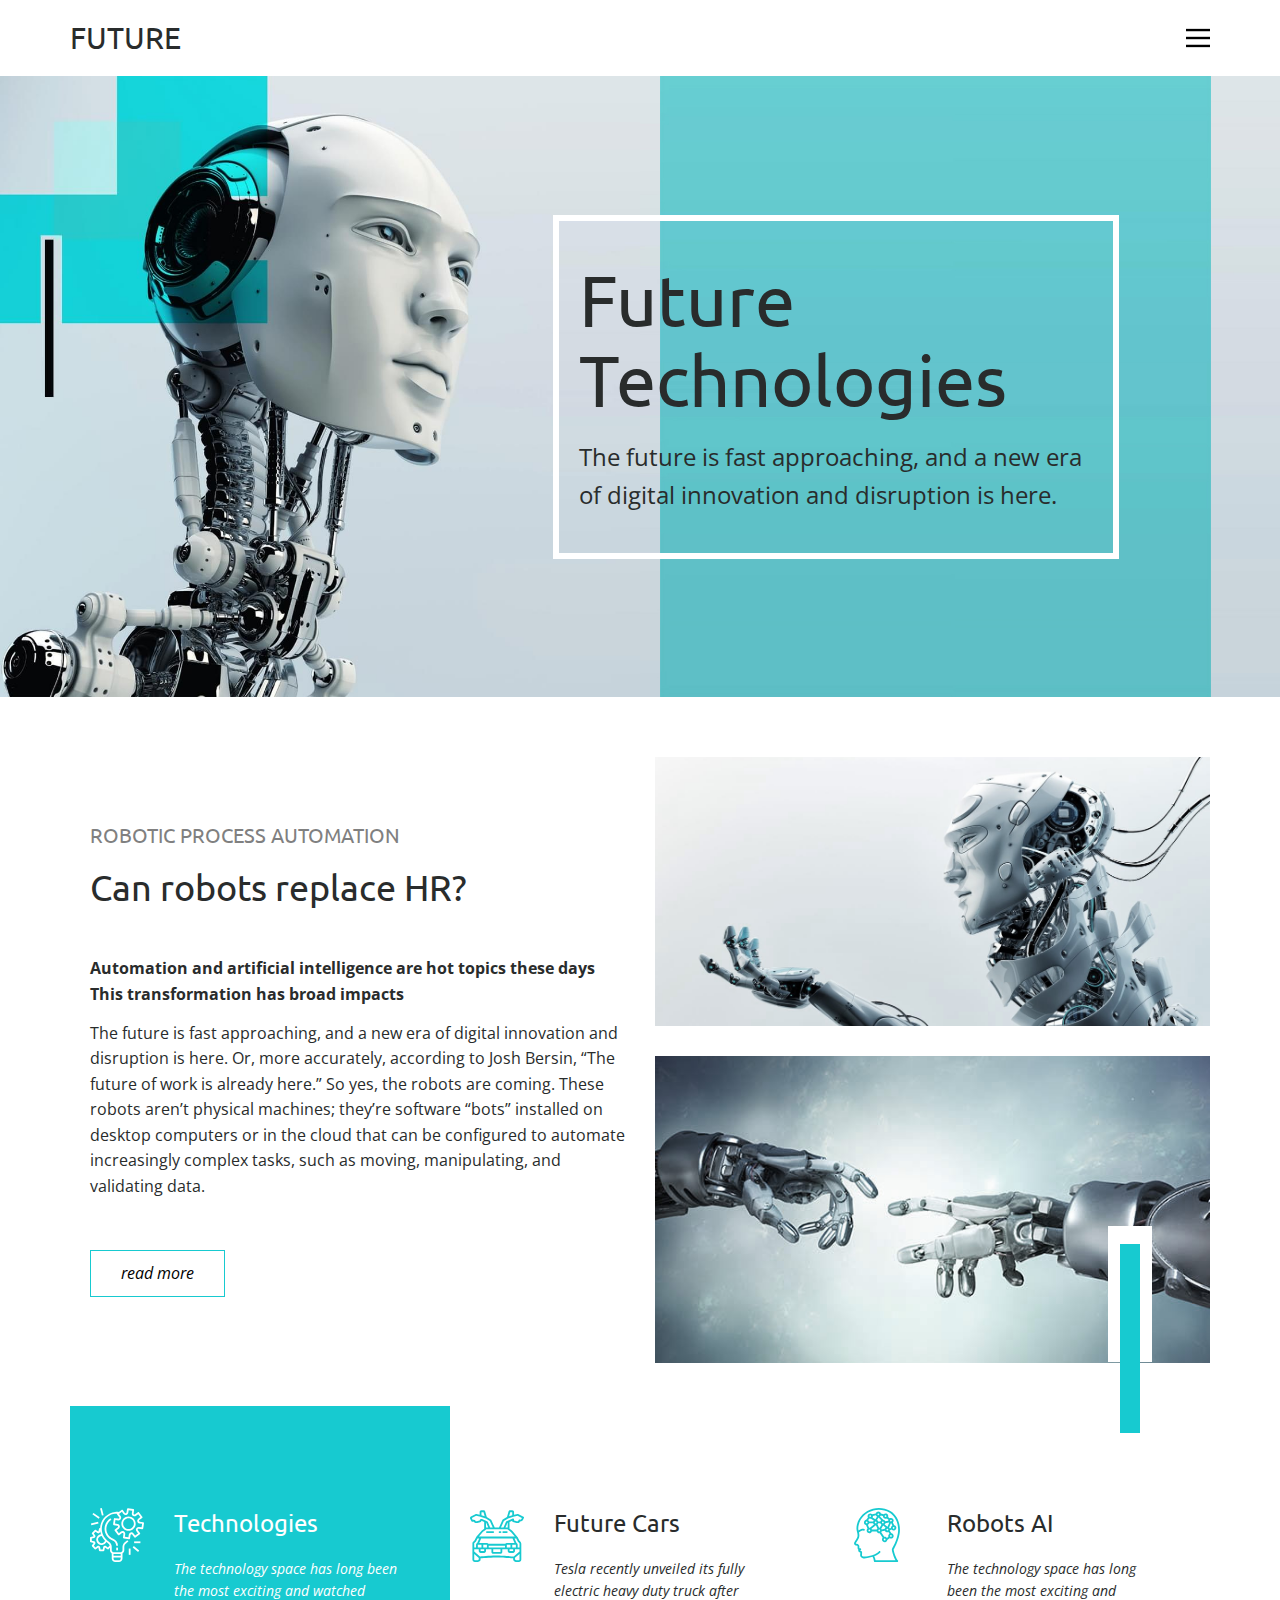
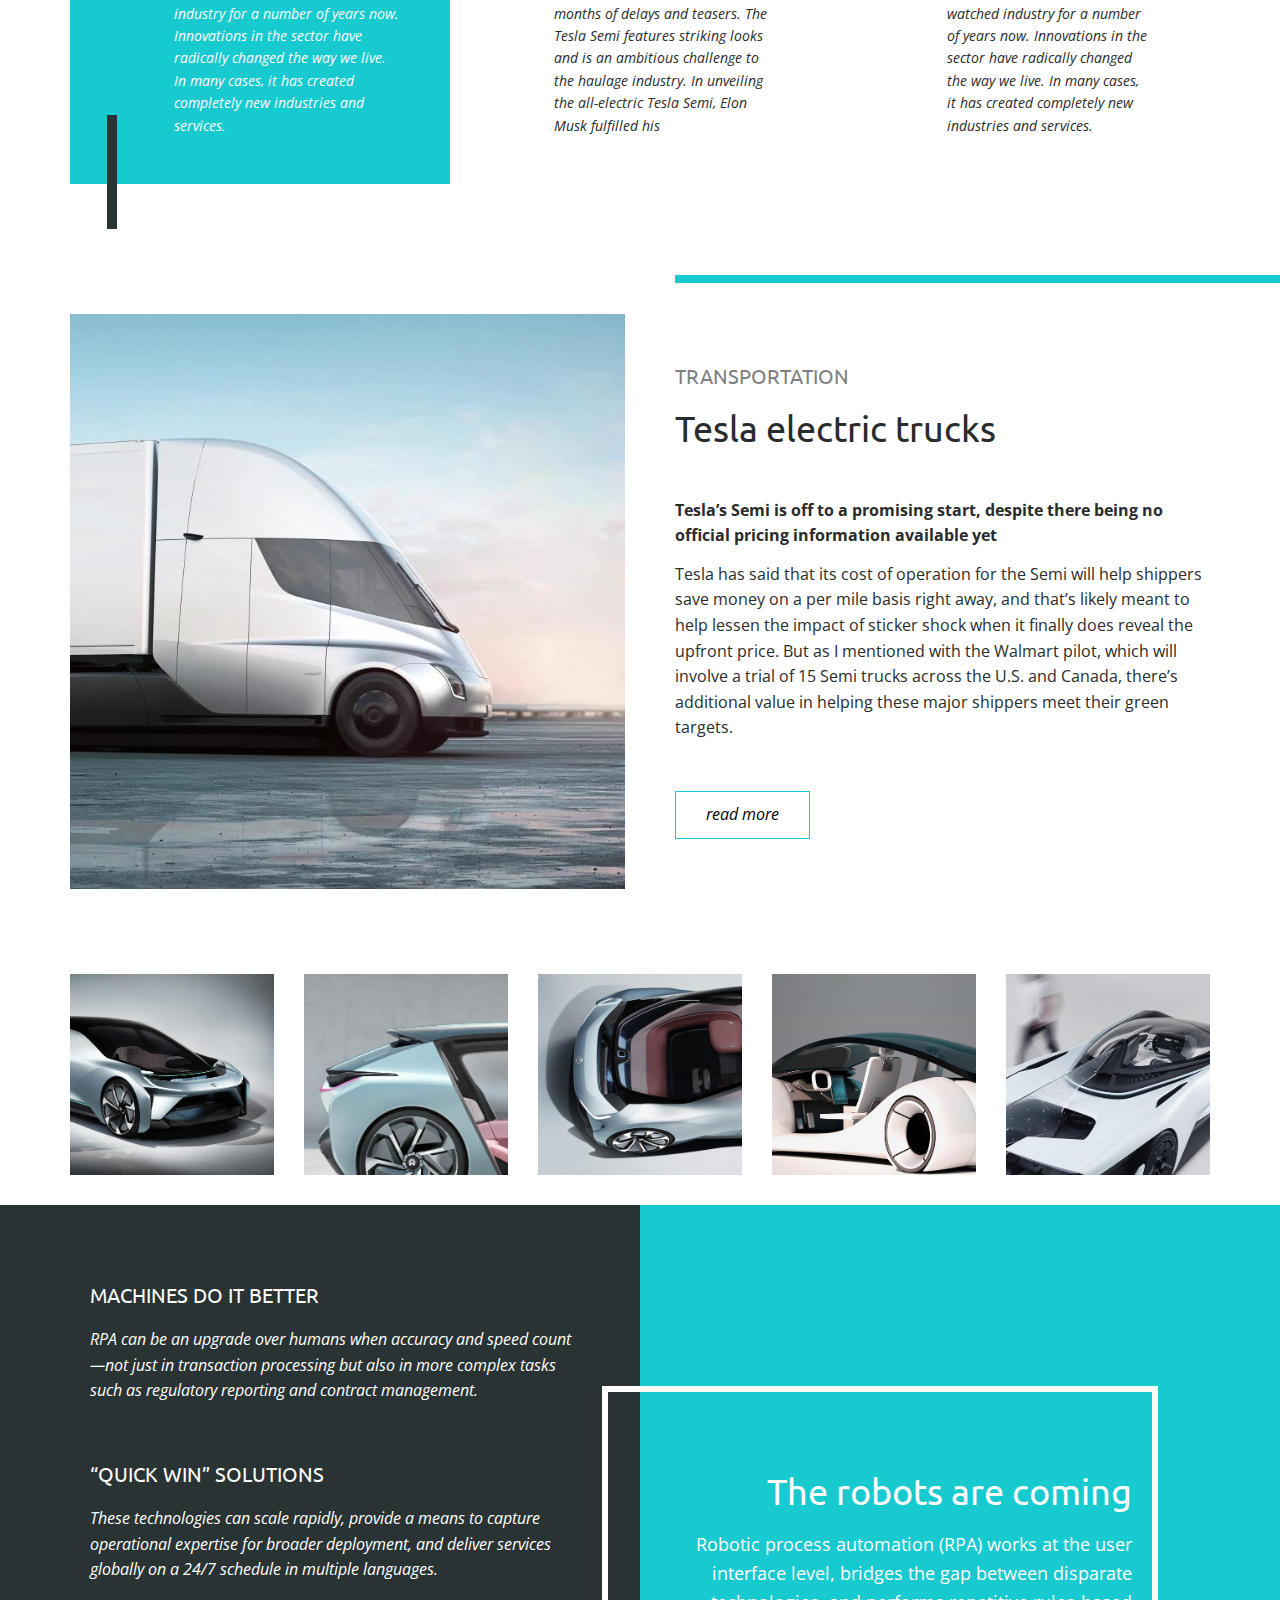
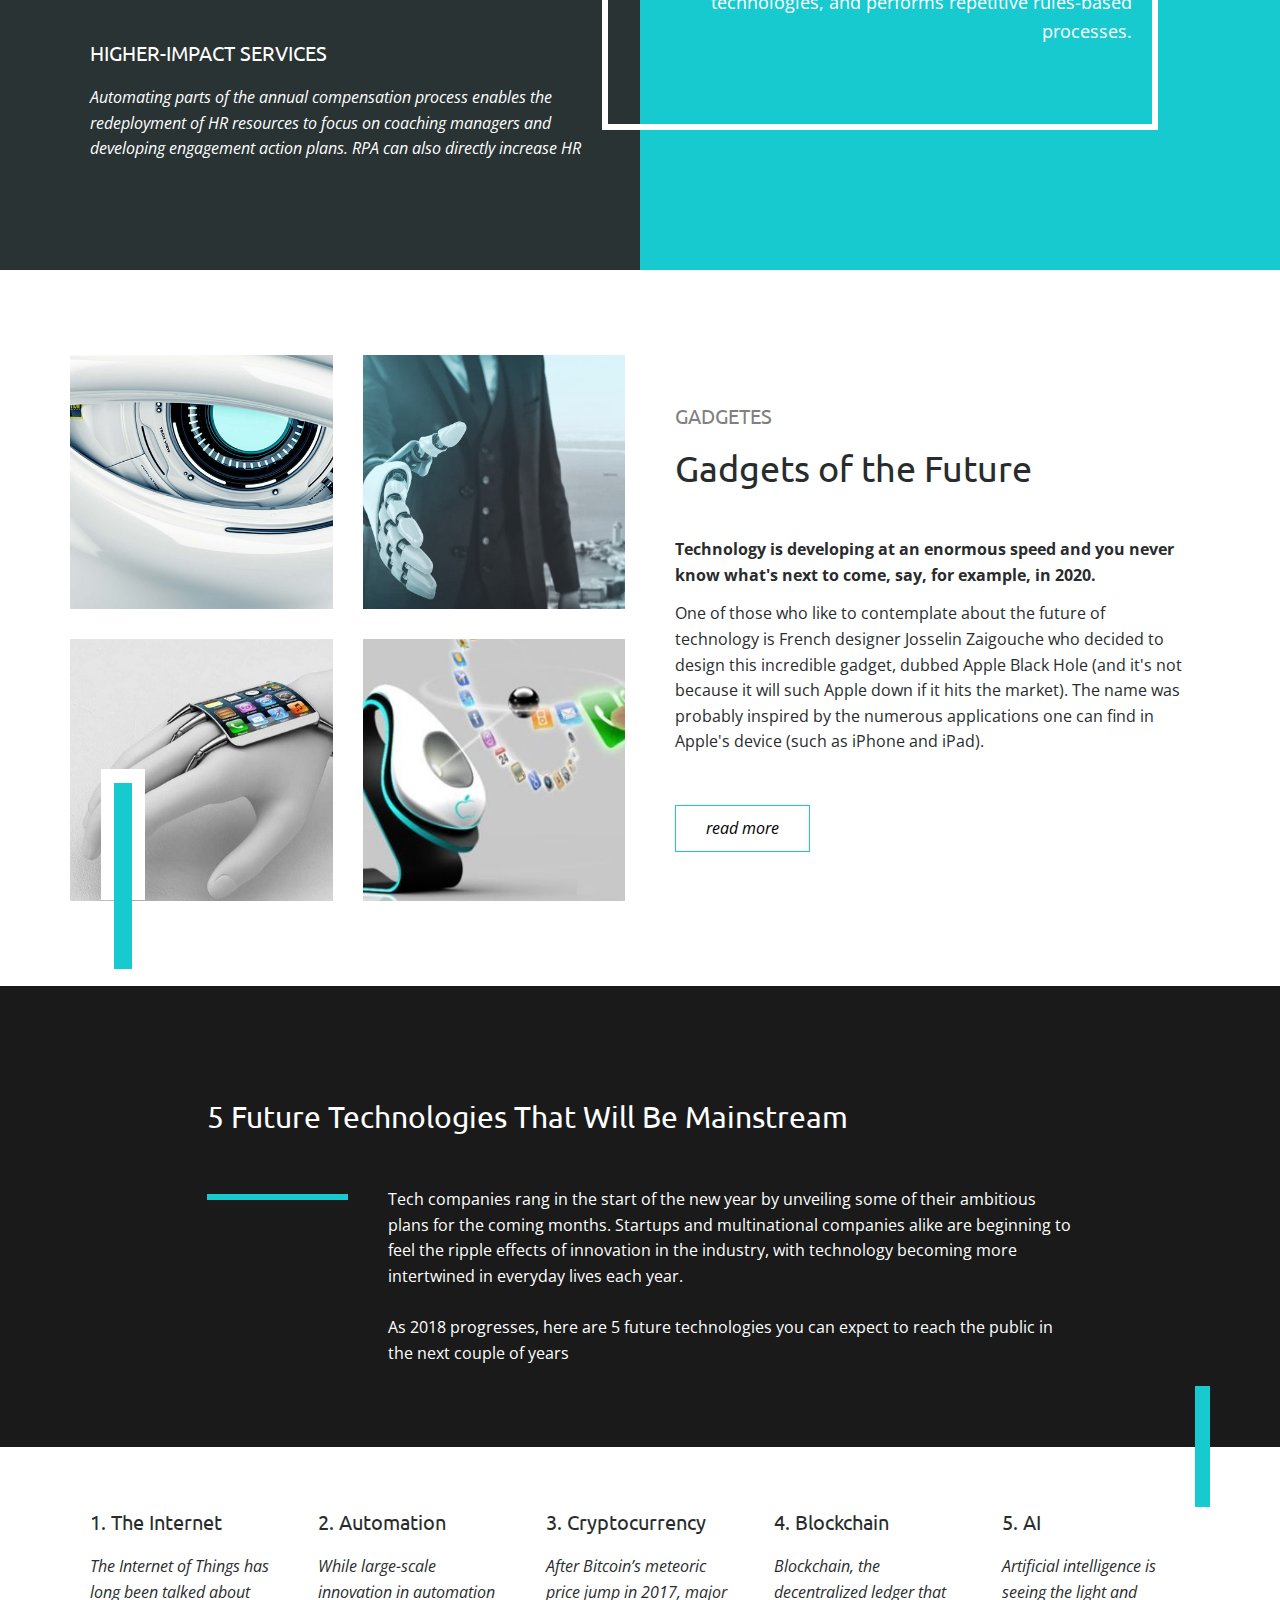
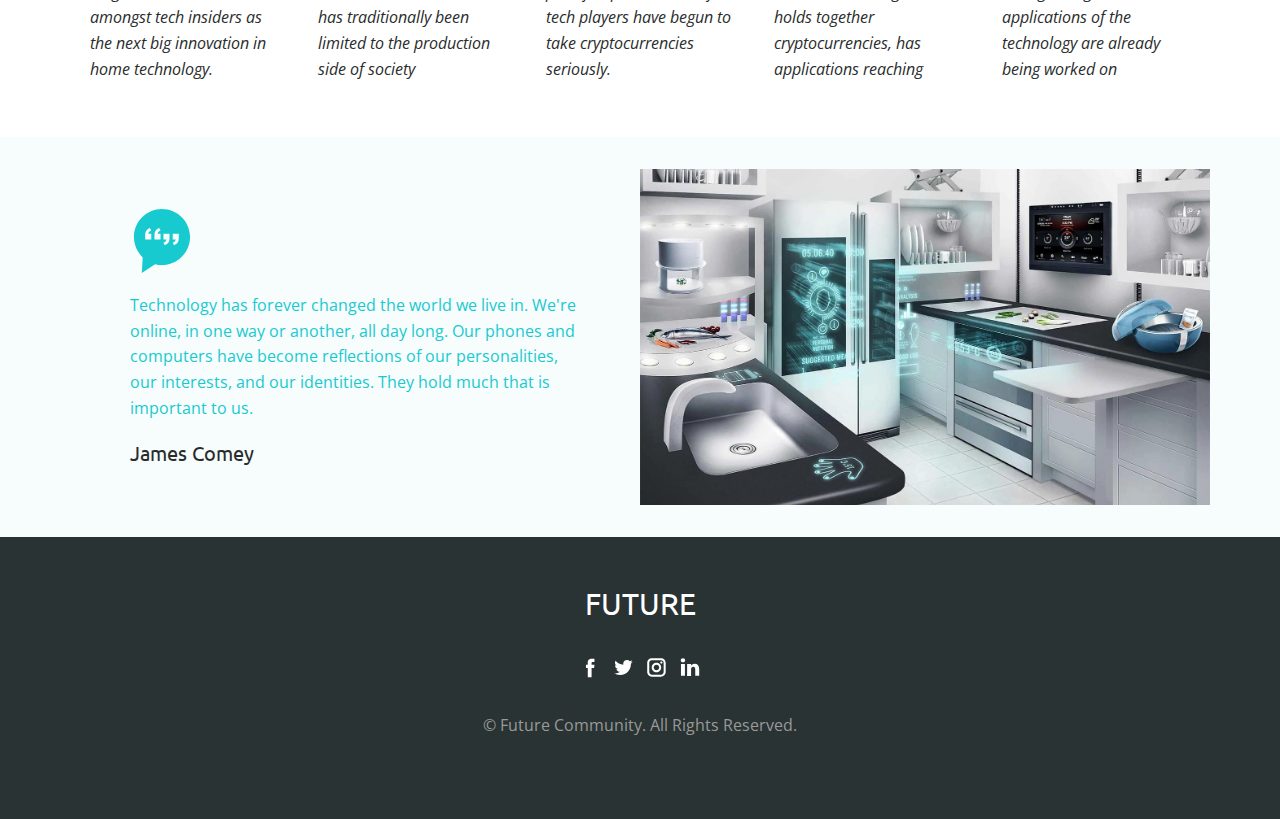
<file: index.html>
<!DOCTYPE html>
<html style="font-size: 16px;" lang="en"><head>
    <meta name="viewport" content="width=device-width, initial-scale=1.0">
    <meta charset="utf-8">
    <meta name="keywords" content="FutureTechnologies, Can robots replace HR?, Tesla electric trucks, The robots are coming, Gadgets of the Future">
    <meta name="description" content="">
    <title>Home</title>
    <link rel="stylesheet" href="nicepage.css" media="screen">
<link rel="stylesheet" href="Home.css" media="screen">
    <script class="u-script" type="text/javascript" src="jquery.js" "="" defer=""></script>
    <script class="u-script" type="text/javascript" src="nicepage.js" "="" defer=""></script>
    <meta name="generator" content="Nicepage 4.16.0, nicepage.com">
    <link id="u-theme-google-font" rel="stylesheet" href="https://fonts.googleapis.com/css?family=Ubuntu:300,300i,400,400i,500,500i,700,700i|Open+Sans:300,300i,400,400i,500,500i,600,600i,700,700i,800,800i">
    
    
    
    
    
    
    
    
    
    
    
    <script type="application/ld+json">{
		"@context": "http://schema.org",
		"@type": "Organization",
		"name": "",
		"sameAs": []
}</script>
    <meta name="theme-color" content="#17cad0">
    <meta property="og:title" content="Home">
    <meta property="og:type" content="website">
  </head>
  <body data-home-page="Home.html" data-home-page-title="Home" class="u-body u-xl-mode" data-lang="en"><header class="u-clearfix u-header u-header" id="sec-d5ff"><div class="u-clearfix u-sheet u-sheet-1">
        <nav class="u-align-left u-menu u-menu-dropdown u-nav-spacing-25 u-offcanvas u-menu-1" data-responsive-from="XL">
          <div class="menu-collapse">
            <a class="u-button-style u-nav-link u-text-black" href="#" style="padding: 4px 0px; font-size: calc(1em + 8px);">
              <svg class="u-svg-link" preserveAspectRatio="xMidYMin slice" viewBox="0 0 302 302" style="undefined"><use xmlns:xlink="http://www.w3.org/1999/xlink" xlink:href="#svg-7b92"></use></svg>
              <svg xmlns="http://www.w3.org/2000/svg" xmlns:xlink="http://www.w3.org/1999/xlink" version="1.1" id="svg-7b92" x="0px" y="0px" viewBox="0 0 302 302" style="enable-background:new 0 0 302 302;" xml:space="preserve" class="u-svg-content"><g><rect y="36" width="302" height="30"></rect><rect y="236" width="302" height="30"></rect><rect y="136" width="302" height="30"></rect>
</g><g></g><g></g><g></g><g></g><g></g><g></g><g></g><g></g><g></g><g></g><g></g><g></g><g></g><g></g><g></g></svg>
            </a>
          </div>
          <div class="u-nav-container">
            <ul class="u-nav u-spacing-25 u-unstyled"><li class="u-nav-item"><a class="u-button-style u-nav-link" href="Home.html" style="padding: 8px 0px;">Home</a>
</li><li class="u-nav-item"><a class="u-button-style u-nav-link" href="About.html" style="padding: 8px 0px;">About</a>
</li><li class="u-nav-item"><a class="u-button-style u-nav-link" href="Contact.html" style="padding: 8px 0px;">Contact</a>
</li></ul>
          </div>
          <div class="u-nav-container-collapse">
            <div class="u-align-center u-black u-container-style u-inner-container-layout u-opacity u-opacity-95 u-sidenav">
              <div class="u-inner-container-layout u-sidenav-overflow">
                <div class="u-menu-close"></div>
                <ul class="u-align-center u-nav u-popupmenu-items u-unstyled u-nav-2"><li class="u-nav-item"><a class="u-button-style u-nav-link" href="Home.html">Home</a>
</li><li class="u-nav-item"><a class="u-button-style u-nav-link" href="About.html">About</a>
</li><li class="u-nav-item"><a class="u-button-style u-nav-link" href="Contact.html">Contact</a>
</li></ul>
              </div>
            </div>
            <div class="u-black u-menu-overlay u-opacity u-opacity-70"></div>
          </div>
        </nav>
        <h3 class="u-headline u-text u-text-1">
          <a href="/">FUTURE</a>
        </h3>
      </div></header> 
    <section class="u-clearfix u-expanded-width-lg u-expanded-width-md u-expanded-width-xl u-image u-section-1" id="carousel_c23b">
      <div class="u-clearfix u-expanded-width u-layout-wrap u-layout-wrap-1">
        <div class="u-layout">
          <div class="u-layout-row">
            <div class="u-container-style u-image u-layout-cell u-left-cell u-size-30 u-image-1">
              <div class="u-container-layout"></div>
            </div>
            <div class="u-container-style u-image u-layout-cell u-right-cell u-size-30 u-image-2">
              <div class="u-container-layout">
                <div class="u-container-style u-expanded-width-xs u-group u-image u-opacity u-opacity-70 u-image-3">
                  <div class="u-container-layout u-container-layout-3"></div>
                </div>
                <div class="u-border-6 u-border-white u-container-style u-group u-group-2">
                  <div class="u-container-layout u-valign-middle-md u-valign-middle-xl u-valign-middle-xs u-container-layout-4">
                    <h1 class="u-text u-title u-text-1">Future<br>Technologies
                    </h1>
                    <p class="u-large-text u-text u-text-variant u-text-2">The future is fast approaching, and a new era of digital innovation and disruption is here.</p>
                  </div>
                </div>
              </div>
            </div>
          </div>
        </div>
      </div>
    </section>
    <section class="u-clearfix u-section-2" id="carousel_7661">
      <div class="u-clearfix u-sheet u-sheet-1">
        <div class="u-clearfix u-expanded-width u-gutter-30 u-layout-wrap u-layout-wrap-1">
          <div class="u-gutter-0 u-layout">
            <div class="u-layout-row">
              <div class="u-size-30">
                <div class="u-layout-col">
                  <div class="u-container-style u-layout-cell u-left-cell u-size-60 u-layout-cell-1">
                    <div class="u-container-layout u-valign-middle u-container-layout-1">
                      <h5 class="u-text u-text-1">Robotic Process Automation</h5>
                      <h2 class="u-text u-text-2">Can robots replace HR?</h2>
                      <p class="u-text u-text-3">Automation and artificial intelligence are hot topics these days<br>This transformation has broad impacts
                      </p>
                      <p class="u-text u-text-4">The future is fast approaching, and a new era of digital innovation and disruption is here. Or, more accurately, according to Josh Bersin, “The future of work is already here.” So yes, the robots are coming. These robots aren’t physical machines; they’re software “bots” installed on desktop computers or in the cloud that can be configured to automate increasingly complex tasks, such as moving, manipulating, and validating data. </p>
                      <a href="https://hrtimesblog.com/2016/11/18/can-robots-replace-hr/" class="u-border-1 u-border-active-palette-1-base u-border-hover-palette-1-base u-border-palette-1-base u-btn u-button-style u-text-black u-btn-1" title="robots" target="_blank">read more</a>
                    </div>
                  </div>
                </div>
              </div>
              <div class="u-size-30">
                <div class="u-layout-col">
                  <div class="u-container-style u-image u-layout-cell u-right-cell u-size-30 u-image-1">
                    <div class="u-container-layout"></div>
                  </div>
                  <div class="u-container-style u-image u-layout-cell u-right-cell u-size-30 u-image-2">
                    <div class="u-container-layout">
                      <div class="u-shape u-shape-rectangle u-white u-shape-1"></div>
                      <div class="u-palette-1-base u-shape u-shape-rectangle u-shape-2"></div>
                    </div>
                  </div>
                </div>
              </div>
            </div>
          </div>
        </div>
      </div>
    </section>
    <section class="u-clearfix u-section-3" id="sec-874c">
      <div class="u-clearfix u-sheet u-sheet-1">
        <div class="u-expanded-width-sm u-expanded-width-xs u-palette-1-base u-shape u-shape-rectangle u-shape-1"></div>
        <div class="u-clearfix u-expanded-width u-gutter-0 u-layout-spacing-vertical u-layout-wrap u-layout-wrap-1">
          <div class="u-layout">
            <div class="u-layout-row">
              <div class="u-container-style u-layout-cell u-left-cell u-palette-1-base u-size-20 u-size-20-md u-layout-cell-1">
                <div class="u-container-layout"><span class="u-icon u-icon-circle u-text-body-alt-color u-icon-1"><svg class="u-svg-link" preserveAspectRatio="xMidYMin slice" viewBox="0 0 482.13 482.13" style=""><use xmlns:xlink="http://www.w3.org/1999/xlink" xlink:href="#svg-c50b"></use></svg><svg class="u-svg-content" viewBox="0 0 482.13 482.13" x="0px" y="0px" id="svg-c50b" style="enable-background:new 0 0 482.13 482.13;"><g><g><path d="M475.266,126.603c-0.001,0-0.001,0-0.002,0l-0.016-0.016l-31.12-4.44c-4.374-0.623-7.415-4.674-6.792-9.048    c0.299-2.102,1.422-3.998,3.12-5.272l25.152-18.864c3.535-2.651,4.251-7.665,1.6-11.2l-28.8-38.4    c-2.651-3.535-7.665-4.251-11.2-1.6l-25.144,18.864c-3.52,2.671-8.538,1.983-11.209-1.537c-1.297-1.709-1.853-3.868-1.543-5.991    l4.448-31.12c0.627-4.374-2.41-8.427-6.783-9.055c-0.003,0-0.006-0.001-0.009-0.001L339.48,2.139    c-4.373-0.628-8.428,2.408-9.056,6.782c0,0.001,0,0.001,0,0.002l-4.448,31.12c-0.623,4.374-4.674,7.415-9.048,6.792    c-2.102-0.299-3.998-1.422-5.272-3.12L292.8,18.563c-2.651-3.535-7.665-4.251-11.2-1.6l-24.04,18.04    c-10.876-1.156-21.844-1.156-32.72,0C153.614,43.144,97.759,99.946,90.816,171.299c-0.216,2.264-0.296,4.512-0.408,6.76h-2.4    c-3.796,0.007-7.065,2.681-7.824,6.4l-5.528,26.288l-22.144-15.272c-3.178-2.193-7.47-1.802-10.2,0.928l-24,24    c-2.726,2.729-3.116,7.015-0.928,10.192l15.2,22.104l-26.296,5.528c-3.678,0.806-6.296,4.067-6.288,7.832v32    c-0.002,3.784,2.649,7.052,6.352,7.832l26.296,5.528l-15.2,22.104c-2.188,3.177-1.798,7.463,0.928,10.192l24,24    c2.73,2.73,7.022,3.121,10.2,0.928l22.104-15.24l5.528,26.296c0.759,3.719,4.028,6.393,7.824,6.4h32    c3.784,0.002,7.052-2.649,7.832-6.352l5.528-26.296l22.104,15.2c3.177,2.188,7.463,1.798,10.192-0.928l12.424-12.464v22.8    c0.036,11.381,6.133,21.88,16,27.552v44.448c0,17.673,14.327,32,32,32h32c17.673,0,32-14.327,32-32v-44.448    c9.867-5.672,15.964-16.171,16-27.552v-31.664c0.217-13.323,7.187-25.623,18.504-32.656c6.639-4.307,12.935-9.122,18.832-14.4    l-10.672-11.92c-5.275,4.728-10.911,9.037-16.856,12.888c-15.885,9.97-25.609,27.334-25.808,46.088v31.664c0,8.837-7.163,16-16,16    h-64c-8.837,0-16-7.163-16-16v-32.328c-0.185-18.399-9.756-35.428-25.376-45.152c-63.407-39.842-82.511-123.541-42.669-186.948    c24.72-39.341,67.862-63.286,114.325-63.452c-0.119,0.285-0.224,0.576-0.312,0.872c-0.297,2.1,0.253,4.233,1.528,5.928    l18.856,25.144c1.988,2.573,2.179,6.107,0.48,8.88c-1.636,2.79-4.799,4.312-8,3.848l-31.12-4.448    c-4.374-0.627-8.427,2.41-9.055,6.783c0,0.003-0.001,0.006-0.001,0.009l-6.792,47.512c-0.627,4.373,2.41,8.427,6.783,9.055    c0.003,0,0.006,0.001,0.009,0.001l31.12,4.448c4.374,0.623,7.415,4.674,6.792,9.048c-0.299,2.102-1.422,3.998-3.12,5.272    l-25.144,18.856c-3.535,2.651-4.251,7.665-1.6,11.2l28.8,38.4c2.651,3.535,7.665,4.251,11.2,1.6l25.152-18.856    c3.538-2.646,8.552-1.923,11.198,1.616c1.266,1.693,1.811,3.819,1.514,5.912l-4.44,31.12c-0.628,4.373,2.408,8.428,6.782,9.056    c0.001,0,0.001,0,0.002,0l47.52,6.792c0.374,0.048,0.751,0.072,1.128,0.072c3.983,0.005,7.362-2.921,7.928-6.864l4.44-31.12    c0.623-4.374,4.674-7.415,9.048-6.792c2.102,0.299,3.998,1.422,5.272,3.12l18.864,25.144c2.651,3.535,7.665,4.251,11.2,1.6    l38.4-28.8c3.535-2.651,4.251-7.665,1.6-11.2l-18.856-25.144c-1.979-2.577-2.17-6.105-0.48-8.88c1.601-2.827,4.793-4.359,8-3.84    l31.12,4.44c4.373,0.628,8.428-2.409,9.056-6.782c0-0.001,0-0.001,0-0.002l6.784-47.52    C482.676,131.285,479.64,127.231,475.266,126.603z M210.112,410.059h64v16h-64V410.059z M210.112,442.059h64v8    c0,8.837-7.163,16-16,16h-32c-8.837,0-16-7.163-16-16V442.059z M146.424,304.099c4.368,3.572,8.932,6.898,13.672,9.96    c7.559,4.777,13.249,12.004,16.12,20.472l-17.16,17.128l-16.616-11.456c-7.276-5.014-17.239-3.18-22.254,4.096    c-1.202,1.745-2.046,3.711-2.482,5.784l-4.192,19.976H94.496l-4.192-19.944c-1.82-8.647-10.305-14.182-18.952-12.362    c-2.073,0.436-4.039,1.28-5.784,2.482l-16.624,11.424l-14.576-14.544l11.448-16.608c5.019-7.273,3.191-17.237-4.082-22.256    c-1.746-1.205-3.714-2.051-5.79-2.488L16,291.563v-19.008l19.944-4.2c8.644-1.833,14.166-10.326,12.333-18.971    c-0.435-2.051-1.268-3.996-2.453-5.725l-11.456-16.656l14.576-14.544l16.632,11.456c7.279,5.009,17.242,3.169,22.251-4.11    c1.2-1.743,2.042-3.707,2.477-5.778l1.4-6.656c1.282,9.218,3.405,18.298,6.344,27.128c-26.323,3.138-45.118,27.022-41.98,53.345    c3.138,26.323,27.022,45.118,53.345,41.98C125.259,327.934,139.13,318.293,146.424,304.099z M134,292.827    c-5.974,16.605-24.277,25.223-40.882,19.25c-16.605-5.974-25.223-24.277-19.25-40.882c4.57-12.703,16.631-21.164,30.131-21.136    c0.104,0,0.2,0,0.304,0C111.66,265.922,121.707,280.391,134,292.827z M460.512,172.971l-23.2-3.312    c-13.122-1.874-25.278,7.245-27.152,20.366c-0.9,6.301,0.74,12.702,4.56,17.794l14.056,18.744l-25.6,19.2l-14.064-18.736    c-7.952-10.605-22.995-12.756-33.599-4.804c-5.092,3.818-8.459,9.503-9.361,15.804l-3.24,23.232l-31.672-4.528l3.312-23.2    c1.879-13.121-7.235-25.281-20.356-27.159c-6.305-0.903-12.709,0.737-17.804,4.559l-18.744,14.056l-19.2-25.6l18.736-14.064    c10.605-7.952,12.756-22.995,4.804-33.599c-3.818-5.092-9.503-8.459-15.804-9.361l-23.2-3.312l4.528-31.672l23.2,3.312    c13.121,1.879,25.281-7.235,27.159-20.356c0.903-6.305-0.737-12.709-4.559-17.804l-14.104-18.76l25.6-19.2l14.064,18.744    c7.952,10.605,22.995,12.756,33.599,4.804c5.092-3.818,8.459-9.503,9.361-15.804l3.312-23.2l31.672,4.52l-3.312,23.2    c-1.874,13.122,7.244,25.278,20.366,27.152c6.301,0.9,12.702-0.74,17.794-4.56l18.744-14.056l19.2,25.6l-18.744,14.064    c-10.605,7.952-12.756,22.995-4.804,33.599c3.818,5.092,9.503,8.459,15.804,9.361l23.2,3.312L460.512,172.971z"></path>
</g>
</g><g><g><path d="M344,76.171c-35.346,0-64,28.654-64,64c0,35.346,28.654,64,64,64c35.346,0,64-28.654,64-64    C407.96,104.841,379.33,76.21,344,76.171z M344,188.171c-26.51,0-48-21.49-48-48s21.49-48,48-48c26.51,0,48,21.49,48,48    C391.969,166.668,370.497,188.14,344,188.171z"></path>
</g>
</g><g><g><rect x="234.112" y="354.059" width="16" height="24"></rect>
</g>
</g><g><g><path d="M207.12,275.491c-49.385-19.292-73.78-74.966-54.487-124.351c7.476-19.136,20.893-35.369,38.279-46.313l-8.552-13.536    c-52.336,32.971-68.035,102.126-35.064,154.462c12.769,20.269,31.701,35.91,54.016,44.626c19.752,7.568,32.795,26.528,32.8,47.68    h16C250.137,310.307,233.035,285.418,207.12,275.491z"></path>
</g>
</g><g><g><rect x="394.112" y="298.059" width="56" height="16"></rect>
</g>
</g><g><g><rect x="402.113" y="334.822" transform="matrix(0.6401 -0.7683 0.7683 0.6401 -133.6437 446.8239)" width="16" height="62.48"></rect>
</g>
</g><g><g><rect x="346.112" y="362.059" width="16" height="56"></rect>
</g>
</g><g><g><rect x="9.128" y="130.058" transform="matrix(0.9701 -0.2425 0.2425 0.9701 -32.2251 14.3351)" width="65.968" height="15.992"></rect>
</g>
</g><g><g><rect x="46.111" y="35.657" transform="matrix(0.5812 -0.8137 0.8137 0.5812 -34.3557 73.3688)" width="15.992" height="68.816"></rect>
</g>
</g><g><g><rect x="97.938" y="1.024" transform="matrix(0.9688 -0.2477 0.2477 0.9688 -5.133 27.2971)" width="16" height="66.056"></rect>
</g>
</g></svg></span>
                  <div class="u-container-style u-group u-group-1">
                    <div class="u-container-layout">
                      <h4 class="u-text u-text-body-alt-color u-text-1">Technologies</h4>
                      <p class="u-text u-text-body-alt-color u-text-2">The technology space has long been the most exciting and watched industry for a number of years now. Innovations in the sector have radically changed the way we live. In many cases, it has created completely new industries and services.</p>
                    </div>
                  </div>
                </div>
              </div>
              <div class="u-container-style u-layout-cell u-size-20 u-size-20-md u-layout-cell-2">
                <div class="u-container-layout u-valign-top"><span class="u-icon u-icon-circle u-text-palette-1-base u-icon-2"><svg class="u-svg-link" preserveAspectRatio="xMidYMin slice" viewBox="0 -11 509.47136 509" style=""><use xmlns:xlink="http://www.w3.org/1999/xlink" xlink:href="#svg-3a95"></use></svg><svg class="u-svg-content" viewBox="0 -11 509.47136 509" id="svg-3a95"><path d="m12.066406 99.800781c3.957032 7.878907 13.539063 11.070313 21.429688 7.144531l2.78125-1.390624 2.660156 5.324218c2.6875 5.421875 8.226562 8.84375 14.277344 8.824219h11.5625c1.304687-.003906 2.605468-.164063 3.875-.480469l27.613281-6.902344c6.527344-1.621093 11.328125-7.167968 12.007813-13.859374l25.683593 10.832031v63.742187l-21.53125 16.152344c-.9375.699219-1.796875 1.496094-2.558593 2.382812l-50.066407 58.417969c-.050781.0625-.082031.144531-.132812.207031-.796875.796876-1.425781 1.746094-1.855469 2.789063-.050781.09375-.117188.164063-.160156.246094l-15.914063 31.957031-14.039062 14.039062c-2.984375 3-4.664063 7.058594-4.675781 11.289063v153.019531c0 12.757813 10.34375 23.101563 23.101562 23.101563h26.339844c2.480468-.007813 4.925781-.59375 7.144531-1.707031l11.390625-5.699219c5.414062-2.683594 8.835938-8.210938 8.824219-14.253907v-13.039062c28.832031-1.996094 119.6875-7.96875 153.601562-7.96875 34.046875 0 125.4375 6.042969 153.597657 7.960938v8.636718c-.023438 8.765625 4.941406 16.777344 12.800781 20.660156l5.972656 2.96875c3.179687 1.589844 6.683594 2.421876 10.242187 2.441407h24.660157c6.128906.003906 12.011719-2.425781 16.351562-6.757813 4.335938-4.332031 6.773438-10.210937 6.773438-16.34375v-149.023437c.019531-6.796875-2.679688-13.320313-7.5-18.109375l-11.09375-11.09375-16.394531-32.886719c-.3125-.617187-.703126-1.1875-1.160157-1.707031l-46.933593-54.75c-3.238282-3.785156-6.882813-7.203125-10.871094-10.1875l-16.980469-12.742188v-63.574218l25.601563-10.964844v4.140625c0 3.914062 2.660156 7.324219 6.457031 8.277343l34.132812 8.53125c.679688.171876 1.375.257813 2.074219.257813h17.066406c3.25.015625 6.230469-1.8125 7.679688-4.71875l5.316406-10.640625c11.828125 1.746094 23.441406-4.28125 28.820312-14.960938l8.53125-17.066406c1.011719-2.023437 1.179688-4.371094.460938-6.519531-.714844-2.144531-2.257812-3.921875-4.285156-4.933594l-51.199219-25.597656c-1.71875-.867187-3.679687-1.125-5.5625-.726563l-32.425781 6.484376v-23.722657c0-9.425781-7.640625-17.066406-17.066406-17.066406h-19.167969c-7.609375.023437-14.289063 5.066406-16.402344 12.375l-14.375 50.347656-39.785156 23.890625c-1.503907.902344-2.699219 2.246094-3.414063 3.851563l-31.871094 71.667969h-40.105468l-30.933594-69.585938c-1.328125-3.003906-3.550781-5.523438-6.367188-7.210938l-37.648437-22.1875-14.71875-51.566406c-1.980469-6.839844-8.230469-11.558594-15.351563-11.582031h-21.09375c-8.816406.011719-15.957031 7.152344-15.96875 15.96875v24.820313l-29.949218-5.972657c-3.472656-.6875-7.074219-.203125-10.242188 1.375l-42.308594 21.121094c-7.863281 3.964844-11.035156 13.542969-7.097656 21.417969zm140.800782 17.460938 19.34375 45.105469h-18.710938c-.835938.070312-1.664062.207031-2.476562.402343v-46.292969zm-99.0625 179.992187c1.214843-1.210937 2.226562-2.609375 2.996093-4.144531l14.128907-28.339844h15.957031l-18.773438 43.851563c-6.582031 2.523437-10.933593 8.832031-10.957031 15.882812v25.597656h-17.066406v-25.597656l-.324219-13.210937zm199.621093-32.484375h147.976563l18.285156 42.667969h-72.398438c-6.070312.015625-11.667968 3.269531-14.691406 8.53125h-158.347656c-3.023438-5.261719-8.621094-8.515625-14.691406-8.53125h-72.398438l18.289063-42.667969zm42.664063 85.332031h-119.464844v-17.066406h153.597656v17.066406zm-42.664063 42.667969h-34.136719v-25.601562h68.269532v25.601562zm-119.46875-8.535156h-34.132812v-17.066406h34.132812zm-59.734375-59.730469h34.132813v25.597656h-34.132813zm68.269532 25.597656h-17.066407v-25.597656h34.132813v25.597656zm204.796874-25.597656h34.136719v25.597656h-34.136719zm25.601563 42.664063h34.132813v17.066406h-34.132813zm42.667969-17.066407h-17.066406v-25.597656h34.132812v25.597656zm-332.800782 114.203126-10.292968 5.265624h-26.339844c-3.332031 0-6.035156-2.703124-6.035156-6.035156v-52.214844l42.933594 36.804688c-.167969.917969-.257813 1.847656-.265626 2.78125zm14.847657-29.320313c-1.042969.066406-2.074219.242187-3.082031.519531l-54.433594-46.660156v-21.675781h42.667968v17.066406c0 9.425781 7.640626 17.066406 17.066407 17.066406h34.132812c9.425781 0 17.066407-7.640625 17.066407-17.066406v-17.066406h51.199218v25.601562c0 9.425781 7.640625 17.066407 17.066406 17.066407h68.269532c9.425781 0 17.066406-7.640626 17.066406-17.066407v-25.601562h51.199219v17.066406c0 9.425781 7.640625 17.066406 17.066406 17.066406h34.132813c9.425781 0 17.066406-7.640625 17.066406-17.066406v-17.066406h42.667968v21.675781l-54.09375 46.371094c-21.339843-1.484375-122.546874-8.3125-159.238281-8.3125-34.878906 0-128.085937 6.1875-155.820312 8.082031zm367.386719 32.816406c-1.132813 1.136719-2.667969 1.769531-4.269532 1.769531h-24.683594c-.9375-.003906-1.863281-.222656-2.699218-.640624l-5.972656-2.96875c-2.03125-1.027344-3.300782-3.121094-3.277344-5.394532v-12.671875l42.667968-36.574219v52.214844c0 1.601563-.632812 3.136719-1.765624 4.265625zm-12.800782-171.398437 12.066406 12.066406c1.601563 1.601562 2.5 3.773438 2.5 6.042969v35.589843h-17.066406v-25.597656c-.019531-7.042968-4.359375-13.351562-10.933594-15.882812l-18.796874-43.851563h15.921874l14.703126 29.414063c.414062.820312.957031 1.566406 1.605468 2.21875zm-96.367187-134.035156h-21.1875l19.15625-44.695313 2.03125-.855469zm23.5-145.066407h19.167969v27.980469l-30.023438 10.011719zm-59.460938 82.773438 39.542969-23.730469 49.828125-16.605469 39.253906-7.851562 40.960938 20.480469-4.722657 9.4375c-2.605468 5.207031-8.9375 7.316406-14.144531 4.710937-2.027343-1.011719-4.371093-1.179687-6.519531-.460937s-3.921875 2.257812-4.933594 4.285156l-6.179687 12.296875h-10.742188l-26.648437-6.664063v-10.402344c0-2.871093-1.441406-5.546874-3.835938-7.125-2.398437-1.578124-5.425781-1.847656-8.0625-.71875l-42.511718 18.21875-.222657.09375-16.996093 7.289063c-2.015626.863281-3.617188 2.464844-4.480469 4.480469l-23.382813 54.558594h-23.894531zm-66.4375 79.363281h99.554688l26.617187 19.957031c2.988282 2.257813 5.71875 4.832031 8.148438 7.679688l34.859375 40.628906h-338.371094l38.398437-44.859375 24.390626-18.519531c.59375-.34375 1.144531-.765625 1.636718-1.246094l4.839844-3.640625zm-145.070312-162.136719h19.167969l10.855468 37.992188-30.328125-10.113281c.183594-.925782.285157-1.863282.304688-2.804688zm-50.34375 34.46875 31.273437 6.253907c1.765625.324218 3.578125.34375 5.351563.058593.746093.628907 1.597656 1.121094 2.515625 1.453125l50.894531 16.964844c.382813.269531.722656.585938 1.125.851562l37.691406 22.367188 27.828125 62.648438h-24.984375c-.085937-1.777344-.472656-3.527344-1.144531-5.179688l-19.984375-46.640625c-1.609375-3.777344-4.613281-6.78125-8.390625-8.390625l-14.285156-6.117188-.230469-.09375-32.136719-13.789062c-4.792968-2.0625-10.292968-1.648438-14.722656 1.105469-4.433594 2.753906-7.242188 7.5-7.523438 12.710937l-26.511718 6.664063h-10.878906l-2.851563-5.703125c-3.964844-7.867188-13.546875-11.042969-21.425781-7.097656l-2.78125 1.390624-9.4375-18.910156zm0 0"></path><path d="m219.289062 196.503906h-59.730468c-4.714844 0-8.535156 3.820313-8.535156 8.53125 0 4.714844 3.820312 8.535156 8.535156 8.535156h59.730468c4.714844 0 8.535157-3.820312 8.535157-8.535156 0-4.710937-3.820313-8.53125-8.535157-8.53125zm0 0"></path><path d="m313.15625 213.570312h34.132812c4.714844 0 8.535157-3.820312 8.535157-8.535156 0-4.710937-3.820313-8.53125-8.535157-8.53125h-34.132812c-4.710938 0-8.53125 3.820313-8.53125 8.53125 0 4.714844 3.820312 8.535156 8.53125 8.535156zm0 0"></path><path d="m279.023438 213.570312h8.535156c4.710937 0 8.53125-3.820312 8.53125-8.535156 0-4.710937-3.820313-8.53125-8.53125-8.53125h-8.535156c-4.710938 0-8.53125 3.820313-8.53125 8.53125 0 4.714844 3.820312 8.535156 8.53125 8.535156zm0 0"></path></svg></span>
                  <div class="u-container-style u-group u-group-2">
                    <div class="u-container-layout u-valign-top">
                      <h4 class="u-text u-text-3">Future Cars</h4>
                      <p class="u-text u-text-4">Tesla recently unveiled its fully electric heavy duty truck after months of delays and teasers. The Tesla Semi features striking looks and is an ambitious challenge to the haulage industry. In unveiling the all-electric Tesla Semi, Elon Musk fulfilled his</p>
                    </div>
                  </div>
                </div>
              </div>
              <div class="u-container-style u-layout-cell u-right-cell u-size-20 u-size-20-md u-layout-cell-3">
                <div class="u-container-layout u-valign-top-md"><span class="u-icon u-icon-circle u-text-palette-1-base u-icon-3"><svg class="u-svg-link" preserveAspectRatio="xMidYMin slice" viewBox="0 0 512.157 512.157" style=""><use xmlns:xlink="http://www.w3.org/1999/xlink" xlink:href="#svg-98dc"></use></svg><svg class="u-svg-content" viewBox="0 0 512.157 512.157" x="0px" y="0px" id="svg-98dc" style="enable-background:new 0 0 512.157 512.157;"><g transform="translate(-1 -1)"><g><g><path d="M470.991,248.578c13.333-72.417-8.433-171.963-87.742-219.4C333.158,1.078,274.075-6.357,218.583,8.457     C141.716,29.012,85.216,84.17,67.449,156.003c-3.961,14.57-5.64,29.666-4.975,44.75c0.851,9.359,2.578,18.618,5.159,27.654     c3.473,11.5,5.193,23.458,5.1,35.471c-0.358,14.3-10.208,29.137-18.908,42.229c-9.484,14.287-17.675,26.625-12.925,38.004     c4.508,7.713,12.442,12.795,21.333,13.667c0.512,0.092,1.03,0.145,1.55,0.158c2.376-0.291,4.758,0.497,6.491,2.149     s2.635,3.993,2.459,6.38c0,17.733,0.442,26.883,7.767,31.079c-0.639,1.334-1.085,2.753-1.325,4.212     c-0.736,5.006,1.067,10.049,4.808,13.454c3.72,3.603,8.433,6.009,13.533,6.908c0.358,0.083,0.7,0.146,1.033,0.225     c0.202,1.269,0.291,2.553,0.267,3.838c-0.061,3.173-0.286,6.342-0.675,9.492c-1.417,13.65-3.358,32.346,23.95,41.271     c5.481,1.532,11.162,2.223,16.85,2.05c25.858-1.148,51.413-6.047,75.863-14.542c7.059,12.31,11.315,26.026,12.462,40.171     c-0.001,2.263,0.898,4.434,2.499,6.035c1.6,1.6,3.771,2.499,6.035,2.499h213.333c3.649-0.045,6.86-2.422,7.967-5.9     c1.122-3.526-0.1-7.376-3.05-9.609c-8.829-6.704-38.068-77.335-38.967-102.705c2.577-5.851,6.029-12.421,10.117-20.053     C447.459,335.662,462.94,292.958,470.991,248.578z M397.953,394.086c0.217,20.408,18.615,74.332,34.421,102.005H243.61     c-2.125-13.075-6.361-25.717-12.543-37.432c24.724-9.69,46.503-22.149,56.957-35.822c2.845-3.747,2.123-9.09-1.616-11.946     c-3.738-2.857-9.083-2.15-11.951,1.579c-24.15,31.6-124.633,55.592-147.067,48.254c-14.208-4.646-13.642-10.1-12.275-23.283     c0.453-3.737,0.709-7.495,0.767-11.258c0-14.379-5.8-18.671-14.517-20.692c-1.645-0.235-3.216-0.842-4.592-1.775     c1.675-1.601,3.576-2.947,5.642-3.996c3.562-1.75,5.448-5.724,4.55-9.59s-4.34-6.603-8.309-6.606c-3.083,0-6.508,0-8.308-0.225     c-0.542-5.594-0.726-11.216-0.55-16.833c0.167-6.729-2.391-13.24-7.093-18.056c-4.702-4.816-11.151-7.529-17.882-7.523     c-6.15-1.296-8.017-2.963-8.175-3.35c-1.242-2.962,6.983-15.337,11.4-21.987c9.475-14.267,21.267-32.025,21.75-51.237     c0.239-10.661-0.947-21.306-3.527-31.653c9.305-8.188,20.286-14.244,32.177-17.743c4.237-0.74,8.591-0.435,12.683,0.887     c4.543,1.252,9.24-1.416,10.492-5.958c1.252-4.543-1.416-9.24-5.958-10.492c-6.72-2.068-13.844-2.458-20.75-1.138     c-12.059,3.072-23.329,8.669-33.065,16.421c-1.166-4.971-1.955-10.023-2.36-15.113c-0.578-13.298,0.949-26.604,4.525-39.425     c16.5-66.688,67.15-115.95,138.983-135.159c51.027-13.685,105.38-6.908,151.484,18.888     c72.325,43.254,92.025,134.854,79.725,201.658c-7.669,42.662-22.567,83.702-44.05,121.35     c-4.692,8.754-8.742,16.313-11.667,23.308C397.996,391.396,397.811,392.748,397.953,394.086z"></path><path d="M414.89,268.074c1.221-13.163-7.79-25.088-20.787-27.508l-16.341-22.651c1.002-1.848,1.77-3.814,2.286-5.853     l15.825-6.328c7.309,8.32,19.147,10.982,29.313,6.591c10.166-4.391,16.344-14.834,15.298-25.859s-9.08-20.118-19.891-22.518     l-12.82-25.573c8.993-9.163,9.77-23.584,1.812-33.659c-7.958-10.076-22.166-12.662-33.163-6.036l-14.296-11.869     c1.082-2.828,1.648-5.826,1.672-8.854c0.023-10.455-6.328-19.869-16.031-23.762c-9.703-3.894-20.8-1.481-28.01,6.09     l-25.299-6.324c-3.03-10.974-12.982-18.6-24.367-18.669c-11.385-0.069-21.429,7.435-24.592,18.371l-33.81,6.762     c-8.819-9.51-23.375-10.877-33.81-3.174c-10.435,7.702-13.418,22.014-6.93,33.244l-16.567,22.063     c-11.872,2.146-20.62,12.311-20.973,24.37c-0.353,12.059,7.786,22.718,19.512,25.555l13.699,33.819     c-7.516,7.378-9.735,18.612-5.589,28.295c4.146,9.682,13.808,15.829,24.334,15.481s19.762-7.118,23.26-17.053h45.813     c3.825,11.766,15.761,18.89,27.932,16.672l28.329,43.091c-7.268,8.058-8.649,19.828-3.445,29.35     c5.204,9.521,15.858,14.714,26.564,12.947c10.706-1.767,19.126-10.107,20.995-20.796l21.147-16.903     c4.024,2.537,8.681,3.891,13.438,3.907C402.619,291.302,413.67,281.238,414.89,268.074z M414.999,180.357     c4.268-0.009,7.886,3.137,8.47,7.364c0.585,4.227-2.044,8.237-6.153,9.387s-8.437-0.913-10.132-4.83     c-0.029-0.078-0.013-0.159-0.044-0.237l-0.054-0.083c-0.397-0.975-0.608-2.015-0.621-3.068     C406.471,184.18,410.288,180.362,414.999,180.357z M381.045,118.889c0.819-3.961,4.31-6.802,8.355-6.799     c4.713,0,8.533,3.82,8.533,8.533s-3.82,8.533-8.533,8.533c-1.056-0.013-2.099-0.224-3.077-0.622l-0.073-0.048     c-0.075-0.03-0.154-0.014-0.231-0.043C382.303,126.842,380.225,122.851,381.045,118.889z M372.556,139.75L372.556,139.75     l-15.769,39.428l-27.643-22.114c3.75-3.199,6.49-7.418,7.89-12.145l33.81-6.762C371.381,138.726,371.968,139.232,372.556,139.75z      M363.471,208.263c-1.149,4.104-5.152,6.73-9.375,6.148c-4.222-0.582-7.367-4.191-7.363-8.454     c0.005-4.711,3.822-8.529,8.533-8.533c1.056,0.013,2.099,0.224,3.077,0.622l0.073,0.048c0.077,0.031,0.158,0.018,0.235,0.046     C362.562,199.836,364.62,204.158,363.471,208.263z M338.199,69.424c4.713,0,8.533,3.82,8.533,8.533s-3.821,8.533-8.533,8.533     s-8.533-3.82-8.533-8.533C329.671,73.246,333.488,69.429,338.199,69.424z M293.293,71.26l19.491,4.873     c-0.045,0.614-0.184,1.2-0.184,1.825c0.015,14.132,11.468,25.585,25.6,25.6c4.576-0.024,9.061-1.287,12.976-3.656l14.297,11.869     c-1.082,2.828-1.649,5.826-1.673,8.854c0,0.516,0.123,0.999,0.152,1.508l-27.792,5.558c-3.485-8.112-10.903-13.857-19.629-15.202     l-31.244-31.243C288.756,78.646,291.511,75.211,293.293,71.26z M321.133,137.691c0,4.713-3.82,8.533-8.533,8.533     c-4.711-0.005-8.529-3.822-8.533-8.533c0-4.713,3.82-8.533,8.533-8.533S321.133,132.978,321.133,137.691z M269.933,52.357     c4.713,0,8.533,3.82,8.533,8.533s-3.82,8.533-8.533,8.533s-8.533-3.82-8.533-8.533C261.404,56.18,265.222,52.362,269.933,52.357z      M271.624,91.72l25.62,25.617c-3.983,3.009-6.998,7.118-8.672,11.82H268.36c-2.015-5.65-5.953-10.411-11.125-13.451     L271.624,91.72z M218.581,76.45l27.792-5.558c2.181,5.03,5.917,9.23,10.658,11.983l-15.49,25.817L214.763,91.51     c2.58-4.051,3.956-8.751,3.97-13.553C218.733,77.441,218.61,76.958,218.581,76.45z M252.866,137.691     c0,4.713-3.82,8.533-8.533,8.533c-4.711-0.005-8.529-3.822-8.533-8.533c0-4.713,3.82-8.533,8.533-8.533     S252.866,132.978,252.866,137.691z M193.133,69.424c4.713,0,8.533,3.82,8.533,8.533s-3.82,8.533-8.533,8.533     s-8.533-3.82-8.533-8.533C184.604,73.246,188.422,69.429,193.133,69.424z M183.845,101.75c5.199,2.144,10.987,2.389,16.349,0.693     l26.347,16.905c-2.804,2.747-4.938,6.104-6.235,9.809h-37.279c-1.863-5.282-5.405-9.809-10.085-12.886L183.845,101.75z      M158.999,146.224c-4.713,0-8.533-3.82-8.533-8.533c0.005-4.711,3.822-8.529,8.533-8.533c4.713,0,8.533,3.82,8.533,8.533     S163.712,146.224,158.999,146.224z M184.599,223.024c-4.713,0-8.533-3.821-8.533-8.533c0-4.713,3.82-8.533,8.533-8.533     s8.533,3.821,8.533,8.533C193.128,219.202,189.31,223.019,184.599,223.024z M189.452,189.381     c-1.598-0.318-3.224-0.482-4.853-0.491c-0.845,0-1.643,0.169-2.467,0.25l-11.628-28.707c5.839-2.959,10.32-8.045,12.522-14.209     h37.279c1.537,4.298,4.198,8.105,7.706,11.024L189.452,189.381z M254.439,205.957h-45.813c-0.911-2.556-2.226-4.95-3.894-7.09     l41.909-34.924l14.271,32.008C257.996,198.729,255.778,202.158,254.439,205.957z M268.36,146.224h20.213     c2.015,5.65,5.953,10.411,11.125,13.451l-17.742,29.569c-1.154-0.198-2.319-0.316-3.489-0.353c-0.661,0-1.282,0.146-1.931,0.195     l-14.649-32.855C264.803,153.452,267.021,150.023,268.36,146.224z M278.466,223.024c-4.713,0-8.533-3.821-8.533-8.533     c0-4.713,3.821-8.533,8.533-8.533c4.713,0,8.533,3.821,8.533,8.533C286.995,219.202,283.177,223.019,278.466,223.024z      M314.891,167.52l23.831,19.065c-3.749,3.2-6.49,7.419-7.89,12.145l-28.806,5.761c-1.187-2.727-2.839-5.226-4.883-7.386     L314.891,167.52z M329.666,308.357c-4.713,0-8.533-3.82-8.533-8.533s3.82-8.533,8.533-8.533s8.533,3.82,8.533,8.533     C338.195,304.535,334.377,308.353,329.666,308.357z M363.799,265.691c0.031,2.851,0.544,5.676,1.517,8.356l-14.405,11.515     c-5.386-8.413-15.323-12.737-25.15-10.943l-28.329-43.091c2.531-2.822,4.399-6.173,5.468-9.809l28.806-5.761     c5.492,12.971,20.439,19.057,33.429,13.611l10.527,14.592C368.288,248.839,363.814,256.958,363.799,265.691z M372.11,186.831     l16.282-40.709c0.341,0.014,0.662,0.102,1.007,0.102c1.028-0.04,2.053-0.144,3.069-0.31l10.332,20.611     c-8.226,4.438-13.368,13.019-13.401,22.366c0,0.346,0.089,0.667,0.102,1.01l-11.473,4.587     C376.561,191.583,374.552,188.984,372.11,186.831z M389.399,274.224c-4.713,0-8.533-3.82-8.533-8.533     c0.005-4.711,3.822-8.529,8.533-8.533c4.713,0,8.533,3.82,8.533,8.533S394.112,274.224,389.399,274.224z"></path>
</g>
</g>
</g></svg></span>
                  <div class="u-container-style u-group u-group-3">
                    <div class="u-container-layout u-container-layout-6">
                      <h4 class="u-text u-text-5">Robots AI</h4>
                      <p class="u-text u-text-6">The technology space has long been the most exciting and watched industry for a number of years now. Innovations in the sector have radically changed the way we live. In many cases, it has created completely new industries and services.</p>
                    </div>
                  </div>
                </div>
              </div>
            </div>
          </div>
        </div>
        <div class="u-hidden-sm u-hidden-xs u-palette-5-dark-3 u-shape u-shape-rectangle u-shape-2"></div>
      </div>
    </section>
    <section class="u-clearfix u-section-4" id="sec-418b">
      <div class="u-border-8 u-border-palette-1-base u-line u-line-horizontal u-line-1"></div>
      <div class="u-clearfix u-gutter-30 u-layout-wrap u-layout-wrap-1">
        <div class="u-gutter-0 u-layout">
          <div class="u-layout-row">
            <div class="u-container-style u-image u-layout-cell u-right-cell u-size-30 u-image-1">
              <div class="u-container-layout"></div>
            </div>
            <div class="u-align-left u-container-style u-layout-cell u-left-cell u-size-30 u-layout-cell-2">
              <div class="u-container-layout u-valign-middle u-container-layout-2">
                <h5 class="u-text u-text-1">transportation</h5>
                <h2 class="u-text u-text-2">Tesla electric trucks</h2>
                <p class="u-text u-text-3">Tesla’s  Semi is off to a promising start, despite there being no official pricing information available yet</p>
                <p class="u-text u-text-4">Tesla has said that its cost of operation for the Semi will help shippers save money on a per mile basis right away, and that’s likely meant to help lessen the impact of sticker shock when it finally does reveal the upfront price. But as I mentioned with the Walmart pilot, which will involve a trial of 15 Semi trucks across the U.S. and Canada, there’s additional value in helping these major shippers meet their green targets.</p>
                <a href="https://techcrunch.com/2017/11/18/canadian-grocery-chain-orders-25-tesla-electric-semi-trucks/" class="u-border-1 u-border-palette-1-base u-btn u-button-style u-text-black u-btn-1" title="robots" target="_blank">read more</a>
              </div>
            </div>
          </div>
        </div>
      </div>
    </section>
    <section class="u-clearfix u-section-5" id="sec-2f6e">
      <div class="u-clearfix u-sheet u-sheet-1">
        <div class="u-clearfix u-expanded-width-lg u-expanded-width-md u-expanded-width-xl u-expanded-width-xs u-gutter-30 u-layout-wrap u-layout-wrap-1">
          <div class="u-layout">
            <div class="u-layout-row">
              <div class="u-container-style u-image u-layout-cell u-left-cell u-size-12 u-size-60-md u-image-1">
                <div class="u-container-layout"></div>
              </div>
              <div class="u-container-style u-image u-layout-cell u-size-12 u-size-60-md u-image-2">
                <div class="u-container-layout"></div>
              </div>
              <div class="u-container-style u-image u-layout-cell u-size-12 u-size-60-md u-image-3">
                <div class="u-container-layout"></div>
              </div>
              <div class="u-container-style u-image u-layout-cell u-size-12 u-size-60-md u-image-4">
                <div class="u-container-layout"></div>
              </div>
              <div class="u-container-style u-image u-layout-cell u-right-cell u-size-12 u-size-60-md u-image-5">
                <div class="u-container-layout"></div>
              </div>
            </div>
          </div>
        </div>
      </div>
    </section>
    <section class="u-clearfix u-palette-5-dark-3 u-section-6" id="sec-4f3f">
      <div class="u-expanded-height u-hidden-sm u-hidden-xs u-palette-1-base u-shape u-shape-rectangle u-shape-1"></div>
      <div class="u-clearfix u-layout-wrap u-layout-wrap-1">
        <div class="u-layout">
          <div class="u-layout-row">
            <div class="u-size-28">
              <div class="u-layout-col">
                <div class="u-container-style u-layout-cell u-left-cell u-size-20 u-layout-cell-1">
                  <div class="u-container-layout">
                    <h5 class="u-text u-text-1">MACHINES DO IT BETTER</h5>
                    <p class="u-text u-text-2">RPA can be an upgrade over humans when accuracy and speed count—not just in transaction processing but also in more complex tasks such as regulatory reporting and contract management.</p>
                  </div>
                </div>
                <div class="u-container-style u-layout-cell u-left-cell u-size-20 u-layout-cell-2">
                  <div class="u-container-layout">
                    <h5 class="u-text u-text-3">“QUICK WIN” SOLUTIONS</h5>
                    <p class="u-text u-text-4">These technologies can scale rapidly, provide a means to capture operational expertise for broader deployment, and deliver services globally on a 24/7 schedule in multiple languages.</p>
                  </div>
                </div>
                <div class="u-container-style u-layout-cell u-left-cell u-size-20 u-layout-cell-3">
                  <div class="u-container-layout">
                    <h5 class="u-text u-text-5">HIGHER-IMPACT SERVICES</h5>
                    <p class="u-text u-text-6">Automating parts of the annual compensation process enables the redeployment of HR resources to focus on coaching managers and developing engagement action plans. RPA can also directly increase HR</p>
                  </div>
                </div>
              </div>
            </div>
            <div class="u-size-32">
              <div class="u-layout-row">
                <div class="u-container-style u-layout-cell u-right-cell u-size-60 u-layout-cell-4">
                  <div class="u-container-layout">
                    <div class="u-align-right u-border-6 u-border-white u-container-style u-expanded-width-xs u-group u-group-1">
                      <div class="u-container-layout u-valign-middle u-container-layout-5">
                        <h2 class="u-text u-text-7">The robots are coming</h2>
                        <p class="u-text u-text-8">Robotic process automation (RPA) works at the user interface level, bridges the gap between disparate technologies, and performs repetitive rules-based processes. </p>
                      </div>
                    </div>
                  </div>
                </div>
              </div>
            </div>
          </div>
        </div>
      </div>
    </section>
    <section class="u-clearfix u-section-7" id="carousel_cc4b">
      <div class="u-clearfix u-sheet u-sheet-1">
        <div class="u-clearfix u-expanded-width u-gutter-30 u-layout-wrap u-layout-wrap-1">
          <div class="u-gutter-0 u-layout">
            <div class="u-layout-row">
              <div class="u-size-30 u-size-60-md">
                <div class="u-layout-col">
                  <div class="u-size-30">
                    <div class="u-layout-row">
                      <div class="u-container-style u-image u-layout-cell u-right-cell u-size-30 u-image-1">
                        <div class="u-container-layout"></div>
                      </div>
                      <div class="u-container-style u-image u-layout-cell u-size-30 u-image-2">
                        <div class="u-container-layout"></div>
                      </div>
                    </div>
                  </div>
                  <div class="u-size-30">
                    <div class="u-layout-row">
                      <div class="u-container-style u-image u-layout-cell u-right-cell u-size-30 u-image-3">
                        <div class="u-container-layout">
                          <div class="u-shape u-shape-rectangle u-white u-shape-1"></div>
                          <div class="u-palette-1-base u-shape u-shape-rectangle u-shape-2"></div>
                        </div>
                      </div>
                      <div class="u-container-style u-image u-layout-cell u-size-30 u-image-4">
                        <div class="u-container-layout"></div>
                      </div>
                    </div>
                  </div>
                </div>
              </div>
              <div class="u-size-30 u-size-60-md">
                <div class="u-layout-col">
                  <div class="u-align-left u-container-style u-layout-cell u-left-cell u-size-60 u-layout-cell-5">
                    <div class="u-container-layout u-valign-middle-md u-valign-middle-sm u-valign-middle-xl u-container-layout-5">
                      <h5 class="u-text u-text-1">gadgetes</h5>
                      <h2 class="u-text u-text-2">Gadgets of the Future</h2>
                      <p class="u-text u-text-3">Technology is developing at an enormous speed and you never know what's next to come, say, for example, in 2020.</p>
                      <p class="u-text u-text-4">One of those who like to contemplate about the future of technology is French designer Josselin Zaigouche who decided to design this incredible gadget, dubbed Apple Black Hole (and it's not because it will such Apple down if it hits the market). The name was probably inspired by the numerous applications one can find in Apple's device (such as iPhone and iPad). </p>
                      <a href="http://freakier.blogspot.com/2011/01/gadgets-of-future-black-hole-cell-phone.html" class="u-border-1 u-border-active-palette-1-base u-border-hover-palette-1-base u-border-palette-1-base u-btn u-button-style u-text-black u-btn-1" title="robots" target="_blank">read more</a>
                    </div>
                  </div>
                </div>
              </div>
            </div>
          </div>
        </div>
      </div>
    </section>
    <section class="u-clearfix u-grey-90 u-section-8" id="sec-e6d3">
      <div class="u-clearfix u-sheet u-sheet-1">
        <div class="u-clearfix u-expanded-width-md u-expanded-width-sm u-expanded-width-xs u-layout-wrap u-layout-wrap-1">
          <div class="u-layout">
            <div class="u-layout-col">
              <div class="u-size-30">
                <div class="u-layout-row">
                  <div class="u-align-left u-container-style u-layout-cell u-left-cell u-right-cell u-size-60 u-layout-cell-1">
                    <div class="u-container-layout u-valign-middle u-container-layout-1">
                      <h3 class="u-align-left-md u-align-left-xs u-text u-text-1">5 Future Technologies That Will Be Mainstream</h3>
                    </div>
                  </div>
                </div>
              </div>
              <div class="u-size-30">
                <div class="u-layout-row">
                  <div class="u-container-style u-layout-cell u-left-cell u-size-12 u-layout-cell-2">
                    <div class="u-container-layout">
                      <div class="u-align-left u-border-6 u-border-palette-1-base u-line u-line-horizontal u-line-1"></div>
                    </div>
                  </div>
                  <div class="u-align-left u-container-style u-layout-cell u-right-cell u-size-48 u-layout-cell-3">
                    <div class="u-container-layout u-valign-top u-container-layout-3">
                      <p class="u-align-left-xs u-expanded-width-xs u-text u-text-2">Tech companies rang in the start of the new year by unveiling some of their ambitious plans for the coming months. Startups and multinational companies alike are beginning to feel the ripple effects of innovation in the industry, with technology becoming more intertwined in everyday lives each year. <br>
                        <br>As 2018 progresses, here are 5 future technologies you can expect to reach the public in the next couple of years
                      </p>
                    </div>
                  </div>
                </div>
              </div>
            </div>
          </div>
        </div>
        <div class="u-palette-1-base u-shape u-shape-rectangle u-shape-1"></div>
      </div>
    </section>
    <section class="u-clearfix u-section-9" id="sec-2d43">
      <div class="u-clearfix u-sheet u-sheet-1">
        <div class="u-clearfix u-expanded-width u-gutter-0 u-layout-wrap u-layout-wrap-1">
          <div class="u-layout">
            <div class="u-layout-row">
              <div class="u-container-style u-layout-cell u-left-cell u-size-12 u-size-60-md u-layout-cell-1">
                <div class="u-container-layout">
                  <h4 class="u-text u-text-1">1. The Internet</h4>
                  <p class="u-text u-text-2">The Internet of Things has long been talked about amongst tech insiders as the next big innovation in home technology.&nbsp;</p>
                </div>
              </div>
              <div class="u-container-style u-layout-cell u-size-12 u-size-60-md u-layout-cell-2">
                <div class="u-container-layout">
                  <h4 class="u-text u-text-3">2. Automation</h4>
                  <p class="u-text u-text-4">While large-scale innovation in automation has traditionally been limited to the production side of society</p>
                </div>
              </div>
              <div class="u-container-style u-layout-cell u-size-12 u-size-60-md u-layout-cell-3">
                <div class="u-container-layout">
                  <h4 class="u-text u-text-5">3. Cryptocurrency</h4>
                  <p class="u-text u-text-6">After Bitcoin’s meteoric price jump in 2017, major tech players have begun to take cryptocurrencies seriously.</p>
                </div>
              </div>
              <div class="u-container-style u-layout-cell u-size-12 u-size-60-md u-layout-cell-4">
                <div class="u-container-layout">
                  <h4 class="u-text u-text-7">4. Blockchain</h4>
                  <p class="u-text u-text-8">Blockchain, the decentralized ledger that holds together cryptocurrencies, has applications reaching</p>
                </div>
              </div>
              <div class="u-container-style u-layout-cell u-right-cell u-size-12 u-size-60-md u-layout-cell-5">
                <div class="u-container-layout">
                  <h4 class="u-text u-text-9">5. AI</h4>
                  <p class="u-text u-text-10">Artificial intelligence is seeing the light and applications of the technology are already being worked on</p>
                </div>
              </div>
            </div>
          </div>
        </div>
      </div>
    </section>
    <section class="u-clearfix u-palette-5-light-3 u-section-10" id="sec-f65e">
      <div class="u-clearfix u-sheet u-sheet-1">
        <div class="u-clearfix u-expanded-width u-gutter-0 u-layout-wrap u-layout-wrap-1">
          <div class="u-layout">
            <div class="u-layout-row">
              <div class="u-align-left u-container-style u-layout-cell u-right-cell u-size-30 u-layout-cell-1">
                <div class="u-container-layout u-valign-middle u-container-layout-1"><span class="u-icon u-icon-circle u-text-palette-1-base u-icon-1"><svg class="u-svg-link" preserveAspectRatio="xMidYMin slice" viewBox="0 0 27.555 27.555" style=""><use xmlns:xlink="http://www.w3.org/1999/xlink" xlink:href="#svg-8671"></use></svg><svg class="u-svg-content" viewBox="0 0 27.555 27.555" x="0px" y="0px" id="svg-8671" style="enable-background:new 0 0 27.555 27.555;"><g><path d="M13.777,0C7.108,0,1.701,5.407,1.701,12.076c0,3.45,1.454,6.553,3.773,8.752L5.07,27.555l5.736-3.787   c0.952,0.241,1.944,0.383,2.971,0.383c6.67,0,12.076-5.406,12.076-12.076C25.854,5.407,20.447,0,13.777,0z M9.151,10.694v2.423   h-2.61v-2.009c0-0.74,0.154-1.324,0.462-1.752C7.312,8.928,7.839,8.55,8.587,8.222L9.151,9.29c-0.46,0.216-0.778,0.431-0.954,0.645   c-0.176,0.214-0.274,0.467-0.294,0.759H9.151z M13.154,10.694v2.423h-2.61v-2.009c0-0.74,0.154-1.324,0.462-1.752   c0.308-0.428,0.836-0.806,1.584-1.134l0.564,1.068c-0.46,0.216-0.778,0.431-0.954,0.645c-0.176,0.214-0.274,0.467-0.294,0.759   H13.154z M17.01,12.68c0,0.74-0.153,1.324-0.461,1.752c-0.309,0.428-0.836,0.807-1.584,1.135L14.4,14.498   c0.46-0.217,0.777-0.432,0.954-0.645c0.176-0.215,0.274-0.468,0.294-0.76H14.4V10.67h2.609V12.68z M21.014,12.68   c0,0.74-0.154,1.324-0.463,1.752c-0.308,0.428-0.836,0.807-1.584,1.135l-0.563-1.068c0.46-0.217,0.778-0.432,0.954-0.645   c0.176-0.215,0.273-0.468,0.294-0.76h-1.249V10.67h2.609v2.01H21.014z"></path>
</g></svg></span>
                  <p class="u-text u-text-palette-1-dark-1 u-text-1">Technology has forever changed the world we live in. We're online, in one way or another, all day long. Our phones and computers have become reflections of our personalities, our interests, and our identities. They hold much that is important to us.&nbsp;</p>
                  <h6 class="u-text u-text-2">James Comey</h6>
                </div>
              </div>
              <div class="u-align-center u-container-style u-image u-layout-cell u-left-cell u-size-30 u-image-1">
                <div class="u-container-layout u-container-layout-2"></div>
              </div>
            </div>
          </div>
        </div>
      </div>
    </section>
    
    
    <footer class="u-clearfix u-footer u-palette-5-dark-3" id="sec-1ced"><div class="u-clearfix u-sheet u-sheet-1">
        <h3 class="u-align-center u-headline u-text u-text-1">
          <a href="/">FUTURE</a>
        </h3>
        <div class="u-align-left u-social-icons u-spacing-10 u-social-icons-1">
          <a class="u-social-url" target="_blank" href=""><span class="u-icon u-icon-circle u-social-facebook u-social-icon u-icon-1"><svg class="u-svg-link" preserveAspectRatio="xMidYMin slice" viewBox="0 0 112.2 112.2"><use xmlns:xlink="http://www.w3.org/1999/xlink" xlink:href="#svg-1f4b"></use></svg><svg x="0px" y="0px" viewBox="0 0 112.2 112.2" enable-background="new 0 0 112.2 112.2" xml:space="preserve" id="svg-1f4b" class="u-svg-content"><path d="M75.5,28.8H65.4c-1.5,0-4,0.9-4,4.3v9.4h13.9l-1.5,15.8H61.4v45.1H42.8V58.3h-8.8V42.4h8.8V32.2 c0-7.4,3.4-18.8,18.8-18.8h13.8v15.4H75.5z"></path></svg></span>
          </a>
          <a class="u-social-url" target="_blank" href=""><span class="u-icon u-icon-circle u-social-icon u-social-twitter u-icon-2"><svg class="u-svg-link" preserveAspectRatio="xMidYMin slice" viewBox="0 0 112.2 112.2"><use xmlns:xlink="http://www.w3.org/1999/xlink" xlink:href="#svg-1780"></use></svg><svg x="0px" y="0px" viewBox="0 0 112.2 112.2" enable-background="new 0 0 112.2 112.2" xml:space="preserve" id="svg-1780" class="u-svg-content"><path d="M92.2,38.2c0,0.8,0,1.6,0,2.3c0,24.3-18.6,52.4-52.6,52.4c-10.6,0.1-20.2-2.9-28.5-8.2 c1.4,0.2,2.9,0.2,4.4,0.2c8.7,0,16.7-2.9,23-7.9c-8.1-0.2-14.9-5.5-17.3-12.8c1.1,0.2,2.4,0.2,3.4,0.2c1.6,0,3.3-0.2,4.8-0.7 c-8.4-1.6-14.9-9.2-14.9-18c0-0.2,0-0.2,0-0.2c2.5,1.4,5.4,2.2,8.4,2.3c-5-3.3-8.3-8.9-8.3-15.4c0-3.4,1-6.5,2.5-9.2 c9.1,11.1,22.7,18.5,38,19.2c-0.2-1.4-0.4-2.8-0.4-4.3c0.1-10,8.3-18.2,18.5-18.2c5.4,0,10.1,2.2,13.5,5.7c4.3-0.8,8.1-2.3,11.7-4.5 c-1.4,4.3-4.3,7.9-8.1,10.1c3.7-0.4,7.3-1.4,10.6-2.9C98.9,32.3,95.7,35.5,92.2,38.2z"></path></svg></span>
          </a>
          <a class="u-social-url" target="_blank" href=""><span class="u-icon u-icon-circle u-social-icon u-social-instagram u-icon-3"><svg class="u-svg-link" preserveAspectRatio="xMidYMin slice" viewBox="0 0 112.2 112.2"><use xmlns:xlink="http://www.w3.org/1999/xlink" xlink:href="#svg-498c"></use></svg><svg x="0px" y="0px" viewBox="0 0 112.2 112.2" enable-background="new 0 0 112.2 112.2" xml:space="preserve" id="svg-498c" class="u-svg-content"><path d="M55.9,32.9c-12.8,0-23.2,10.4-23.2,23.2s10.4,23.2,23.2,23.2s23.2-10.4,23.2-23.2S68.7,32.9,55.9,32.9z M55.9,69.4c-7.4,0-13.3-6-13.3-13.3c-0.1-7.4,6-13.3,13.3-13.3s13.3,6,13.3,13.3C69.3,63.5,63.3,69.4,55.9,69.4z"></path><path d="M79.7,26.8c-3,0-5.4,2.5-5.4,5.4s2.5,5.4,5.4,5.4c3,0,5.4-2.5,5.4-5.4S82.7,26.8,79.7,26.8z"></path><path d="M78.2,11H33.5C21,11,10.8,21.3,10.8,33.7v44.7c0,12.6,10.2,22.8,22.7,22.8h44.7c12.6,0,22.7-10.2,22.7-22.7 V33.7C100.8,21.1,90.6,11,78.2,11z M91,78.4c0,7.1-5.8,12.8-12.8,12.8H33.5c-7.1,0-12.8-5.8-12.8-12.8V33.7 c0-7.1,5.8-12.8,12.8-12.8h44.7c7.1,0,12.8,5.8,12.8,12.8V78.4z"></path></svg></span>
          </a>
          <a class="u-social-url" target="_blank" href=""><span class="u-icon u-icon-circle u-social-icon u-social-linkedin u-icon-4"><svg class="u-svg-link" preserveAspectRatio="xMidYMin slice" viewBox="0 0 112.2 112.2"><use xmlns:xlink="http://www.w3.org/1999/xlink" xlink:href="#svg-f7b9"></use></svg><svg x="0px" y="0px" viewBox="0 0 112.2 112.2" enable-background="new 0 0 112.2 112.2" xml:space="preserve" id="svg-f7b9" class="u-svg-content"><path d="M33.8,96.8H14.5v-58h19.3V96.8z M24.1,30.9L24.1,30.9c-6.6,0-10.8-4.5-10.8-10.1c0-5.8,4.3-10.1,10.9-10.1 S34.9,15,35.1,20.8C35.1,26.4,30.8,30.9,24.1,30.9z M103.3,96.8H84.1v-31c0-7.8-2.7-13.1-9.8-13.1c-5.3,0-8.5,3.6-9.9,7.1 c-0.6,1.3-0.6,3-0.6,4.8V97H44.5c0,0,0.3-52.6,0-58h19.3v8.2c2.6-3.9,7.2-9.6,17.4-9.6c12.7,0,22.2,8.4,22.2,26.1V96.8z"></path></svg></span>
          </a>
        </div>
        <p class="u-align-center u-text u-text-grey-40 u-text-2">© Future Community.  All Rights Reserved.</p>
      </div></footer>
  
  
</body></html>
</file>
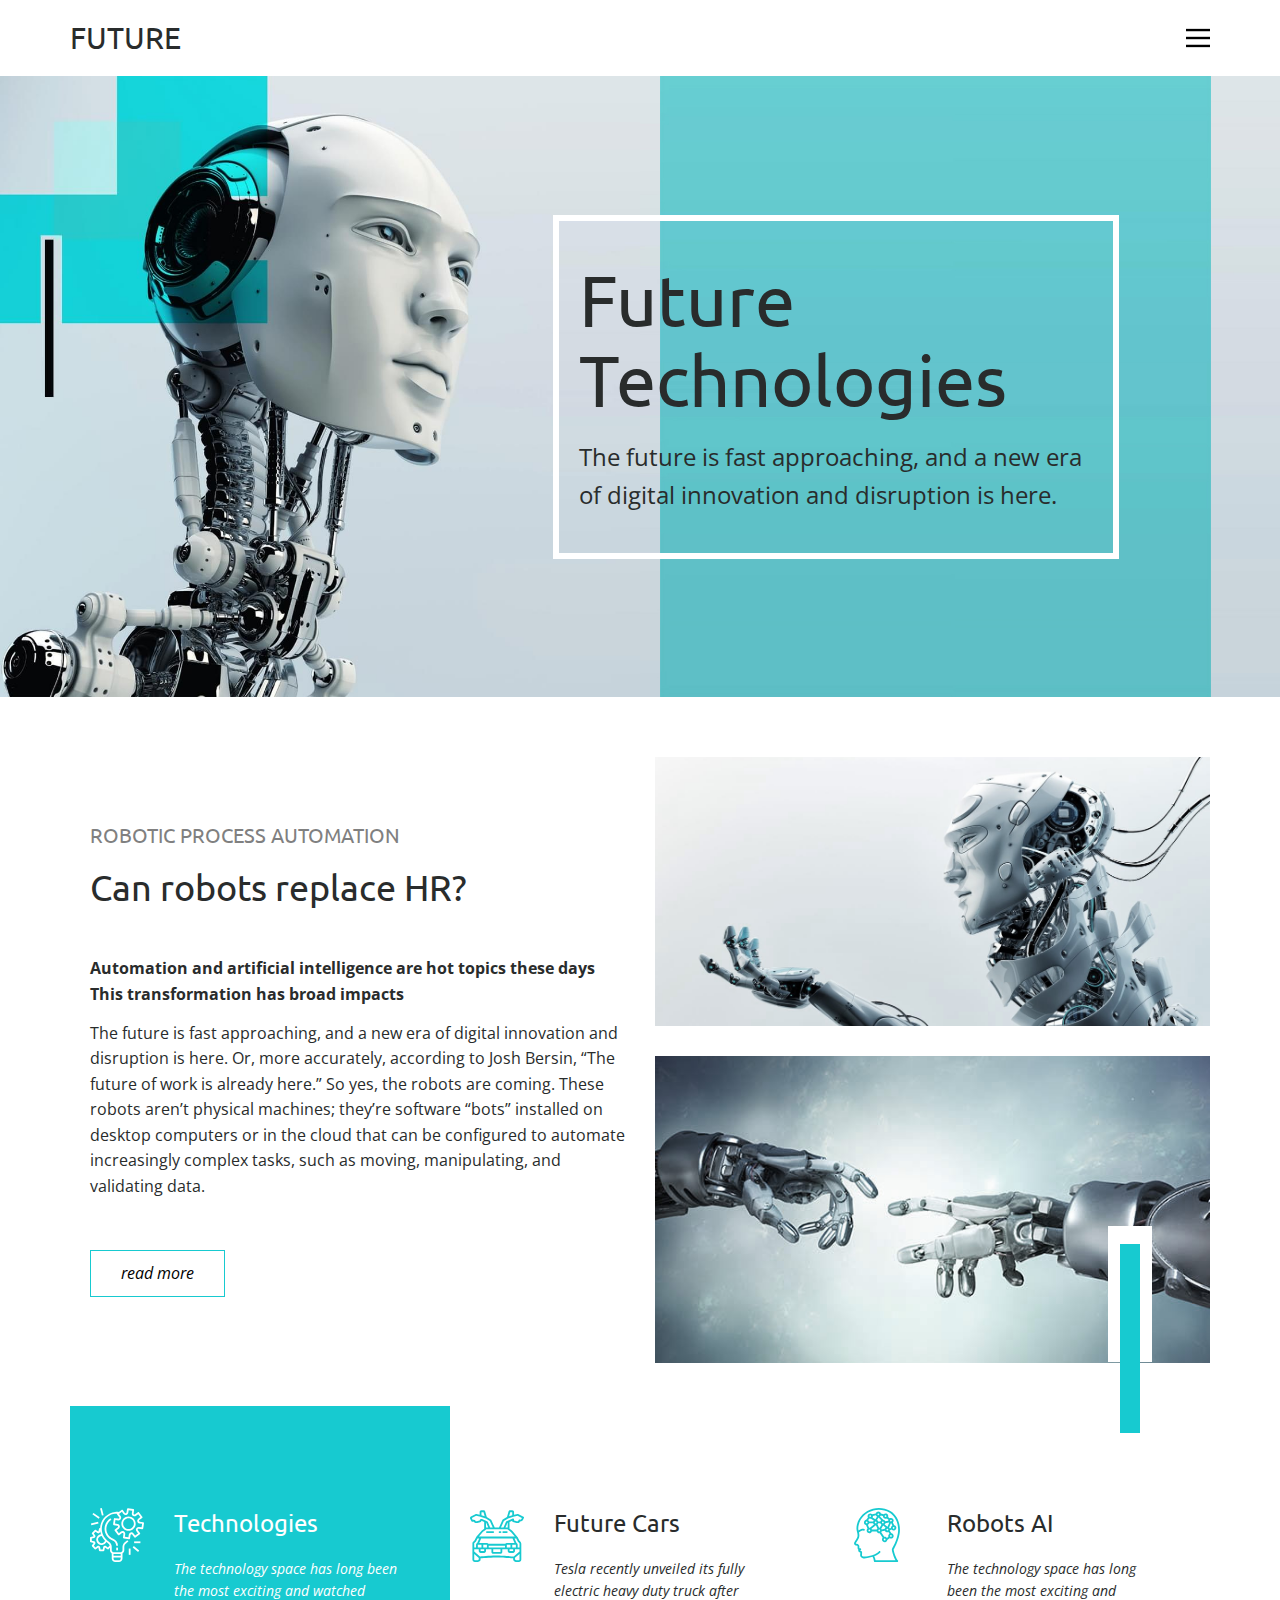
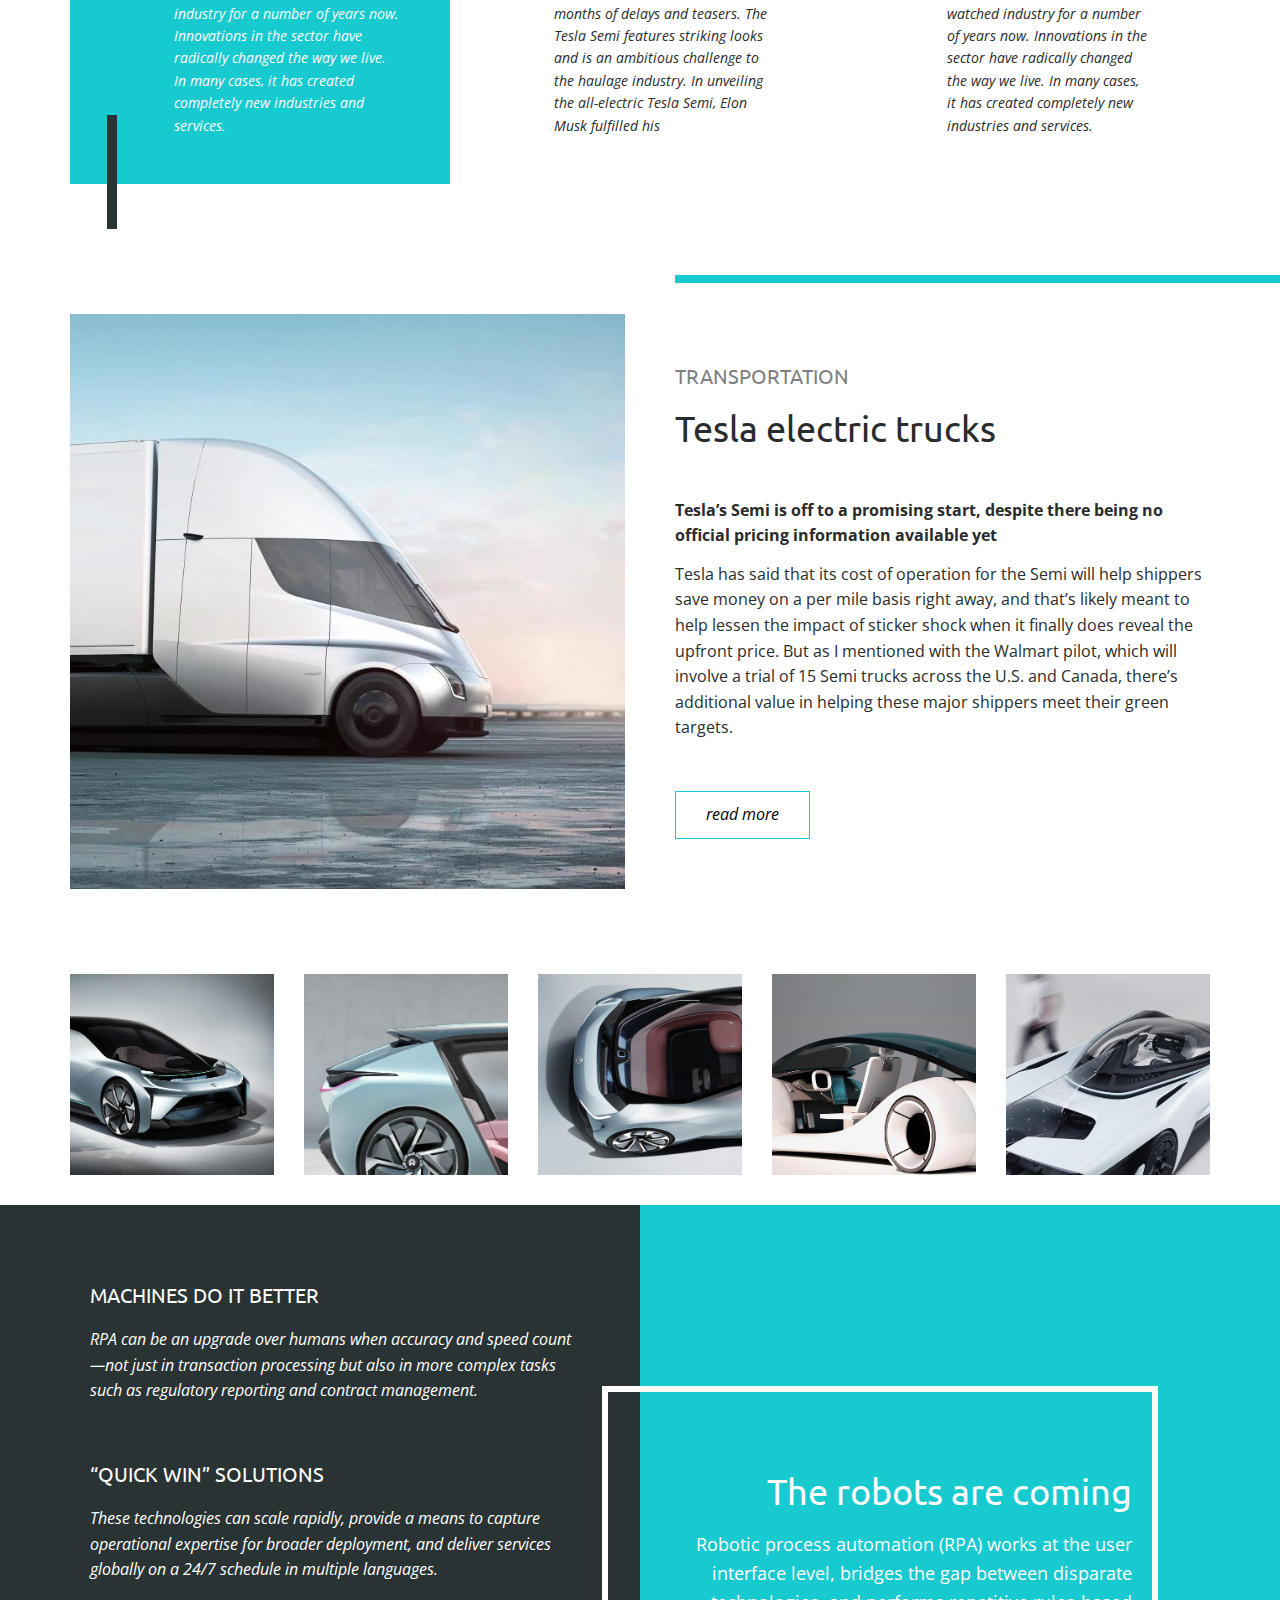
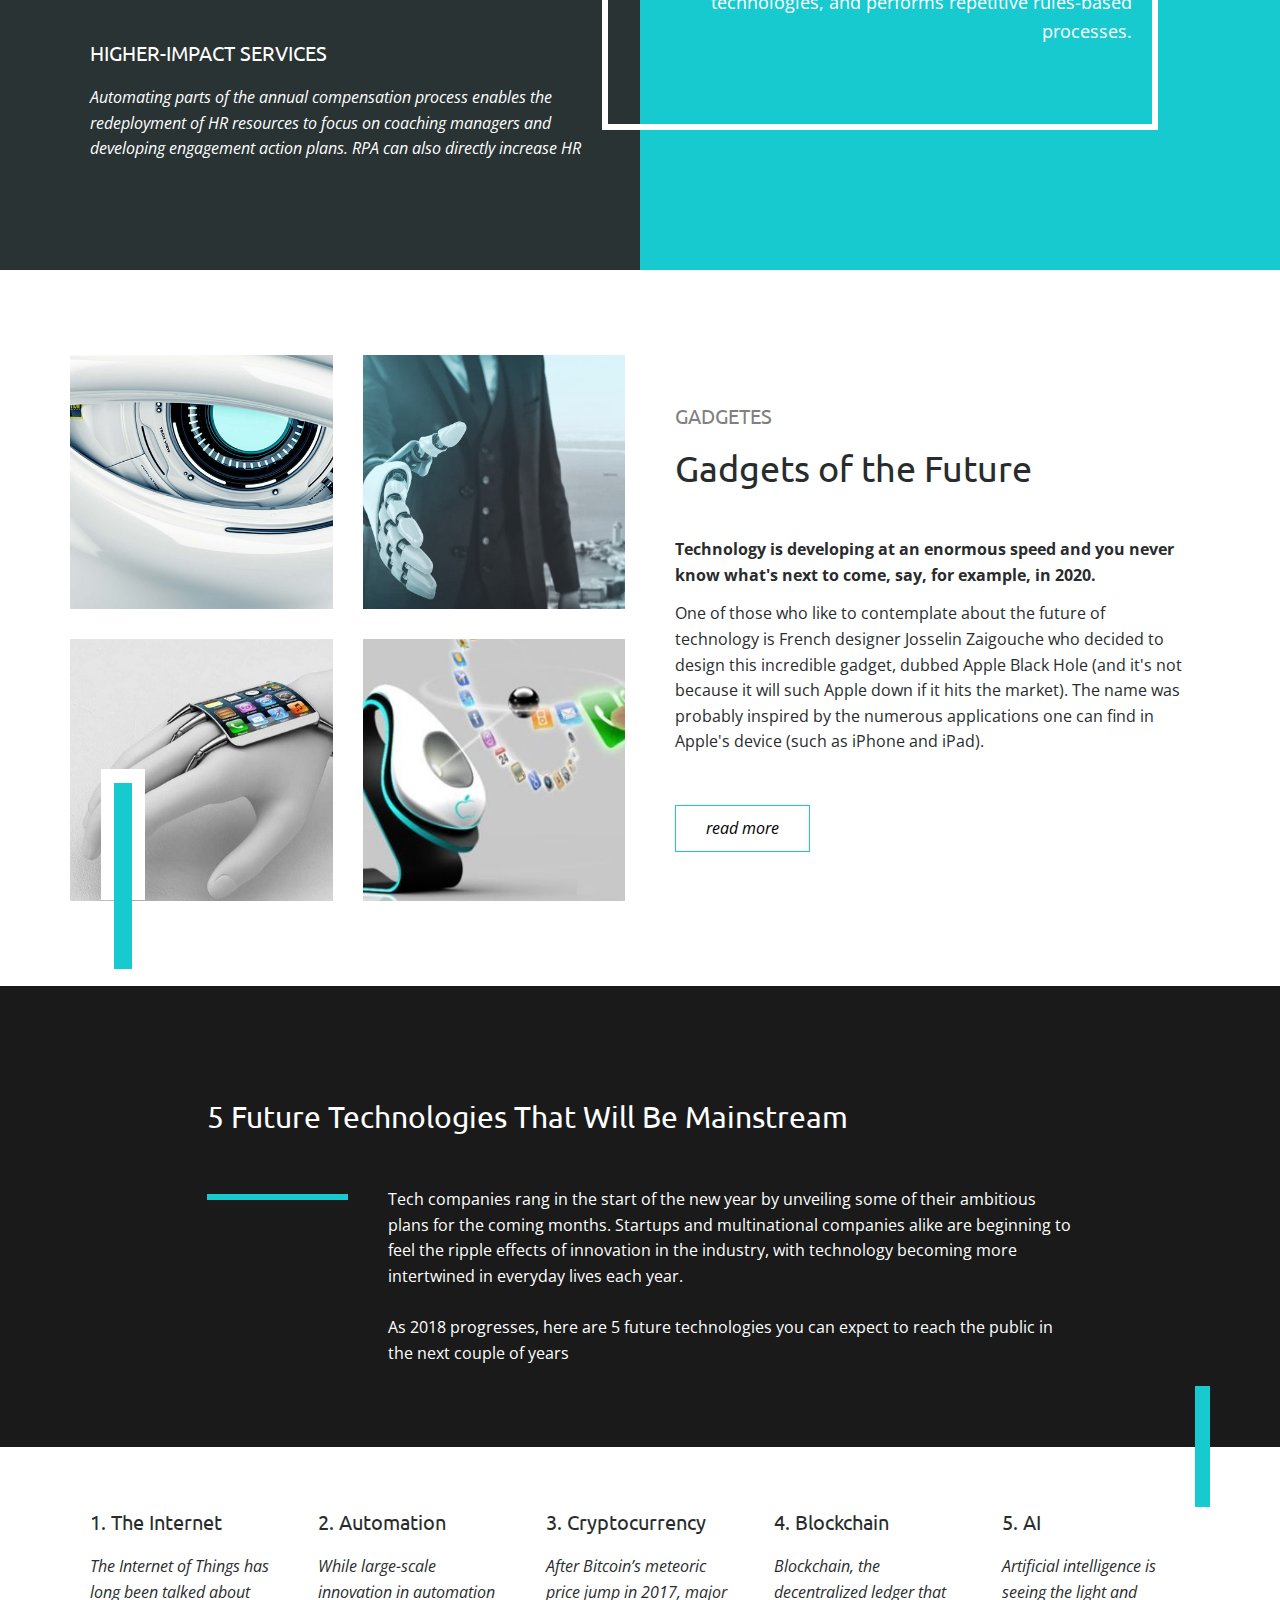
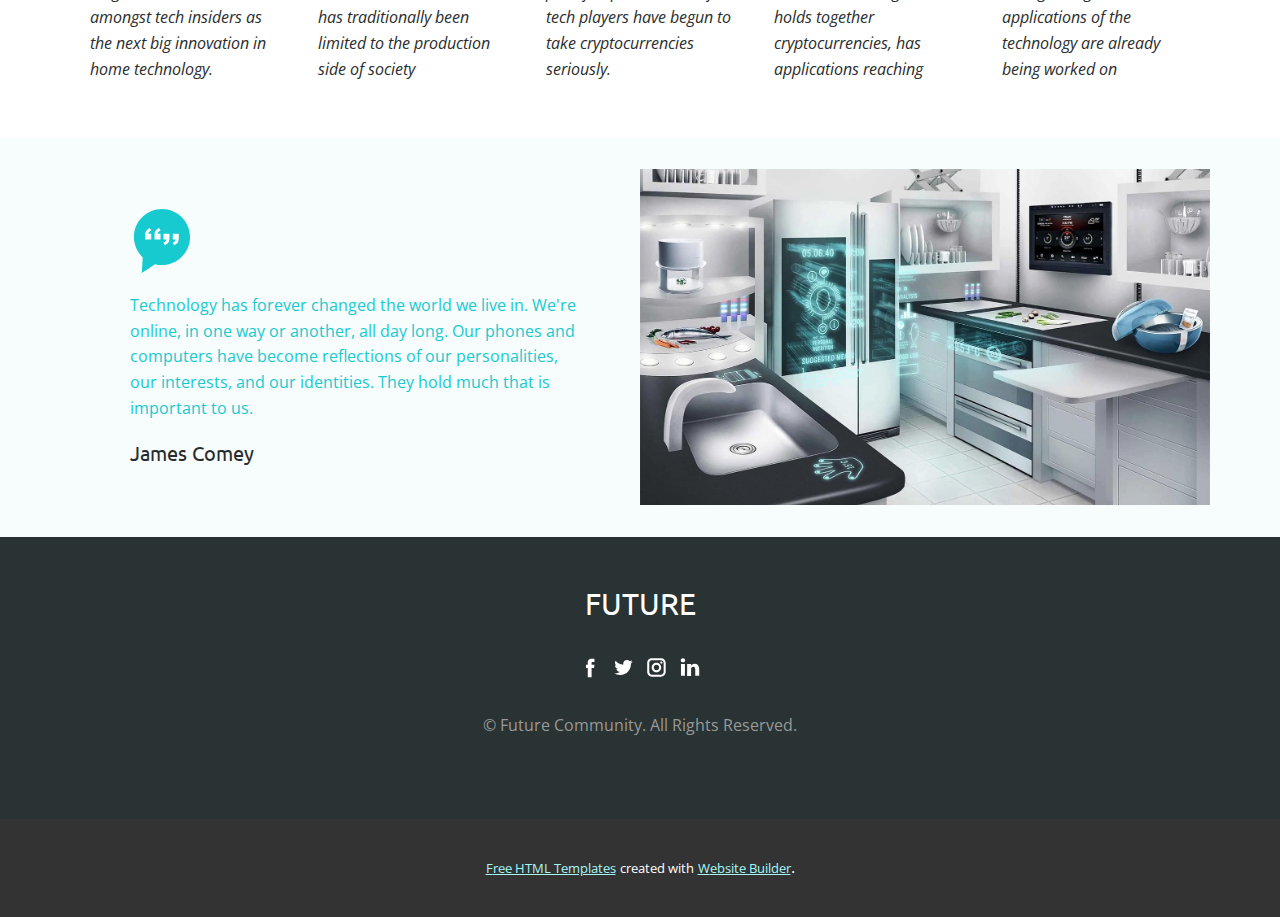
<file: Home.html>
<!DOCTYPE html>
<html style="font-size: 16px;" lang="en"><head>
    <meta name="viewport" content="width=device-width, initial-scale=1.0">
    <meta charset="utf-8">
    <meta name="keywords" content="FutureTechnologies, Can robots replace HR?, Tesla electric trucks, The robots are coming, Gadgets of the Future">
    <meta name="description" content="">
    <title>Home</title>
    <link rel="stylesheet" href="nicepage.css" media="screen">
<link rel="stylesheet" href="Home.css" media="screen">
    <script class="u-script" type="text/javascript" src="jquery.js" "="" defer=""></script>
    <script class="u-script" type="text/javascript" src="nicepage.js" "="" defer=""></script>
    <meta name="generator" content="Nicepage 4.16.0, nicepage.com">
    <link id="u-theme-google-font" rel="stylesheet" href="https://fonts.googleapis.com/css?family=Ubuntu:300,300i,400,400i,500,500i,700,700i|Open+Sans:300,300i,400,400i,500,500i,600,600i,700,700i,800,800i">
    
    
    
    
    
    
    
    
    
    
    
    <script type="application/ld+json">{
		"@context": "http://schema.org",
		"@type": "Organization",
		"name": "",
		"sameAs": []
}</script>
    <meta name="theme-color" content="#17cad0">
    <meta property="og:title" content="Home">
    <meta property="og:type" content="website">
  </head>
  <body class="u-body u-xl-mode" data-lang="en"><header class="u-clearfix u-header u-header" id="sec-d5ff"><div class="u-clearfix u-sheet u-sheet-1">
        <nav class="u-align-left u-menu u-menu-dropdown u-nav-spacing-25 u-offcanvas u-menu-1" data-responsive-from="XL">
          <div class="menu-collapse">
            <a class="u-button-style u-nav-link u-text-black" href="#" style="padding: 4px 0px; font-size: calc(1em + 8px);">
              <svg class="u-svg-link" preserveAspectRatio="xMidYMin slice" viewBox="0 0 302 302" style="undefined"><use xmlns:xlink="http://www.w3.org/1999/xlink" xlink:href="#svg-7b92"></use></svg>
              <svg xmlns="http://www.w3.org/2000/svg" xmlns:xlink="http://www.w3.org/1999/xlink" version="1.1" id="svg-7b92" x="0px" y="0px" viewBox="0 0 302 302" style="enable-background:new 0 0 302 302;" xml:space="preserve" class="u-svg-content"><g><rect y="36" width="302" height="30"></rect><rect y="236" width="302" height="30"></rect><rect y="136" width="302" height="30"></rect>
</g><g></g><g></g><g></g><g></g><g></g><g></g><g></g><g></g><g></g><g></g><g></g><g></g><g></g><g></g><g></g></svg>
            </a>
          </div>
          <div class="u-nav-container">
            <ul class="u-nav u-spacing-25 u-unstyled"><li class="u-nav-item"><a class="u-button-style u-nav-link" href="Home.html" style="padding: 8px 0px;">Home</a>
</li><li class="u-nav-item"><a class="u-button-style u-nav-link" href="About.html" style="padding: 8px 0px;">About</a>
</li><li class="u-nav-item"><a class="u-button-style u-nav-link" href="Contact.html" style="padding: 8px 0px;">Contact</a>
</li></ul>
          </div>
          <div class="u-nav-container-collapse">
            <div class="u-align-center u-black u-container-style u-inner-container-layout u-opacity u-opacity-95 u-sidenav">
              <div class="u-inner-container-layout u-sidenav-overflow">
                <div class="u-menu-close"></div>
                <ul class="u-align-center u-nav u-popupmenu-items u-unstyled u-nav-2"><li class="u-nav-item"><a class="u-button-style u-nav-link" href="Home.html">Home</a>
</li><li class="u-nav-item"><a class="u-button-style u-nav-link" href="About.html">About</a>
</li><li class="u-nav-item"><a class="u-button-style u-nav-link" href="Contact.html">Contact</a>
</li></ul>
              </div>
            </div>
            <div class="u-black u-menu-overlay u-opacity u-opacity-70"></div>
          </div>
        </nav>
        <h3 class="u-headline u-text u-text-1">
          <a href="/">FUTURE</a>
        </h3>
      </div></header> 
    <section class="u-clearfix u-expanded-width-lg u-expanded-width-md u-expanded-width-xl u-image u-section-1" id="carousel_c23b">
      <div class="u-clearfix u-expanded-width u-layout-wrap u-layout-wrap-1">
        <div class="u-layout">
          <div class="u-layout-row">
            <div class="u-container-style u-image u-layout-cell u-left-cell u-size-30 u-image-1">
              <div class="u-container-layout"></div>
            </div>
            <div class="u-container-style u-image u-layout-cell u-right-cell u-size-30 u-image-2">
              <div class="u-container-layout">
                <div class="u-container-style u-expanded-width-xs u-group u-image u-opacity u-opacity-70 u-image-3">
                  <div class="u-container-layout u-container-layout-3"></div>
                </div>
                <div class="u-border-6 u-border-white u-container-style u-group u-group-2">
                  <div class="u-container-layout u-valign-middle-md u-valign-middle-xl u-valign-middle-xs u-container-layout-4">
                    <h1 class="u-text u-title u-text-1">Future<br>Technologies
                    </h1>
                    <p class="u-large-text u-text u-text-variant u-text-2">The future is fast approaching, and a new era of digital innovation and disruption is here.</p>
                  </div>
                </div>
              </div>
            </div>
          </div>
        </div>
      </div>
    </section>
    <section class="u-clearfix u-section-2" id="carousel_7661">
      <div class="u-clearfix u-sheet u-sheet-1">
        <div class="u-clearfix u-expanded-width u-gutter-30 u-layout-wrap u-layout-wrap-1">
          <div class="u-gutter-0 u-layout">
            <div class="u-layout-row">
              <div class="u-size-30">
                <div class="u-layout-col">
                  <div class="u-container-style u-layout-cell u-left-cell u-size-60 u-layout-cell-1">
                    <div class="u-container-layout u-valign-middle u-container-layout-1">
                      <h5 class="u-text u-text-1">Robotic Process Automation</h5>
                      <h2 class="u-text u-text-2">Can robots replace HR?</h2>
                      <p class="u-text u-text-3">Automation and artificial intelligence are hot topics these days<br>This transformation has broad impacts
                      </p>
                      <p class="u-text u-text-4">The future is fast approaching, and a new era of digital innovation and disruption is here. Or, more accurately, according to Josh Bersin, “The future of work is already here.” So yes, the robots are coming. These robots aren’t physical machines; they’re software “bots” installed on desktop computers or in the cloud that can be configured to automate increasingly complex tasks, such as moving, manipulating, and validating data. </p>
                      <a href="https://hrtimesblog.com/2016/11/18/can-robots-replace-hr/" class="u-border-1 u-border-active-palette-1-base u-border-hover-palette-1-base u-border-palette-1-base u-btn u-button-style u-text-black u-btn-1" title="robots" target="_blank">read more</a>
                    </div>
                  </div>
                </div>
              </div>
              <div class="u-size-30">
                <div class="u-layout-col">
                  <div class="u-container-style u-image u-layout-cell u-right-cell u-size-30 u-image-1">
                    <div class="u-container-layout"></div>
                  </div>
                  <div class="u-container-style u-image u-layout-cell u-right-cell u-size-30 u-image-2">
                    <div class="u-container-layout">
                      <div class="u-shape u-shape-rectangle u-white u-shape-1"></div>
                      <div class="u-palette-1-base u-shape u-shape-rectangle u-shape-2"></div>
                    </div>
                  </div>
                </div>
              </div>
            </div>
          </div>
        </div>
      </div>
    </section>
    <section class="u-clearfix u-section-3" id="sec-874c">
      <div class="u-clearfix u-sheet u-sheet-1">
        <div class="u-expanded-width-sm u-expanded-width-xs u-palette-1-base u-shape u-shape-rectangle u-shape-1"></div>
        <div class="u-clearfix u-expanded-width u-gutter-0 u-layout-spacing-vertical u-layout-wrap u-layout-wrap-1">
          <div class="u-layout">
            <div class="u-layout-row">
              <div class="u-container-style u-layout-cell u-left-cell u-palette-1-base u-size-20 u-size-20-md u-layout-cell-1">
                <div class="u-container-layout"><span class="u-icon u-icon-circle u-text-body-alt-color u-icon-1"><svg class="u-svg-link" preserveAspectRatio="xMidYMin slice" viewBox="0 0 482.13 482.13" style=""><use xmlns:xlink="http://www.w3.org/1999/xlink" xlink:href="#svg-c50b"></use></svg><svg class="u-svg-content" viewBox="0 0 482.13 482.13" x="0px" y="0px" id="svg-c50b" style="enable-background:new 0 0 482.13 482.13;"><g><g><path d="M475.266,126.603c-0.001,0-0.001,0-0.002,0l-0.016-0.016l-31.12-4.44c-4.374-0.623-7.415-4.674-6.792-9.048    c0.299-2.102,1.422-3.998,3.12-5.272l25.152-18.864c3.535-2.651,4.251-7.665,1.6-11.2l-28.8-38.4    c-2.651-3.535-7.665-4.251-11.2-1.6l-25.144,18.864c-3.52,2.671-8.538,1.983-11.209-1.537c-1.297-1.709-1.853-3.868-1.543-5.991    l4.448-31.12c0.627-4.374-2.41-8.427-6.783-9.055c-0.003,0-0.006-0.001-0.009-0.001L339.48,2.139    c-4.373-0.628-8.428,2.408-9.056,6.782c0,0.001,0,0.001,0,0.002l-4.448,31.12c-0.623,4.374-4.674,7.415-9.048,6.792    c-2.102-0.299-3.998-1.422-5.272-3.12L292.8,18.563c-2.651-3.535-7.665-4.251-11.2-1.6l-24.04,18.04    c-10.876-1.156-21.844-1.156-32.72,0C153.614,43.144,97.759,99.946,90.816,171.299c-0.216,2.264-0.296,4.512-0.408,6.76h-2.4    c-3.796,0.007-7.065,2.681-7.824,6.4l-5.528,26.288l-22.144-15.272c-3.178-2.193-7.47-1.802-10.2,0.928l-24,24    c-2.726,2.729-3.116,7.015-0.928,10.192l15.2,22.104l-26.296,5.528c-3.678,0.806-6.296,4.067-6.288,7.832v32    c-0.002,3.784,2.649,7.052,6.352,7.832l26.296,5.528l-15.2,22.104c-2.188,3.177-1.798,7.463,0.928,10.192l24,24    c2.73,2.73,7.022,3.121,10.2,0.928l22.104-15.24l5.528,26.296c0.759,3.719,4.028,6.393,7.824,6.4h32    c3.784,0.002,7.052-2.649,7.832-6.352l5.528-26.296l22.104,15.2c3.177,2.188,7.463,1.798,10.192-0.928l12.424-12.464v22.8    c0.036,11.381,6.133,21.88,16,27.552v44.448c0,17.673,14.327,32,32,32h32c17.673,0,32-14.327,32-32v-44.448    c9.867-5.672,15.964-16.171,16-27.552v-31.664c0.217-13.323,7.187-25.623,18.504-32.656c6.639-4.307,12.935-9.122,18.832-14.4    l-10.672-11.92c-5.275,4.728-10.911,9.037-16.856,12.888c-15.885,9.97-25.609,27.334-25.808,46.088v31.664c0,8.837-7.163,16-16,16    h-64c-8.837,0-16-7.163-16-16v-32.328c-0.185-18.399-9.756-35.428-25.376-45.152c-63.407-39.842-82.511-123.541-42.669-186.948    c24.72-39.341,67.862-63.286,114.325-63.452c-0.119,0.285-0.224,0.576-0.312,0.872c-0.297,2.1,0.253,4.233,1.528,5.928    l18.856,25.144c1.988,2.573,2.179,6.107,0.48,8.88c-1.636,2.79-4.799,4.312-8,3.848l-31.12-4.448    c-4.374-0.627-8.427,2.41-9.055,6.783c0,0.003-0.001,0.006-0.001,0.009l-6.792,47.512c-0.627,4.373,2.41,8.427,6.783,9.055    c0.003,0,0.006,0.001,0.009,0.001l31.12,4.448c4.374,0.623,7.415,4.674,6.792,9.048c-0.299,2.102-1.422,3.998-3.12,5.272    l-25.144,18.856c-3.535,2.651-4.251,7.665-1.6,11.2l28.8,38.4c2.651,3.535,7.665,4.251,11.2,1.6l25.152-18.856    c3.538-2.646,8.552-1.923,11.198,1.616c1.266,1.693,1.811,3.819,1.514,5.912l-4.44,31.12c-0.628,4.373,2.408,8.428,6.782,9.056    c0.001,0,0.001,0,0.002,0l47.52,6.792c0.374,0.048,0.751,0.072,1.128,0.072c3.983,0.005,7.362-2.921,7.928-6.864l4.44-31.12    c0.623-4.374,4.674-7.415,9.048-6.792c2.102,0.299,3.998,1.422,5.272,3.12l18.864,25.144c2.651,3.535,7.665,4.251,11.2,1.6    l38.4-28.8c3.535-2.651,4.251-7.665,1.6-11.2l-18.856-25.144c-1.979-2.577-2.17-6.105-0.48-8.88c1.601-2.827,4.793-4.359,8-3.84    l31.12,4.44c4.373,0.628,8.428-2.409,9.056-6.782c0-0.001,0-0.001,0-0.002l6.784-47.52    C482.676,131.285,479.64,127.231,475.266,126.603z M210.112,410.059h64v16h-64V410.059z M210.112,442.059h64v8    c0,8.837-7.163,16-16,16h-32c-8.837,0-16-7.163-16-16V442.059z M146.424,304.099c4.368,3.572,8.932,6.898,13.672,9.96    c7.559,4.777,13.249,12.004,16.12,20.472l-17.16,17.128l-16.616-11.456c-7.276-5.014-17.239-3.18-22.254,4.096    c-1.202,1.745-2.046,3.711-2.482,5.784l-4.192,19.976H94.496l-4.192-19.944c-1.82-8.647-10.305-14.182-18.952-12.362    c-2.073,0.436-4.039,1.28-5.784,2.482l-16.624,11.424l-14.576-14.544l11.448-16.608c5.019-7.273,3.191-17.237-4.082-22.256    c-1.746-1.205-3.714-2.051-5.79-2.488L16,291.563v-19.008l19.944-4.2c8.644-1.833,14.166-10.326,12.333-18.971    c-0.435-2.051-1.268-3.996-2.453-5.725l-11.456-16.656l14.576-14.544l16.632,11.456c7.279,5.009,17.242,3.169,22.251-4.11    c1.2-1.743,2.042-3.707,2.477-5.778l1.4-6.656c1.282,9.218,3.405,18.298,6.344,27.128c-26.323,3.138-45.118,27.022-41.98,53.345    c3.138,26.323,27.022,45.118,53.345,41.98C125.259,327.934,139.13,318.293,146.424,304.099z M134,292.827    c-5.974,16.605-24.277,25.223-40.882,19.25c-16.605-5.974-25.223-24.277-19.25-40.882c4.57-12.703,16.631-21.164,30.131-21.136    c0.104,0,0.2,0,0.304,0C111.66,265.922,121.707,280.391,134,292.827z M460.512,172.971l-23.2-3.312    c-13.122-1.874-25.278,7.245-27.152,20.366c-0.9,6.301,0.74,12.702,4.56,17.794l14.056,18.744l-25.6,19.2l-14.064-18.736    c-7.952-10.605-22.995-12.756-33.599-4.804c-5.092,3.818-8.459,9.503-9.361,15.804l-3.24,23.232l-31.672-4.528l3.312-23.2    c1.879-13.121-7.235-25.281-20.356-27.159c-6.305-0.903-12.709,0.737-17.804,4.559l-18.744,14.056l-19.2-25.6l18.736-14.064    c10.605-7.952,12.756-22.995,4.804-33.599c-3.818-5.092-9.503-8.459-15.804-9.361l-23.2-3.312l4.528-31.672l23.2,3.312    c13.121,1.879,25.281-7.235,27.159-20.356c0.903-6.305-0.737-12.709-4.559-17.804l-14.104-18.76l25.6-19.2l14.064,18.744    c7.952,10.605,22.995,12.756,33.599,4.804c5.092-3.818,8.459-9.503,9.361-15.804l3.312-23.2l31.672,4.52l-3.312,23.2    c-1.874,13.122,7.244,25.278,20.366,27.152c6.301,0.9,12.702-0.74,17.794-4.56l18.744-14.056l19.2,25.6l-18.744,14.064    c-10.605,7.952-12.756,22.995-4.804,33.599c3.818,5.092,9.503,8.459,15.804,9.361l23.2,3.312L460.512,172.971z"></path>
</g>
</g><g><g><path d="M344,76.171c-35.346,0-64,28.654-64,64c0,35.346,28.654,64,64,64c35.346,0,64-28.654,64-64    C407.96,104.841,379.33,76.21,344,76.171z M344,188.171c-26.51,0-48-21.49-48-48s21.49-48,48-48c26.51,0,48,21.49,48,48    C391.969,166.668,370.497,188.14,344,188.171z"></path>
</g>
</g><g><g><rect x="234.112" y="354.059" width="16" height="24"></rect>
</g>
</g><g><g><path d="M207.12,275.491c-49.385-19.292-73.78-74.966-54.487-124.351c7.476-19.136,20.893-35.369,38.279-46.313l-8.552-13.536    c-52.336,32.971-68.035,102.126-35.064,154.462c12.769,20.269,31.701,35.91,54.016,44.626c19.752,7.568,32.795,26.528,32.8,47.68    h16C250.137,310.307,233.035,285.418,207.12,275.491z"></path>
</g>
</g><g><g><rect x="394.112" y="298.059" width="56" height="16"></rect>
</g>
</g><g><g><rect x="402.113" y="334.822" transform="matrix(0.6401 -0.7683 0.7683 0.6401 -133.6437 446.8239)" width="16" height="62.48"></rect>
</g>
</g><g><g><rect x="346.112" y="362.059" width="16" height="56"></rect>
</g>
</g><g><g><rect x="9.128" y="130.058" transform="matrix(0.9701 -0.2425 0.2425 0.9701 -32.2251 14.3351)" width="65.968" height="15.992"></rect>
</g>
</g><g><g><rect x="46.111" y="35.657" transform="matrix(0.5812 -0.8137 0.8137 0.5812 -34.3557 73.3688)" width="15.992" height="68.816"></rect>
</g>
</g><g><g><rect x="97.938" y="1.024" transform="matrix(0.9688 -0.2477 0.2477 0.9688 -5.133 27.2971)" width="16" height="66.056"></rect>
</g>
</g></svg></span>
                  <div class="u-container-style u-group u-group-1">
                    <div class="u-container-layout">
                      <h4 class="u-text u-text-body-alt-color u-text-1">Technologies</h4>
                      <p class="u-text u-text-body-alt-color u-text-2">The technology space has long been the most exciting and watched industry for a number of years now. Innovations in the sector have radically changed the way we live. In many cases, it has created completely new industries and services.</p>
                    </div>
                  </div>
                </div>
              </div>
              <div class="u-container-style u-layout-cell u-size-20 u-size-20-md u-layout-cell-2">
                <div class="u-container-layout u-valign-top"><span class="u-icon u-icon-circle u-text-palette-1-base u-icon-2"><svg class="u-svg-link" preserveAspectRatio="xMidYMin slice" viewBox="0 -11 509.47136 509" style=""><use xmlns:xlink="http://www.w3.org/1999/xlink" xlink:href="#svg-3a95"></use></svg><svg class="u-svg-content" viewBox="0 -11 509.47136 509" id="svg-3a95"><path d="m12.066406 99.800781c3.957032 7.878907 13.539063 11.070313 21.429688 7.144531l2.78125-1.390624 2.660156 5.324218c2.6875 5.421875 8.226562 8.84375 14.277344 8.824219h11.5625c1.304687-.003906 2.605468-.164063 3.875-.480469l27.613281-6.902344c6.527344-1.621093 11.328125-7.167968 12.007813-13.859374l25.683593 10.832031v63.742187l-21.53125 16.152344c-.9375.699219-1.796875 1.496094-2.558593 2.382812l-50.066407 58.417969c-.050781.0625-.082031.144531-.132812.207031-.796875.796876-1.425781 1.746094-1.855469 2.789063-.050781.09375-.117188.164063-.160156.246094l-15.914063 31.957031-14.039062 14.039062c-2.984375 3-4.664063 7.058594-4.675781 11.289063v153.019531c0 12.757813 10.34375 23.101563 23.101562 23.101563h26.339844c2.480468-.007813 4.925781-.59375 7.144531-1.707031l11.390625-5.699219c5.414062-2.683594 8.835938-8.210938 8.824219-14.253907v-13.039062c28.832031-1.996094 119.6875-7.96875 153.601562-7.96875 34.046875 0 125.4375 6.042969 153.597657 7.960938v8.636718c-.023438 8.765625 4.941406 16.777344 12.800781 20.660156l5.972656 2.96875c3.179687 1.589844 6.683594 2.421876 10.242187 2.441407h24.660157c6.128906.003906 12.011719-2.425781 16.351562-6.757813 4.335938-4.332031 6.773438-10.210937 6.773438-16.34375v-149.023437c.019531-6.796875-2.679688-13.320313-7.5-18.109375l-11.09375-11.09375-16.394531-32.886719c-.3125-.617187-.703126-1.1875-1.160157-1.707031l-46.933593-54.75c-3.238282-3.785156-6.882813-7.203125-10.871094-10.1875l-16.980469-12.742188v-63.574218l25.601563-10.964844v4.140625c0 3.914062 2.660156 7.324219 6.457031 8.277343l34.132812 8.53125c.679688.171876 1.375.257813 2.074219.257813h17.066406c3.25.015625 6.230469-1.8125 7.679688-4.71875l5.316406-10.640625c11.828125 1.746094 23.441406-4.28125 28.820312-14.960938l8.53125-17.066406c1.011719-2.023437 1.179688-4.371094.460938-6.519531-.714844-2.144531-2.257812-3.921875-4.285156-4.933594l-51.199219-25.597656c-1.71875-.867187-3.679687-1.125-5.5625-.726563l-32.425781 6.484376v-23.722657c0-9.425781-7.640625-17.066406-17.066406-17.066406h-19.167969c-7.609375.023437-14.289063 5.066406-16.402344 12.375l-14.375 50.347656-39.785156 23.890625c-1.503907.902344-2.699219 2.246094-3.414063 3.851563l-31.871094 71.667969h-40.105468l-30.933594-69.585938c-1.328125-3.003906-3.550781-5.523438-6.367188-7.210938l-37.648437-22.1875-14.71875-51.566406c-1.980469-6.839844-8.230469-11.558594-15.351563-11.582031h-21.09375c-8.816406.011719-15.957031 7.152344-15.96875 15.96875v24.820313l-29.949218-5.972657c-3.472656-.6875-7.074219-.203125-10.242188 1.375l-42.308594 21.121094c-7.863281 3.964844-11.035156 13.542969-7.097656 21.417969zm140.800782 17.460938 19.34375 45.105469h-18.710938c-.835938.070312-1.664062.207031-2.476562.402343v-46.292969zm-99.0625 179.992187c1.214843-1.210937 2.226562-2.609375 2.996093-4.144531l14.128907-28.339844h15.957031l-18.773438 43.851563c-6.582031 2.523437-10.933593 8.832031-10.957031 15.882812v25.597656h-17.066406v-25.597656l-.324219-13.210937zm199.621093-32.484375h147.976563l18.285156 42.667969h-72.398438c-6.070312.015625-11.667968 3.269531-14.691406 8.53125h-158.347656c-3.023438-5.261719-8.621094-8.515625-14.691406-8.53125h-72.398438l18.289063-42.667969zm42.664063 85.332031h-119.464844v-17.066406h153.597656v17.066406zm-42.664063 42.667969h-34.136719v-25.601562h68.269532v25.601562zm-119.46875-8.535156h-34.132812v-17.066406h34.132812zm-59.734375-59.730469h34.132813v25.597656h-34.132813zm68.269532 25.597656h-17.066407v-25.597656h34.132813v25.597656zm204.796874-25.597656h34.136719v25.597656h-34.136719zm25.601563 42.664063h34.132813v17.066406h-34.132813zm42.667969-17.066407h-17.066406v-25.597656h34.132812v25.597656zm-332.800782 114.203126-10.292968 5.265624h-26.339844c-3.332031 0-6.035156-2.703124-6.035156-6.035156v-52.214844l42.933594 36.804688c-.167969.917969-.257813 1.847656-.265626 2.78125zm14.847657-29.320313c-1.042969.066406-2.074219.242187-3.082031.519531l-54.433594-46.660156v-21.675781h42.667968v17.066406c0 9.425781 7.640626 17.066406 17.066407 17.066406h34.132812c9.425781 0 17.066407-7.640625 17.066407-17.066406v-17.066406h51.199218v25.601562c0 9.425781 7.640625 17.066407 17.066406 17.066407h68.269532c9.425781 0 17.066406-7.640626 17.066406-17.066407v-25.601562h51.199219v17.066406c0 9.425781 7.640625 17.066406 17.066406 17.066406h34.132813c9.425781 0 17.066406-7.640625 17.066406-17.066406v-17.066406h42.667968v21.675781l-54.09375 46.371094c-21.339843-1.484375-122.546874-8.3125-159.238281-8.3125-34.878906 0-128.085937 6.1875-155.820312 8.082031zm367.386719 32.816406c-1.132813 1.136719-2.667969 1.769531-4.269532 1.769531h-24.683594c-.9375-.003906-1.863281-.222656-2.699218-.640624l-5.972656-2.96875c-2.03125-1.027344-3.300782-3.121094-3.277344-5.394532v-12.671875l42.667968-36.574219v52.214844c0 1.601563-.632812 3.136719-1.765624 4.265625zm-12.800782-171.398437 12.066406 12.066406c1.601563 1.601562 2.5 3.773438 2.5 6.042969v35.589843h-17.066406v-25.597656c-.019531-7.042968-4.359375-13.351562-10.933594-15.882812l-18.796874-43.851563h15.921874l14.703126 29.414063c.414062.820312.957031 1.566406 1.605468 2.21875zm-96.367187-134.035156h-21.1875l19.15625-44.695313 2.03125-.855469zm23.5-145.066407h19.167969v27.980469l-30.023438 10.011719zm-59.460938 82.773438 39.542969-23.730469 49.828125-16.605469 39.253906-7.851562 40.960938 20.480469-4.722657 9.4375c-2.605468 5.207031-8.9375 7.316406-14.144531 4.710937-2.027343-1.011719-4.371093-1.179687-6.519531-.460937s-3.921875 2.257812-4.933594 4.285156l-6.179687 12.296875h-10.742188l-26.648437-6.664063v-10.402344c0-2.871093-1.441406-5.546874-3.835938-7.125-2.398437-1.578124-5.425781-1.847656-8.0625-.71875l-42.511718 18.21875-.222657.09375-16.996093 7.289063c-2.015626.863281-3.617188 2.464844-4.480469 4.480469l-23.382813 54.558594h-23.894531zm-66.4375 79.363281h99.554688l26.617187 19.957031c2.988282 2.257813 5.71875 4.832031 8.148438 7.679688l34.859375 40.628906h-338.371094l38.398437-44.859375 24.390626-18.519531c.59375-.34375 1.144531-.765625 1.636718-1.246094l4.839844-3.640625zm-145.070312-162.136719h19.167969l10.855468 37.992188-30.328125-10.113281c.183594-.925782.285157-1.863282.304688-2.804688zm-50.34375 34.46875 31.273437 6.253907c1.765625.324218 3.578125.34375 5.351563.058593.746093.628907 1.597656 1.121094 2.515625 1.453125l50.894531 16.964844c.382813.269531.722656.585938 1.125.851562l37.691406 22.367188 27.828125 62.648438h-24.984375c-.085937-1.777344-.472656-3.527344-1.144531-5.179688l-19.984375-46.640625c-1.609375-3.777344-4.613281-6.78125-8.390625-8.390625l-14.285156-6.117188-.230469-.09375-32.136719-13.789062c-4.792968-2.0625-10.292968-1.648438-14.722656 1.105469-4.433594 2.753906-7.242188 7.5-7.523438 12.710937l-26.511718 6.664063h-10.878906l-2.851563-5.703125c-3.964844-7.867188-13.546875-11.042969-21.425781-7.097656l-2.78125 1.390624-9.4375-18.910156zm0 0"></path><path d="m219.289062 196.503906h-59.730468c-4.714844 0-8.535156 3.820313-8.535156 8.53125 0 4.714844 3.820312 8.535156 8.535156 8.535156h59.730468c4.714844 0 8.535157-3.820312 8.535157-8.535156 0-4.710937-3.820313-8.53125-8.535157-8.53125zm0 0"></path><path d="m313.15625 213.570312h34.132812c4.714844 0 8.535157-3.820312 8.535157-8.535156 0-4.710937-3.820313-8.53125-8.535157-8.53125h-34.132812c-4.710938 0-8.53125 3.820313-8.53125 8.53125 0 4.714844 3.820312 8.535156 8.53125 8.535156zm0 0"></path><path d="m279.023438 213.570312h8.535156c4.710937 0 8.53125-3.820312 8.53125-8.535156 0-4.710937-3.820313-8.53125-8.53125-8.53125h-8.535156c-4.710938 0-8.53125 3.820313-8.53125 8.53125 0 4.714844 3.820312 8.535156 8.53125 8.535156zm0 0"></path></svg></span>
                  <div class="u-container-style u-group u-group-2">
                    <div class="u-container-layout u-valign-top">
                      <h4 class="u-text u-text-3">Future Cars</h4>
                      <p class="u-text u-text-4">Tesla recently unveiled its fully electric heavy duty truck after months of delays and teasers. The Tesla Semi features striking looks and is an ambitious challenge to the haulage industry. In unveiling the all-electric Tesla Semi, Elon Musk fulfilled his</p>
                    </div>
                  </div>
                </div>
              </div>
              <div class="u-container-style u-layout-cell u-right-cell u-size-20 u-size-20-md u-layout-cell-3">
                <div class="u-container-layout u-valign-top-md"><span class="u-icon u-icon-circle u-text-palette-1-base u-icon-3"><svg class="u-svg-link" preserveAspectRatio="xMidYMin slice" viewBox="0 0 512.157 512.157" style=""><use xmlns:xlink="http://www.w3.org/1999/xlink" xlink:href="#svg-98dc"></use></svg><svg class="u-svg-content" viewBox="0 0 512.157 512.157" x="0px" y="0px" id="svg-98dc" style="enable-background:new 0 0 512.157 512.157;"><g transform="translate(-1 -1)"><g><g><path d="M470.991,248.578c13.333-72.417-8.433-171.963-87.742-219.4C333.158,1.078,274.075-6.357,218.583,8.457     C141.716,29.012,85.216,84.17,67.449,156.003c-3.961,14.57-5.64,29.666-4.975,44.75c0.851,9.359,2.578,18.618,5.159,27.654     c3.473,11.5,5.193,23.458,5.1,35.471c-0.358,14.3-10.208,29.137-18.908,42.229c-9.484,14.287-17.675,26.625-12.925,38.004     c4.508,7.713,12.442,12.795,21.333,13.667c0.512,0.092,1.03,0.145,1.55,0.158c2.376-0.291,4.758,0.497,6.491,2.149     s2.635,3.993,2.459,6.38c0,17.733,0.442,26.883,7.767,31.079c-0.639,1.334-1.085,2.753-1.325,4.212     c-0.736,5.006,1.067,10.049,4.808,13.454c3.72,3.603,8.433,6.009,13.533,6.908c0.358,0.083,0.7,0.146,1.033,0.225     c0.202,1.269,0.291,2.553,0.267,3.838c-0.061,3.173-0.286,6.342-0.675,9.492c-1.417,13.65-3.358,32.346,23.95,41.271     c5.481,1.532,11.162,2.223,16.85,2.05c25.858-1.148,51.413-6.047,75.863-14.542c7.059,12.31,11.315,26.026,12.462,40.171     c-0.001,2.263,0.898,4.434,2.499,6.035c1.6,1.6,3.771,2.499,6.035,2.499h213.333c3.649-0.045,6.86-2.422,7.967-5.9     c1.122-3.526-0.1-7.376-3.05-9.609c-8.829-6.704-38.068-77.335-38.967-102.705c2.577-5.851,6.029-12.421,10.117-20.053     C447.459,335.662,462.94,292.958,470.991,248.578z M397.953,394.086c0.217,20.408,18.615,74.332,34.421,102.005H243.61     c-2.125-13.075-6.361-25.717-12.543-37.432c24.724-9.69,46.503-22.149,56.957-35.822c2.845-3.747,2.123-9.09-1.616-11.946     c-3.738-2.857-9.083-2.15-11.951,1.579c-24.15,31.6-124.633,55.592-147.067,48.254c-14.208-4.646-13.642-10.1-12.275-23.283     c0.453-3.737,0.709-7.495,0.767-11.258c0-14.379-5.8-18.671-14.517-20.692c-1.645-0.235-3.216-0.842-4.592-1.775     c1.675-1.601,3.576-2.947,5.642-3.996c3.562-1.75,5.448-5.724,4.55-9.59s-4.34-6.603-8.309-6.606c-3.083,0-6.508,0-8.308-0.225     c-0.542-5.594-0.726-11.216-0.55-16.833c0.167-6.729-2.391-13.24-7.093-18.056c-4.702-4.816-11.151-7.529-17.882-7.523     c-6.15-1.296-8.017-2.963-8.175-3.35c-1.242-2.962,6.983-15.337,11.4-21.987c9.475-14.267,21.267-32.025,21.75-51.237     c0.239-10.661-0.947-21.306-3.527-31.653c9.305-8.188,20.286-14.244,32.177-17.743c4.237-0.74,8.591-0.435,12.683,0.887     c4.543,1.252,9.24-1.416,10.492-5.958c1.252-4.543-1.416-9.24-5.958-10.492c-6.72-2.068-13.844-2.458-20.75-1.138     c-12.059,3.072-23.329,8.669-33.065,16.421c-1.166-4.971-1.955-10.023-2.36-15.113c-0.578-13.298,0.949-26.604,4.525-39.425     c16.5-66.688,67.15-115.95,138.983-135.159c51.027-13.685,105.38-6.908,151.484,18.888     c72.325,43.254,92.025,134.854,79.725,201.658c-7.669,42.662-22.567,83.702-44.05,121.35     c-4.692,8.754-8.742,16.313-11.667,23.308C397.996,391.396,397.811,392.748,397.953,394.086z"></path><path d="M414.89,268.074c1.221-13.163-7.79-25.088-20.787-27.508l-16.341-22.651c1.002-1.848,1.77-3.814,2.286-5.853     l15.825-6.328c7.309,8.32,19.147,10.982,29.313,6.591c10.166-4.391,16.344-14.834,15.298-25.859s-9.08-20.118-19.891-22.518     l-12.82-25.573c8.993-9.163,9.77-23.584,1.812-33.659c-7.958-10.076-22.166-12.662-33.163-6.036l-14.296-11.869     c1.082-2.828,1.648-5.826,1.672-8.854c0.023-10.455-6.328-19.869-16.031-23.762c-9.703-3.894-20.8-1.481-28.01,6.09     l-25.299-6.324c-3.03-10.974-12.982-18.6-24.367-18.669c-11.385-0.069-21.429,7.435-24.592,18.371l-33.81,6.762     c-8.819-9.51-23.375-10.877-33.81-3.174c-10.435,7.702-13.418,22.014-6.93,33.244l-16.567,22.063     c-11.872,2.146-20.62,12.311-20.973,24.37c-0.353,12.059,7.786,22.718,19.512,25.555l13.699,33.819     c-7.516,7.378-9.735,18.612-5.589,28.295c4.146,9.682,13.808,15.829,24.334,15.481s19.762-7.118,23.26-17.053h45.813     c3.825,11.766,15.761,18.89,27.932,16.672l28.329,43.091c-7.268,8.058-8.649,19.828-3.445,29.35     c5.204,9.521,15.858,14.714,26.564,12.947c10.706-1.767,19.126-10.107,20.995-20.796l21.147-16.903     c4.024,2.537,8.681,3.891,13.438,3.907C402.619,291.302,413.67,281.238,414.89,268.074z M414.999,180.357     c4.268-0.009,7.886,3.137,8.47,7.364c0.585,4.227-2.044,8.237-6.153,9.387s-8.437-0.913-10.132-4.83     c-0.029-0.078-0.013-0.159-0.044-0.237l-0.054-0.083c-0.397-0.975-0.608-2.015-0.621-3.068     C406.471,184.18,410.288,180.362,414.999,180.357z M381.045,118.889c0.819-3.961,4.31-6.802,8.355-6.799     c4.713,0,8.533,3.82,8.533,8.533s-3.82,8.533-8.533,8.533c-1.056-0.013-2.099-0.224-3.077-0.622l-0.073-0.048     c-0.075-0.03-0.154-0.014-0.231-0.043C382.303,126.842,380.225,122.851,381.045,118.889z M372.556,139.75L372.556,139.75     l-15.769,39.428l-27.643-22.114c3.75-3.199,6.49-7.418,7.89-12.145l33.81-6.762C371.381,138.726,371.968,139.232,372.556,139.75z      M363.471,208.263c-1.149,4.104-5.152,6.73-9.375,6.148c-4.222-0.582-7.367-4.191-7.363-8.454     c0.005-4.711,3.822-8.529,8.533-8.533c1.056,0.013,2.099,0.224,3.077,0.622l0.073,0.048c0.077,0.031,0.158,0.018,0.235,0.046     C362.562,199.836,364.62,204.158,363.471,208.263z M338.199,69.424c4.713,0,8.533,3.82,8.533,8.533s-3.821,8.533-8.533,8.533     s-8.533-3.82-8.533-8.533C329.671,73.246,333.488,69.429,338.199,69.424z M293.293,71.26l19.491,4.873     c-0.045,0.614-0.184,1.2-0.184,1.825c0.015,14.132,11.468,25.585,25.6,25.6c4.576-0.024,9.061-1.287,12.976-3.656l14.297,11.869     c-1.082,2.828-1.649,5.826-1.673,8.854c0,0.516,0.123,0.999,0.152,1.508l-27.792,5.558c-3.485-8.112-10.903-13.857-19.629-15.202     l-31.244-31.243C288.756,78.646,291.511,75.211,293.293,71.26z M321.133,137.691c0,4.713-3.82,8.533-8.533,8.533     c-4.711-0.005-8.529-3.822-8.533-8.533c0-4.713,3.82-8.533,8.533-8.533S321.133,132.978,321.133,137.691z M269.933,52.357     c4.713,0,8.533,3.82,8.533,8.533s-3.82,8.533-8.533,8.533s-8.533-3.82-8.533-8.533C261.404,56.18,265.222,52.362,269.933,52.357z      M271.624,91.72l25.62,25.617c-3.983,3.009-6.998,7.118-8.672,11.82H268.36c-2.015-5.65-5.953-10.411-11.125-13.451     L271.624,91.72z M218.581,76.45l27.792-5.558c2.181,5.03,5.917,9.23,10.658,11.983l-15.49,25.817L214.763,91.51     c2.58-4.051,3.956-8.751,3.97-13.553C218.733,77.441,218.61,76.958,218.581,76.45z M252.866,137.691     c0,4.713-3.82,8.533-8.533,8.533c-4.711-0.005-8.529-3.822-8.533-8.533c0-4.713,3.82-8.533,8.533-8.533     S252.866,132.978,252.866,137.691z M193.133,69.424c4.713,0,8.533,3.82,8.533,8.533s-3.82,8.533-8.533,8.533     s-8.533-3.82-8.533-8.533C184.604,73.246,188.422,69.429,193.133,69.424z M183.845,101.75c5.199,2.144,10.987,2.389,16.349,0.693     l26.347,16.905c-2.804,2.747-4.938,6.104-6.235,9.809h-37.279c-1.863-5.282-5.405-9.809-10.085-12.886L183.845,101.75z      M158.999,146.224c-4.713,0-8.533-3.82-8.533-8.533c0.005-4.711,3.822-8.529,8.533-8.533c4.713,0,8.533,3.82,8.533,8.533     S163.712,146.224,158.999,146.224z M184.599,223.024c-4.713,0-8.533-3.821-8.533-8.533c0-4.713,3.82-8.533,8.533-8.533     s8.533,3.821,8.533,8.533C193.128,219.202,189.31,223.019,184.599,223.024z M189.452,189.381     c-1.598-0.318-3.224-0.482-4.853-0.491c-0.845,0-1.643,0.169-2.467,0.25l-11.628-28.707c5.839-2.959,10.32-8.045,12.522-14.209     h37.279c1.537,4.298,4.198,8.105,7.706,11.024L189.452,189.381z M254.439,205.957h-45.813c-0.911-2.556-2.226-4.95-3.894-7.09     l41.909-34.924l14.271,32.008C257.996,198.729,255.778,202.158,254.439,205.957z M268.36,146.224h20.213     c2.015,5.65,5.953,10.411,11.125,13.451l-17.742,29.569c-1.154-0.198-2.319-0.316-3.489-0.353c-0.661,0-1.282,0.146-1.931,0.195     l-14.649-32.855C264.803,153.452,267.021,150.023,268.36,146.224z M278.466,223.024c-4.713,0-8.533-3.821-8.533-8.533     c0-4.713,3.821-8.533,8.533-8.533c4.713,0,8.533,3.821,8.533,8.533C286.995,219.202,283.177,223.019,278.466,223.024z      M314.891,167.52l23.831,19.065c-3.749,3.2-6.49,7.419-7.89,12.145l-28.806,5.761c-1.187-2.727-2.839-5.226-4.883-7.386     L314.891,167.52z M329.666,308.357c-4.713,0-8.533-3.82-8.533-8.533s3.82-8.533,8.533-8.533s8.533,3.82,8.533,8.533     C338.195,304.535,334.377,308.353,329.666,308.357z M363.799,265.691c0.031,2.851,0.544,5.676,1.517,8.356l-14.405,11.515     c-5.386-8.413-15.323-12.737-25.15-10.943l-28.329-43.091c2.531-2.822,4.399-6.173,5.468-9.809l28.806-5.761     c5.492,12.971,20.439,19.057,33.429,13.611l10.527,14.592C368.288,248.839,363.814,256.958,363.799,265.691z M372.11,186.831     l16.282-40.709c0.341,0.014,0.662,0.102,1.007,0.102c1.028-0.04,2.053-0.144,3.069-0.31l10.332,20.611     c-8.226,4.438-13.368,13.019-13.401,22.366c0,0.346,0.089,0.667,0.102,1.01l-11.473,4.587     C376.561,191.583,374.552,188.984,372.11,186.831z M389.399,274.224c-4.713,0-8.533-3.82-8.533-8.533     c0.005-4.711,3.822-8.529,8.533-8.533c4.713,0,8.533,3.82,8.533,8.533S394.112,274.224,389.399,274.224z"></path>
</g>
</g>
</g></svg></span>
                  <div class="u-container-style u-group u-group-3">
                    <div class="u-container-layout u-container-layout-6">
                      <h4 class="u-text u-text-5">Robots AI</h4>
                      <p class="u-text u-text-6">The technology space has long been the most exciting and watched industry for a number of years now. Innovations in the sector have radically changed the way we live. In many cases, it has created completely new industries and services.</p>
                    </div>
                  </div>
                </div>
              </div>
            </div>
          </div>
        </div>
        <div class="u-hidden-sm u-hidden-xs u-palette-5-dark-3 u-shape u-shape-rectangle u-shape-2"></div>
      </div>
    </section>
    <section class="u-clearfix u-section-4" id="sec-418b">
      <div class="u-border-8 u-border-palette-1-base u-line u-line-horizontal u-line-1"></div>
      <div class="u-clearfix u-gutter-30 u-layout-wrap u-layout-wrap-1">
        <div class="u-gutter-0 u-layout">
          <div class="u-layout-row">
            <div class="u-container-style u-image u-layout-cell u-right-cell u-size-30 u-image-1">
              <div class="u-container-layout"></div>
            </div>
            <div class="u-align-left u-container-style u-layout-cell u-left-cell u-size-30 u-layout-cell-2">
              <div class="u-container-layout u-valign-middle u-container-layout-2">
                <h5 class="u-text u-text-1">transportation</h5>
                <h2 class="u-text u-text-2">Tesla electric trucks</h2>
                <p class="u-text u-text-3">Tesla’s  Semi is off to a promising start, despite there being no official pricing information available yet</p>
                <p class="u-text u-text-4">Tesla has said that its cost of operation for the Semi will help shippers save money on a per mile basis right away, and that’s likely meant to help lessen the impact of sticker shock when it finally does reveal the upfront price. But as I mentioned with the Walmart pilot, which will involve a trial of 15 Semi trucks across the U.S. and Canada, there’s additional value in helping these major shippers meet their green targets.</p>
                <a href="https://techcrunch.com/2017/11/18/canadian-grocery-chain-orders-25-tesla-electric-semi-trucks/" class="u-border-1 u-border-palette-1-base u-btn u-button-style u-text-black u-btn-1" title="robots" target="_blank">read more</a>
              </div>
            </div>
          </div>
        </div>
      </div>
    </section>
    <section class="u-clearfix u-section-5" id="sec-2f6e">
      <div class="u-clearfix u-sheet u-sheet-1">
        <div class="u-clearfix u-expanded-width-lg u-expanded-width-md u-expanded-width-xl u-expanded-width-xs u-gutter-30 u-layout-wrap u-layout-wrap-1">
          <div class="u-layout">
            <div class="u-layout-row">
              <div class="u-container-style u-image u-layout-cell u-left-cell u-size-12 u-size-60-md u-image-1">
                <div class="u-container-layout"></div>
              </div>
              <div class="u-container-style u-image u-layout-cell u-size-12 u-size-60-md u-image-2">
                <div class="u-container-layout"></div>
              </div>
              <div class="u-container-style u-image u-layout-cell u-size-12 u-size-60-md u-image-3">
                <div class="u-container-layout"></div>
              </div>
              <div class="u-container-style u-image u-layout-cell u-size-12 u-size-60-md u-image-4">
                <div class="u-container-layout"></div>
              </div>
              <div class="u-container-style u-image u-layout-cell u-right-cell u-size-12 u-size-60-md u-image-5">
                <div class="u-container-layout"></div>
              </div>
            </div>
          </div>
        </div>
      </div>
    </section>
    <section class="u-clearfix u-palette-5-dark-3 u-section-6" id="sec-4f3f">
      <div class="u-expanded-height u-hidden-sm u-hidden-xs u-palette-1-base u-shape u-shape-rectangle u-shape-1"></div>
      <div class="u-clearfix u-layout-wrap u-layout-wrap-1">
        <div class="u-layout">
          <div class="u-layout-row">
            <div class="u-size-28">
              <div class="u-layout-col">
                <div class="u-container-style u-layout-cell u-left-cell u-size-20 u-layout-cell-1">
                  <div class="u-container-layout">
                    <h5 class="u-text u-text-1">MACHINES DO IT BETTER</h5>
                    <p class="u-text u-text-2">RPA can be an upgrade over humans when accuracy and speed count—not just in transaction processing but also in more complex tasks such as regulatory reporting and contract management.</p>
                  </div>
                </div>
                <div class="u-container-style u-layout-cell u-left-cell u-size-20 u-layout-cell-2">
                  <div class="u-container-layout">
                    <h5 class="u-text u-text-3">“QUICK WIN” SOLUTIONS</h5>
                    <p class="u-text u-text-4">These technologies can scale rapidly, provide a means to capture operational expertise for broader deployment, and deliver services globally on a 24/7 schedule in multiple languages.</p>
                  </div>
                </div>
                <div class="u-container-style u-layout-cell u-left-cell u-size-20 u-layout-cell-3">
                  <div class="u-container-layout">
                    <h5 class="u-text u-text-5">HIGHER-IMPACT SERVICES</h5>
                    <p class="u-text u-text-6">Automating parts of the annual compensation process enables the redeployment of HR resources to focus on coaching managers and developing engagement action plans. RPA can also directly increase HR</p>
                  </div>
                </div>
              </div>
            </div>
            <div class="u-size-32">
              <div class="u-layout-row">
                <div class="u-container-style u-layout-cell u-right-cell u-size-60 u-layout-cell-4">
                  <div class="u-container-layout">
                    <div class="u-align-right u-border-6 u-border-white u-container-style u-expanded-width-xs u-group u-group-1">
                      <div class="u-container-layout u-valign-middle u-container-layout-5">
                        <h2 class="u-text u-text-7">The robots are coming</h2>
                        <p class="u-text u-text-8">Robotic process automation (RPA) works at the user interface level, bridges the gap between disparate technologies, and performs repetitive rules-based processes. </p>
                      </div>
                    </div>
                  </div>
                </div>
              </div>
            </div>
          </div>
        </div>
      </div>
    </section>
    <section class="u-clearfix u-section-7" id="carousel_cc4b">
      <div class="u-clearfix u-sheet u-sheet-1">
        <div class="u-clearfix u-expanded-width u-gutter-30 u-layout-wrap u-layout-wrap-1">
          <div class="u-gutter-0 u-layout">
            <div class="u-layout-row">
              <div class="u-size-30 u-size-60-md">
                <div class="u-layout-col">
                  <div class="u-size-30">
                    <div class="u-layout-row">
                      <div class="u-container-style u-image u-layout-cell u-right-cell u-size-30 u-image-1">
                        <div class="u-container-layout"></div>
                      </div>
                      <div class="u-container-style u-image u-layout-cell u-size-30 u-image-2">
                        <div class="u-container-layout"></div>
                      </div>
                    </div>
                  </div>
                  <div class="u-size-30">
                    <div class="u-layout-row">
                      <div class="u-container-style u-image u-layout-cell u-right-cell u-size-30 u-image-3">
                        <div class="u-container-layout">
                          <div class="u-shape u-shape-rectangle u-white u-shape-1"></div>
                          <div class="u-palette-1-base u-shape u-shape-rectangle u-shape-2"></div>
                        </div>
                      </div>
                      <div class="u-container-style u-image u-layout-cell u-size-30 u-image-4">
                        <div class="u-container-layout"></div>
                      </div>
                    </div>
                  </div>
                </div>
              </div>
              <div class="u-size-30 u-size-60-md">
                <div class="u-layout-col">
                  <div class="u-align-left u-container-style u-layout-cell u-left-cell u-size-60 u-layout-cell-5">
                    <div class="u-container-layout u-valign-middle-md u-valign-middle-sm u-valign-middle-xl u-container-layout-5">
                      <h5 class="u-text u-text-1">gadgetes</h5>
                      <h2 class="u-text u-text-2">Gadgets of the Future</h2>
                      <p class="u-text u-text-3">Technology is developing at an enormous speed and you never know what's next to come, say, for example, in 2020.</p>
                      <p class="u-text u-text-4">One of those who like to contemplate about the future of technology is French designer Josselin Zaigouche who decided to design this incredible gadget, dubbed Apple Black Hole (and it's not because it will such Apple down if it hits the market). The name was probably inspired by the numerous applications one can find in Apple's device (such as iPhone and iPad). </p>
                      <a href="http://freakier.blogspot.com/2011/01/gadgets-of-future-black-hole-cell-phone.html" class="u-border-1 u-border-active-palette-1-base u-border-hover-palette-1-base u-border-palette-1-base u-btn u-button-style u-text-black u-btn-1" title="robots" target="_blank">read more</a>
                    </div>
                  </div>
                </div>
              </div>
            </div>
          </div>
        </div>
      </div>
    </section>
    <section class="u-clearfix u-grey-90 u-section-8" id="sec-e6d3">
      <div class="u-clearfix u-sheet u-sheet-1">
        <div class="u-clearfix u-expanded-width-md u-expanded-width-sm u-expanded-width-xs u-layout-wrap u-layout-wrap-1">
          <div class="u-layout">
            <div class="u-layout-col">
              <div class="u-size-30">
                <div class="u-layout-row">
                  <div class="u-align-left u-container-style u-layout-cell u-left-cell u-right-cell u-size-60 u-layout-cell-1">
                    <div class="u-container-layout u-valign-middle u-container-layout-1">
                      <h3 class="u-align-left-md u-align-left-xs u-text u-text-1">5 Future Technologies That Will Be Mainstream</h3>
                    </div>
                  </div>
                </div>
              </div>
              <div class="u-size-30">
                <div class="u-layout-row">
                  <div class="u-container-style u-layout-cell u-left-cell u-size-12 u-layout-cell-2">
                    <div class="u-container-layout">
                      <div class="u-align-left u-border-6 u-border-palette-1-base u-line u-line-horizontal u-line-1"></div>
                    </div>
                  </div>
                  <div class="u-align-left u-container-style u-layout-cell u-right-cell u-size-48 u-layout-cell-3">
                    <div class="u-container-layout u-valign-top u-container-layout-3">
                      <p class="u-align-left-xs u-expanded-width-xs u-text u-text-2">Tech companies rang in the start of the new year by unveiling some of their ambitious plans for the coming months. Startups and multinational companies alike are beginning to feel the ripple effects of innovation in the industry, with technology becoming more intertwined in everyday lives each year. <br>
                        <br>As 2018 progresses, here are 5 future technologies you can expect to reach the public in the next couple of years
                      </p>
                    </div>
                  </div>
                </div>
              </div>
            </div>
          </div>
        </div>
        <div class="u-palette-1-base u-shape u-shape-rectangle u-shape-1"></div>
      </div>
    </section>
    <section class="u-clearfix u-section-9" id="sec-2d43">
      <div class="u-clearfix u-sheet u-sheet-1">
        <div class="u-clearfix u-expanded-width u-gutter-0 u-layout-wrap u-layout-wrap-1">
          <div class="u-layout">
            <div class="u-layout-row">
              <div class="u-container-style u-layout-cell u-left-cell u-size-12 u-size-60-md u-layout-cell-1">
                <div class="u-container-layout">
                  <h4 class="u-text u-text-1">1. The Internet</h4>
                  <p class="u-text u-text-2">The Internet of Things has long been talked about amongst tech insiders as the next big innovation in home technology.&nbsp;</p>
                </div>
              </div>
              <div class="u-container-style u-layout-cell u-size-12 u-size-60-md u-layout-cell-2">
                <div class="u-container-layout">
                  <h4 class="u-text u-text-3">2. Automation</h4>
                  <p class="u-text u-text-4">While large-scale innovation in automation has traditionally been limited to the production side of society</p>
                </div>
              </div>
              <div class="u-container-style u-layout-cell u-size-12 u-size-60-md u-layout-cell-3">
                <div class="u-container-layout">
                  <h4 class="u-text u-text-5">3. Cryptocurrency</h4>
                  <p class="u-text u-text-6">After Bitcoin’s meteoric price jump in 2017, major tech players have begun to take cryptocurrencies seriously.</p>
                </div>
              </div>
              <div class="u-container-style u-layout-cell u-size-12 u-size-60-md u-layout-cell-4">
                <div class="u-container-layout">
                  <h4 class="u-text u-text-7">4. Blockchain</h4>
                  <p class="u-text u-text-8">Blockchain, the decentralized ledger that holds together cryptocurrencies, has applications reaching</p>
                </div>
              </div>
              <div class="u-container-style u-layout-cell u-right-cell u-size-12 u-size-60-md u-layout-cell-5">
                <div class="u-container-layout">
                  <h4 class="u-text u-text-9">5. AI</h4>
                  <p class="u-text u-text-10">Artificial intelligence is seeing the light and applications of the technology are already being worked on</p>
                </div>
              </div>
            </div>
          </div>
        </div>
      </div>
    </section>
    <section class="u-clearfix u-palette-5-light-3 u-section-10" id="sec-f65e">
      <div class="u-clearfix u-sheet u-sheet-1">
        <div class="u-clearfix u-expanded-width u-gutter-0 u-layout-wrap u-layout-wrap-1">
          <div class="u-layout">
            <div class="u-layout-row">
              <div class="u-align-left u-container-style u-layout-cell u-right-cell u-size-30 u-layout-cell-1">
                <div class="u-container-layout u-valign-middle u-container-layout-1"><span class="u-icon u-icon-circle u-text-palette-1-base u-icon-1"><svg class="u-svg-link" preserveAspectRatio="xMidYMin slice" viewBox="0 0 27.555 27.555" style=""><use xmlns:xlink="http://www.w3.org/1999/xlink" xlink:href="#svg-8671"></use></svg><svg class="u-svg-content" viewBox="0 0 27.555 27.555" x="0px" y="0px" id="svg-8671" style="enable-background:new 0 0 27.555 27.555;"><g><path d="M13.777,0C7.108,0,1.701,5.407,1.701,12.076c0,3.45,1.454,6.553,3.773,8.752L5.07,27.555l5.736-3.787   c0.952,0.241,1.944,0.383,2.971,0.383c6.67,0,12.076-5.406,12.076-12.076C25.854,5.407,20.447,0,13.777,0z M9.151,10.694v2.423   h-2.61v-2.009c0-0.74,0.154-1.324,0.462-1.752C7.312,8.928,7.839,8.55,8.587,8.222L9.151,9.29c-0.46,0.216-0.778,0.431-0.954,0.645   c-0.176,0.214-0.274,0.467-0.294,0.759H9.151z M13.154,10.694v2.423h-2.61v-2.009c0-0.74,0.154-1.324,0.462-1.752   c0.308-0.428,0.836-0.806,1.584-1.134l0.564,1.068c-0.46,0.216-0.778,0.431-0.954,0.645c-0.176,0.214-0.274,0.467-0.294,0.759   H13.154z M17.01,12.68c0,0.74-0.153,1.324-0.461,1.752c-0.309,0.428-0.836,0.807-1.584,1.135L14.4,14.498   c0.46-0.217,0.777-0.432,0.954-0.645c0.176-0.215,0.274-0.468,0.294-0.76H14.4V10.67h2.609V12.68z M21.014,12.68   c0,0.74-0.154,1.324-0.463,1.752c-0.308,0.428-0.836,0.807-1.584,1.135l-0.563-1.068c0.46-0.217,0.778-0.432,0.954-0.645   c0.176-0.215,0.273-0.468,0.294-0.76h-1.249V10.67h2.609v2.01H21.014z"></path>
</g></svg></span>
                  <p class="u-text u-text-palette-1-dark-1 u-text-1">Technology has forever changed the world we live in. We're online, in one way or another, all day long. Our phones and computers have become reflections of our personalities, our interests, and our identities. They hold much that is important to us.&nbsp;</p>
                  <h6 class="u-text u-text-2">James Comey</h6>
                </div>
              </div>
              <div class="u-align-center u-container-style u-image u-layout-cell u-left-cell u-size-30 u-image-1">
                <div class="u-container-layout u-container-layout-2"></div>
              </div>
            </div>
          </div>
        </div>
      </div>
    </section>
    
    
    <footer class="u-clearfix u-footer u-palette-5-dark-3" id="sec-1ced"><div class="u-clearfix u-sheet u-sheet-1">
        <h3 class="u-align-center u-headline u-text u-text-1">
          <a href="/">FUTURE</a>
        </h3>
        <div class="u-align-left u-social-icons u-spacing-10 u-social-icons-1">
          <a class="u-social-url" target="_blank" href=""><span class="u-icon u-icon-circle u-social-facebook u-social-icon u-icon-1"><svg class="u-svg-link" preserveAspectRatio="xMidYMin slice" viewBox="0 0 112.2 112.2"><use xmlns:xlink="http://www.w3.org/1999/xlink" xlink:href="#svg-1f4b"></use></svg><svg x="0px" y="0px" viewBox="0 0 112.2 112.2" enable-background="new 0 0 112.2 112.2" xml:space="preserve" id="svg-1f4b" class="u-svg-content"><path d="M75.5,28.8H65.4c-1.5,0-4,0.9-4,4.3v9.4h13.9l-1.5,15.8H61.4v45.1H42.8V58.3h-8.8V42.4h8.8V32.2 c0-7.4,3.4-18.8,18.8-18.8h13.8v15.4H75.5z"></path></svg></span>
          </a>
          <a class="u-social-url" target="_blank" href=""><span class="u-icon u-icon-circle u-social-icon u-social-twitter u-icon-2"><svg class="u-svg-link" preserveAspectRatio="xMidYMin slice" viewBox="0 0 112.2 112.2"><use xmlns:xlink="http://www.w3.org/1999/xlink" xlink:href="#svg-1780"></use></svg><svg x="0px" y="0px" viewBox="0 0 112.2 112.2" enable-background="new 0 0 112.2 112.2" xml:space="preserve" id="svg-1780" class="u-svg-content"><path d="M92.2,38.2c0,0.8,0,1.6,0,2.3c0,24.3-18.6,52.4-52.6,52.4c-10.6,0.1-20.2-2.9-28.5-8.2 c1.4,0.2,2.9,0.2,4.4,0.2c8.7,0,16.7-2.9,23-7.9c-8.1-0.2-14.9-5.5-17.3-12.8c1.1,0.2,2.4,0.2,3.4,0.2c1.6,0,3.3-0.2,4.8-0.7 c-8.4-1.6-14.9-9.2-14.9-18c0-0.2,0-0.2,0-0.2c2.5,1.4,5.4,2.2,8.4,2.3c-5-3.3-8.3-8.9-8.3-15.4c0-3.4,1-6.5,2.5-9.2 c9.1,11.1,22.7,18.5,38,19.2c-0.2-1.4-0.4-2.8-0.4-4.3c0.1-10,8.3-18.2,18.5-18.2c5.4,0,10.1,2.2,13.5,5.7c4.3-0.8,8.1-2.3,11.7-4.5 c-1.4,4.3-4.3,7.9-8.1,10.1c3.7-0.4,7.3-1.4,10.6-2.9C98.9,32.3,95.7,35.5,92.2,38.2z"></path></svg></span>
          </a>
          <a class="u-social-url" target="_blank" href=""><span class="u-icon u-icon-circle u-social-icon u-social-instagram u-icon-3"><svg class="u-svg-link" preserveAspectRatio="xMidYMin slice" viewBox="0 0 112.2 112.2"><use xmlns:xlink="http://www.w3.org/1999/xlink" xlink:href="#svg-498c"></use></svg><svg x="0px" y="0px" viewBox="0 0 112.2 112.2" enable-background="new 0 0 112.2 112.2" xml:space="preserve" id="svg-498c" class="u-svg-content"><path d="M55.9,32.9c-12.8,0-23.2,10.4-23.2,23.2s10.4,23.2,23.2,23.2s23.2-10.4,23.2-23.2S68.7,32.9,55.9,32.9z M55.9,69.4c-7.4,0-13.3-6-13.3-13.3c-0.1-7.4,6-13.3,13.3-13.3s13.3,6,13.3,13.3C69.3,63.5,63.3,69.4,55.9,69.4z"></path><path d="M79.7,26.8c-3,0-5.4,2.5-5.4,5.4s2.5,5.4,5.4,5.4c3,0,5.4-2.5,5.4-5.4S82.7,26.8,79.7,26.8z"></path><path d="M78.2,11H33.5C21,11,10.8,21.3,10.8,33.7v44.7c0,12.6,10.2,22.8,22.7,22.8h44.7c12.6,0,22.7-10.2,22.7-22.7 V33.7C100.8,21.1,90.6,11,78.2,11z M91,78.4c0,7.1-5.8,12.8-12.8,12.8H33.5c-7.1,0-12.8-5.8-12.8-12.8V33.7 c0-7.1,5.8-12.8,12.8-12.8h44.7c7.1,0,12.8,5.8,12.8,12.8V78.4z"></path></svg></span>
          </a>
          <a class="u-social-url" target="_blank" href=""><span class="u-icon u-icon-circle u-social-icon u-social-linkedin u-icon-4"><svg class="u-svg-link" preserveAspectRatio="xMidYMin slice" viewBox="0 0 112.2 112.2"><use xmlns:xlink="http://www.w3.org/1999/xlink" xlink:href="#svg-f7b9"></use></svg><svg x="0px" y="0px" viewBox="0 0 112.2 112.2" enable-background="new 0 0 112.2 112.2" xml:space="preserve" id="svg-f7b9" class="u-svg-content"><path d="M33.8,96.8H14.5v-58h19.3V96.8z M24.1,30.9L24.1,30.9c-6.6,0-10.8-4.5-10.8-10.1c0-5.8,4.3-10.1,10.9-10.1 S34.9,15,35.1,20.8C35.1,26.4,30.8,30.9,24.1,30.9z M103.3,96.8H84.1v-31c0-7.8-2.7-13.1-9.8-13.1c-5.3,0-8.5,3.6-9.9,7.1 c-0.6,1.3-0.6,3-0.6,4.8V97H44.5c0,0,0.3-52.6,0-58h19.3v8.2c2.6-3.9,7.2-9.6,17.4-9.6c12.7,0,22.2,8.4,22.2,26.1V96.8z"></path></svg></span>
          </a>
        </div>
        <p class="u-align-center u-text u-text-grey-40 u-text-2">© Future Community.  All Rights Reserved.</p>
      </div></footer>
    <section class="u-backlink u-clearfix u-grey-80">
      <a class="u-link" href="https://nicepage.com/html-templates" target="_blank">
        <span>Free HTML Templates</span>
      </a>
      <p class="u-text">
        <span>created with</span>
      </p>
      <a class="u-link" href="https://nicepage.dev" target="_blank">
        <span>Website Builder</span>
      </a>. 
    </section>
  
</body></html>
</file>
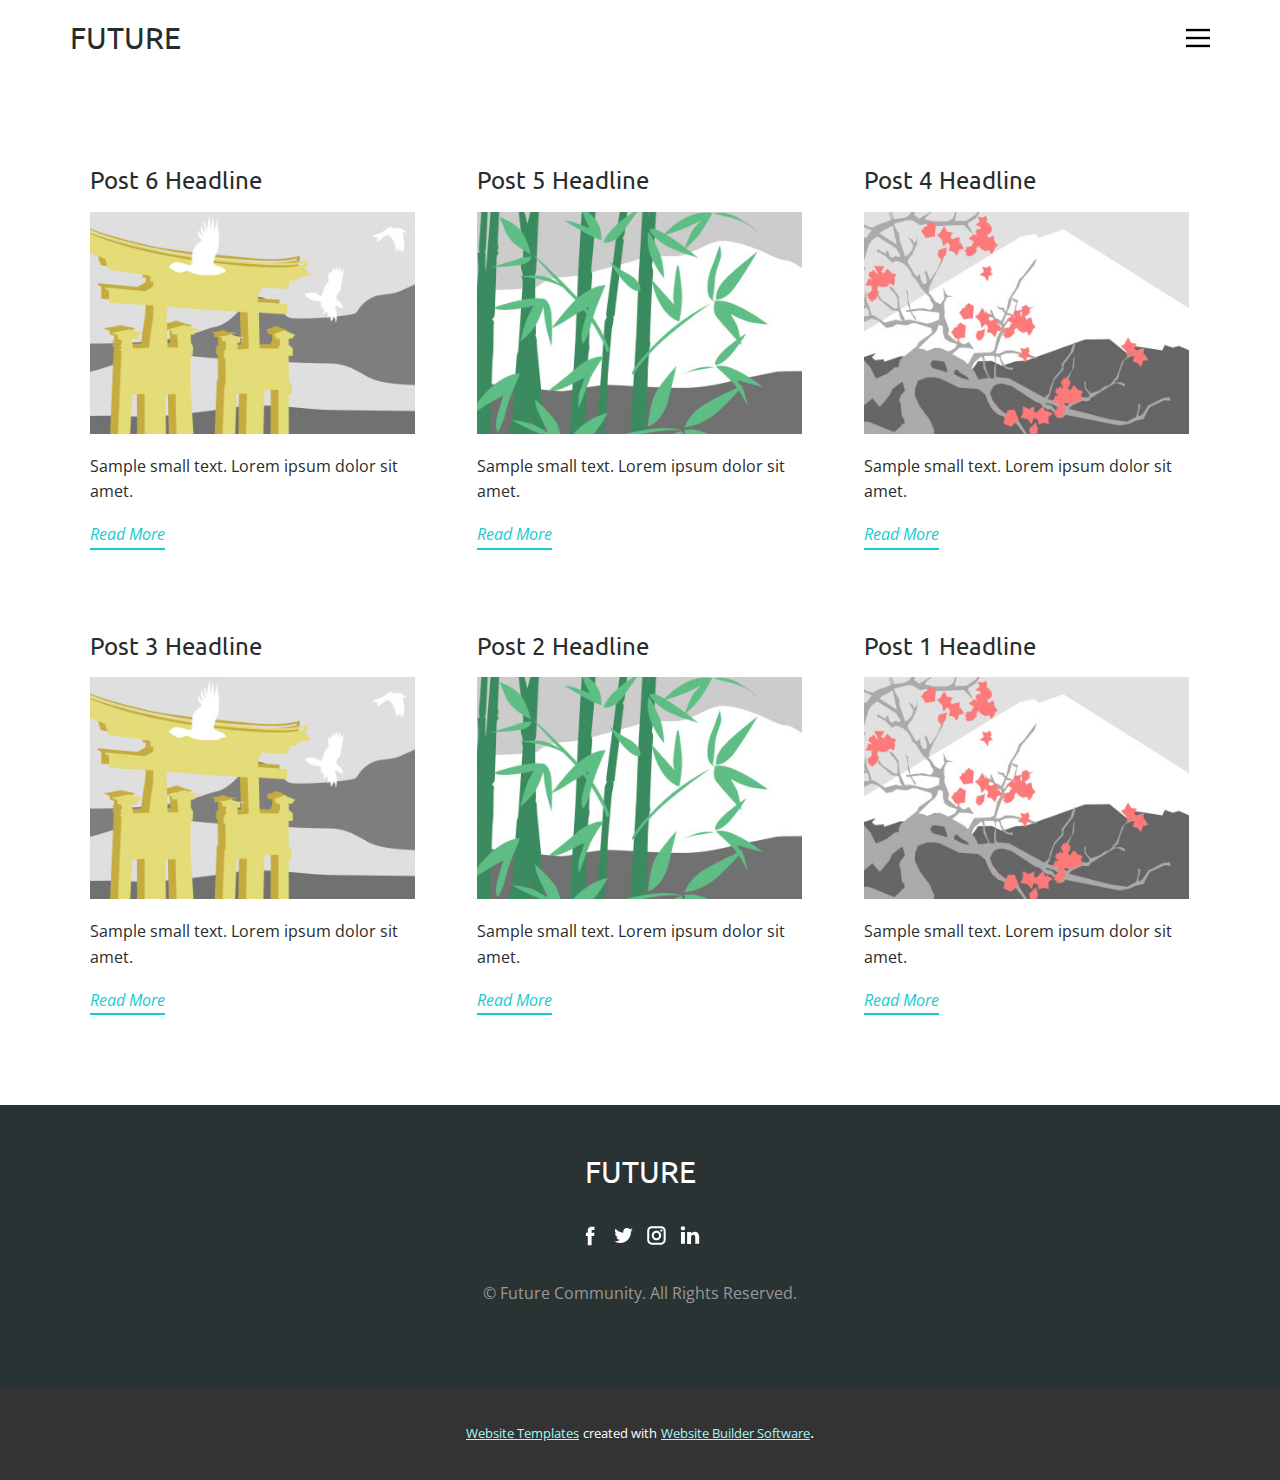
<file: blog/blog.html>
<html style="font-size: 16px;" lang="en"><head>
    <meta name="viewport" content="width=device-width, initial-scale=1.0">
    <meta charset="utf-8">
    <meta name="keywords" content="">
    <meta name="description" content="">
    <title>Blog Template</title>
    <link rel="stylesheet" href="../nicepage.css" media="screen">
<link rel="stylesheet" href="../Blog-Template.css" media="screen">
    <script class="u-script" type="text/javascript" src="../jquery.js" "="" defer=""></script>
    <script class="u-script" type="text/javascript" src="../nicepage.js" "="" defer=""></script>
    <meta name="generator" content="Nicepage 4.16.0, nicepage.com">
    <link id="u-theme-google-font" rel="stylesheet" href="https://fonts.googleapis.com/css?family=Ubuntu:300,300i,400,400i,500,500i,700,700i|Open+Sans:300,300i,400,400i,500,500i,600,600i,700,700i,800,800i">
    
    
    <script type="application/ld+json">{
		"@context": "http://schema.org",
		"@type": "Organization",
		"name": "",
		"sameAs": []
}</script>
    <meta name="theme-color" content="#17cad0">
  </head>
  <body class="u-body u-xl-mode" data-lang="en"><header class="u-clearfix u-header u-header" id="sec-d5ff"><div class="u-clearfix u-sheet u-sheet-1">
        <nav class="u-align-left u-menu u-menu-dropdown u-nav-spacing-25 u-offcanvas u-menu-1" data-responsive-from="XL">
          <div class="menu-collapse">
            <a class="u-button-style u-nav-link u-text-black" href="#" style="padding: 4px 0px; font-size: calc(1em + 8px);">
              <svg class="u-svg-link" preserveAspectRatio="xMidYMin slice" viewBox="0 0 302 302" style="undefined"><use xmlns:xlink="http://www.w3.org/1999/xlink" xlink:href="#svg-7b92"></use></svg>
              <svg xmlns="http://www.w3.org/2000/svg" xmlns:xlink="http://www.w3.org/1999/xlink" version="1.1" id="svg-7b92" x="0px" y="0px" viewBox="0 0 302 302" style="enable-background:new 0 0 302 302;" xml:space="preserve" class="u-svg-content"><g><rect y="36" width="302" height="30"></rect><rect y="236" width="302" height="30"></rect><rect y="136" width="302" height="30"></rect>
</g><g></g><g></g><g></g><g></g><g></g><g></g><g></g><g></g><g></g><g></g><g></g><g></g><g></g><g></g><g></g></svg>
            </a>
          </div>
          <div class="u-nav-container">
            <ul class="u-nav u-spacing-25 u-unstyled"><li class="u-nav-item"><a class="u-button-style u-nav-link" href="../Home.html" style="padding: 8px 0px;">Home</a>
</li><li class="u-nav-item"><a class="u-button-style u-nav-link" href="../About.html" style="padding: 8px 0px;">About</a>
</li><li class="u-nav-item"><a class="u-button-style u-nav-link" href="../Contact.html" style="padding: 8px 0px;">Contact</a>
</li></ul>
          </div>
          <div class="u-nav-container-collapse">
            <div class="u-align-center u-black u-container-style u-inner-container-layout u-opacity u-opacity-95 u-sidenav">
              <div class="u-inner-container-layout u-sidenav-overflow">
                <div class="u-menu-close"></div>
                <ul class="u-align-center u-nav u-popupmenu-items u-unstyled u-nav-2"><li class="u-nav-item"><a class="u-button-style u-nav-link" href="../Home.html">Home</a>
</li><li class="u-nav-item"><a class="u-button-style u-nav-link" href="../About.html">About</a>
</li><li class="u-nav-item"><a class="u-button-style u-nav-link" href="../Contact.html">Contact</a>
</li></ul>
              </div>
            </div>
            <div class="u-black u-menu-overlay u-opacity u-opacity-70"></div>
          </div>
        </nav>
        <h3 class="u-headline u-text u-text-1">
          <a href="/">FUTURE</a>
        </h3>
      </div></header>
    <section class="u-clearfix u-section-1" id="sec-a436">
      <div class="u-clearfix u-sheet u-valign-middle u-sheet-1"><!--blog--><!--blog_options_json--><!--{"type":"Recent","source":"","tags":"","count":""}--><!--/blog_options_json-->
        <div class="u-blog u-expanded-width u-repeater u-repeater-1"><!--blog_post-->
          <div class="u-blog-post u-container-style u-repeater-item u-white u-repeater-item-1">
            <div class="u-container-layout u-similar-container u-valign-top u-container-layout-1"><!--blog_post_header-->
              <h4 class="u-blog-control u-text u-text-1">
                <a class="u-post-header-link" href="../blog/post-5.html">Post 6 Headline</a>
              </h4><!--/blog_post_header--><!--blog_post_image-->
              <a class="u-post-header-link" href="../blog/post-5.html"><img alt="" class="u-blog-control u-expanded-width u-image u-image-default u-image-1" src="../images/8ad73f3c.jpeg"></a><!--/blog_post_image--><!--blog_post_content-->
              <div class="u-blog-control u-post-content u-text u-text-2 fr-view">Sample small text. Lorem ipsum dolor sit amet.</div><!--/blog_post_content--><!--blog_post_readmore-->
              <a href="../blog/post-5.html" class="u-blog-control u-border-2 u-border-palette-1-base u-btn u-btn-rectangle u-button-style u-none u-btn-1"><!--blog_post_readmore_content--><!--options_json--><!--{"content":"","defaultValue":"Read More"}--><!--/options_json-->Read More<!--/blog_post_readmore_content--></a><!--/blog_post_readmore-->
            </div>
          </div><div class="u-blog-post u-container-style u-repeater-item u-video-cover u-white">
            <div class="u-container-layout u-similar-container u-valign-top u-container-layout-2"><!--blog_post_header-->
              <h4 class="u-blog-control u-text u-text-3">
                <a class="u-post-header-link" href="../blog/post-4.html">Post 5 Headline</a>
              </h4><!--/blog_post_header--><!--blog_post_image-->
              <a class="u-post-header-link" href="../blog/post-4.html"><img alt="" class="u-blog-control u-expanded-width u-image u-image-default u-image-2" src="../images/68f64b9d.jpeg"></a><!--/blog_post_image--><!--blog_post_content-->
              <div class="u-blog-control u-post-content u-text u-text-4 fr-view">Sample small text. Lorem ipsum dolor sit amet.</div><!--/blog_post_content--><!--blog_post_readmore-->
              <a href="../blog/post-4.html" class="u-blog-control u-border-2 u-border-palette-1-base u-btn u-btn-rectangle u-button-style u-none u-btn-2"><!--blog_post_readmore_content--><!--options_json--><!--{"content":"","defaultValue":"Read More"}--><!--/options_json-->Read More<!--/blog_post_readmore_content--></a><!--/blog_post_readmore-->
            </div>
          </div><div class="u-blog-post u-container-style u-repeater-item u-video-cover u-white">
            <div class="u-container-layout u-similar-container u-valign-top u-container-layout-3"><!--blog_post_header-->
              <h4 class="u-blog-control u-text u-text-5">
                <a class="u-post-header-link" href="../blog/post-3.html">Post 4 Headline</a>
              </h4><!--/blog_post_header--><!--blog_post_image-->
              <a class="u-post-header-link" href="../blog/post-3.html"><img alt="" class="u-blog-control u-expanded-width u-image u-image-default u-image-3" src="../images/0fd3416c.jpeg"></a><!--/blog_post_image--><!--blog_post_content-->
              <div class="u-blog-control u-post-content u-text u-text-6 fr-view">Sample small text. Lorem ipsum dolor sit amet.</div><!--/blog_post_content--><!--blog_post_readmore-->
              <a href="../blog/post-3.html" class="u-blog-control u-border-2 u-border-palette-1-base u-btn u-btn-rectangle u-button-style u-none u-btn-3"><!--blog_post_readmore_content--><!--options_json--><!--{"content":"","defaultValue":"Read More"}--><!--/options_json-->Read More<!--/blog_post_readmore_content--></a><!--/blog_post_readmore-->
            </div>
          </div><div class="u-blog-post u-container-style u-repeater-item u-white u-repeater-item-1">
            <div class="u-container-layout u-similar-container u-valign-top u-container-layout-1"><!--blog_post_header-->
              <h4 class="u-blog-control u-text u-text-1">
                <a class="u-post-header-link" href="../blog/post-2.html">Post 3 Headline</a>
              </h4><!--/blog_post_header--><!--blog_post_image-->
              <a class="u-post-header-link" href="../blog/post-2.html"><img alt="" class="u-blog-control u-expanded-width u-image u-image-default u-image-1" src="../images/8ad73f3c.jpeg"></a><!--/blog_post_image--><!--blog_post_content-->
              <div class="u-blog-control u-post-content u-text u-text-2 fr-view">Sample small text. Lorem ipsum dolor sit amet.</div><!--/blog_post_content--><!--blog_post_readmore-->
              <a href="../blog/post-2.html" class="u-blog-control u-border-2 u-border-palette-1-base u-btn u-btn-rectangle u-button-style u-none u-btn-1"><!--blog_post_readmore_content--><!--options_json--><!--{"content":"","defaultValue":"Read More"}--><!--/options_json-->Read More<!--/blog_post_readmore_content--></a><!--/blog_post_readmore-->
            </div>
          </div><div class="u-blog-post u-container-style u-repeater-item u-video-cover u-white">
            <div class="u-container-layout u-similar-container u-valign-top u-container-layout-2"><!--blog_post_header-->
              <h4 class="u-blog-control u-text u-text-3">
                <a class="u-post-header-link" href="../blog/post-1.html">Post 2 Headline</a>
              </h4><!--/blog_post_header--><!--blog_post_image-->
              <a class="u-post-header-link" href="../blog/post-1.html"><img alt="" class="u-blog-control u-expanded-width u-image u-image-default u-image-2" src="../images/68f64b9d.jpeg"></a><!--/blog_post_image--><!--blog_post_content-->
              <div class="u-blog-control u-post-content u-text u-text-4 fr-view">Sample small text. Lorem ipsum dolor sit amet.</div><!--/blog_post_content--><!--blog_post_readmore-->
              <a href="../blog/post-1.html" class="u-blog-control u-border-2 u-border-palette-1-base u-btn u-btn-rectangle u-button-style u-none u-btn-2"><!--blog_post_readmore_content--><!--options_json--><!--{"content":"","defaultValue":"Read More"}--><!--/options_json-->Read More<!--/blog_post_readmore_content--></a><!--/blog_post_readmore-->
            </div>
          </div><div class="u-blog-post u-container-style u-repeater-item u-video-cover u-white">
            <div class="u-container-layout u-similar-container u-valign-top u-container-layout-3"><!--blog_post_header-->
              <h4 class="u-blog-control u-text u-text-5">
                <a class="u-post-header-link" href="../blog/post.html">Post 1 Headline</a>
              </h4><!--/blog_post_header--><!--blog_post_image-->
              <a class="u-post-header-link" href="../blog/post.html"><img alt="" class="u-blog-control u-expanded-width u-image u-image-default u-image-3" src="../images/0fd3416c.jpeg"></a><!--/blog_post_image--><!--blog_post_content-->
              <div class="u-blog-control u-post-content u-text u-text-6 fr-view">Sample small text. Lorem ipsum dolor sit amet.</div><!--/blog_post_content--><!--blog_post_readmore-->
              <a href="../blog/post.html" class="u-blog-control u-border-2 u-border-palette-1-base u-btn u-btn-rectangle u-button-style u-none u-btn-3"><!--blog_post_readmore_content--><!--options_json--><!--{"content":"","defaultValue":"Read More"}--><!--/options_json-->Read More<!--/blog_post_readmore_content--></a><!--/blog_post_readmore-->
            </div>
          </div><!--/blog_post--><!--blog_post-->
          <!--/blog_post--><!--blog_post-->
          <!--/blog_post-->
        </div><!--/blog-->
      </div>
    </section>
    
    
    <footer class="u-clearfix u-footer u-palette-5-dark-3" id="sec-1ced"><div class="u-clearfix u-sheet u-sheet-1">
        <h3 class="u-align-center u-headline u-text u-text-1">
          <a href="/">FUTURE</a>
        </h3>
        <div class="u-align-left u-social-icons u-spacing-10 u-social-icons-1">
          <a class="u-social-url" target="_blank" href=""><span class="u-icon u-icon-circle u-social-facebook u-social-icon u-icon-1"><svg class="u-svg-link" preserveAspectRatio="xMidYMin slice" viewBox="0 0 112.2 112.2"><use xmlns:xlink="http://www.w3.org/1999/xlink" xlink:href="#svg-1f4b"></use></svg><svg x="0px" y="0px" viewBox="0 0 112.2 112.2" enable-background="new 0 0 112.2 112.2" xml:space="preserve" id="svg-1f4b" class="u-svg-content"><path d="M75.5,28.8H65.4c-1.5,0-4,0.9-4,4.3v9.4h13.9l-1.5,15.8H61.4v45.1H42.8V58.3h-8.8V42.4h8.8V32.2 c0-7.4,3.4-18.8,18.8-18.8h13.8v15.4H75.5z"></path></svg></span>
          </a>
          <a class="u-social-url" target="_blank" href=""><span class="u-icon u-icon-circle u-social-icon u-social-twitter u-icon-2"><svg class="u-svg-link" preserveAspectRatio="xMidYMin slice" viewBox="0 0 112.2 112.2"><use xmlns:xlink="http://www.w3.org/1999/xlink" xlink:href="#svg-1780"></use></svg><svg x="0px" y="0px" viewBox="0 0 112.2 112.2" enable-background="new 0 0 112.2 112.2" xml:space="preserve" id="svg-1780" class="u-svg-content"><path d="M92.2,38.2c0,0.8,0,1.6,0,2.3c0,24.3-18.6,52.4-52.6,52.4c-10.6,0.1-20.2-2.9-28.5-8.2 c1.4,0.2,2.9,0.2,4.4,0.2c8.7,0,16.7-2.9,23-7.9c-8.1-0.2-14.9-5.5-17.3-12.8c1.1,0.2,2.4,0.2,3.4,0.2c1.6,0,3.3-0.2,4.8-0.7 c-8.4-1.6-14.9-9.2-14.9-18c0-0.2,0-0.2,0-0.2c2.5,1.4,5.4,2.2,8.4,2.3c-5-3.3-8.3-8.9-8.3-15.4c0-3.4,1-6.5,2.5-9.2 c9.1,11.1,22.7,18.5,38,19.2c-0.2-1.4-0.4-2.8-0.4-4.3c0.1-10,8.3-18.2,18.5-18.2c5.4,0,10.1,2.2,13.5,5.7c4.3-0.8,8.1-2.3,11.7-4.5 c-1.4,4.3-4.3,7.9-8.1,10.1c3.7-0.4,7.3-1.4,10.6-2.9C98.9,32.3,95.7,35.5,92.2,38.2z"></path></svg></span>
          </a>
          <a class="u-social-url" target="_blank" href=""><span class="u-icon u-icon-circle u-social-icon u-social-instagram u-icon-3"><svg class="u-svg-link" preserveAspectRatio="xMidYMin slice" viewBox="0 0 112.2 112.2"><use xmlns:xlink="http://www.w3.org/1999/xlink" xlink:href="#svg-498c"></use></svg><svg x="0px" y="0px" viewBox="0 0 112.2 112.2" enable-background="new 0 0 112.2 112.2" xml:space="preserve" id="svg-498c" class="u-svg-content"><path d="M55.9,32.9c-12.8,0-23.2,10.4-23.2,23.2s10.4,23.2,23.2,23.2s23.2-10.4,23.2-23.2S68.7,32.9,55.9,32.9z M55.9,69.4c-7.4,0-13.3-6-13.3-13.3c-0.1-7.4,6-13.3,13.3-13.3s13.3,6,13.3,13.3C69.3,63.5,63.3,69.4,55.9,69.4z"></path><path d="M79.7,26.8c-3,0-5.4,2.5-5.4,5.4s2.5,5.4,5.4,5.4c3,0,5.4-2.5,5.4-5.4S82.7,26.8,79.7,26.8z"></path><path d="M78.2,11H33.5C21,11,10.8,21.3,10.8,33.7v44.7c0,12.6,10.2,22.8,22.7,22.8h44.7c12.6,0,22.7-10.2,22.7-22.7 V33.7C100.8,21.1,90.6,11,78.2,11z M91,78.4c0,7.1-5.8,12.8-12.8,12.8H33.5c-7.1,0-12.8-5.8-12.8-12.8V33.7 c0-7.1,5.8-12.8,12.8-12.8h44.7c7.1,0,12.8,5.8,12.8,12.8V78.4z"></path></svg></span>
          </a>
          <a class="u-social-url" target="_blank" href=""><span class="u-icon u-icon-circle u-social-icon u-social-linkedin u-icon-4"><svg class="u-svg-link" preserveAspectRatio="xMidYMin slice" viewBox="0 0 112.2 112.2"><use xmlns:xlink="http://www.w3.org/1999/xlink" xlink:href="#svg-f7b9"></use></svg><svg x="0px" y="0px" viewBox="0 0 112.2 112.2" enable-background="new 0 0 112.2 112.2" xml:space="preserve" id="svg-f7b9" class="u-svg-content"><path d="M33.8,96.8H14.5v-58h19.3V96.8z M24.1,30.9L24.1,30.9c-6.6,0-10.8-4.5-10.8-10.1c0-5.8,4.3-10.1,10.9-10.1 S34.9,15,35.1,20.8C35.1,26.4,30.8,30.9,24.1,30.9z M103.3,96.8H84.1v-31c0-7.8-2.7-13.1-9.8-13.1c-5.3,0-8.5,3.6-9.9,7.1 c-0.6,1.3-0.6,3-0.6,4.8V97H44.5c0,0,0.3-52.6,0-58h19.3v8.2c2.6-3.9,7.2-9.6,17.4-9.6c12.7,0,22.2,8.4,22.2,26.1V96.8z"></path></svg></span>
          </a>
        </div>
        <p class="u-align-center u-text u-text-grey-40 u-text-2">© Future Community.  All Rights Reserved.</p>
      </div></footer>
    <section class="u-backlink u-clearfix u-grey-80">
      <a class="u-link" href="https://nicepage.com/website-templates" target="_blank">
        <span>Website Templates</span>
      </a>
      <p class="u-text">
        <span>created with</span>
      </p>
      <a class="u-link" href="" target="_blank">
        <span>Website Builder Software</span>
      </a>. 
    </section>
  
</body></html>
</file>
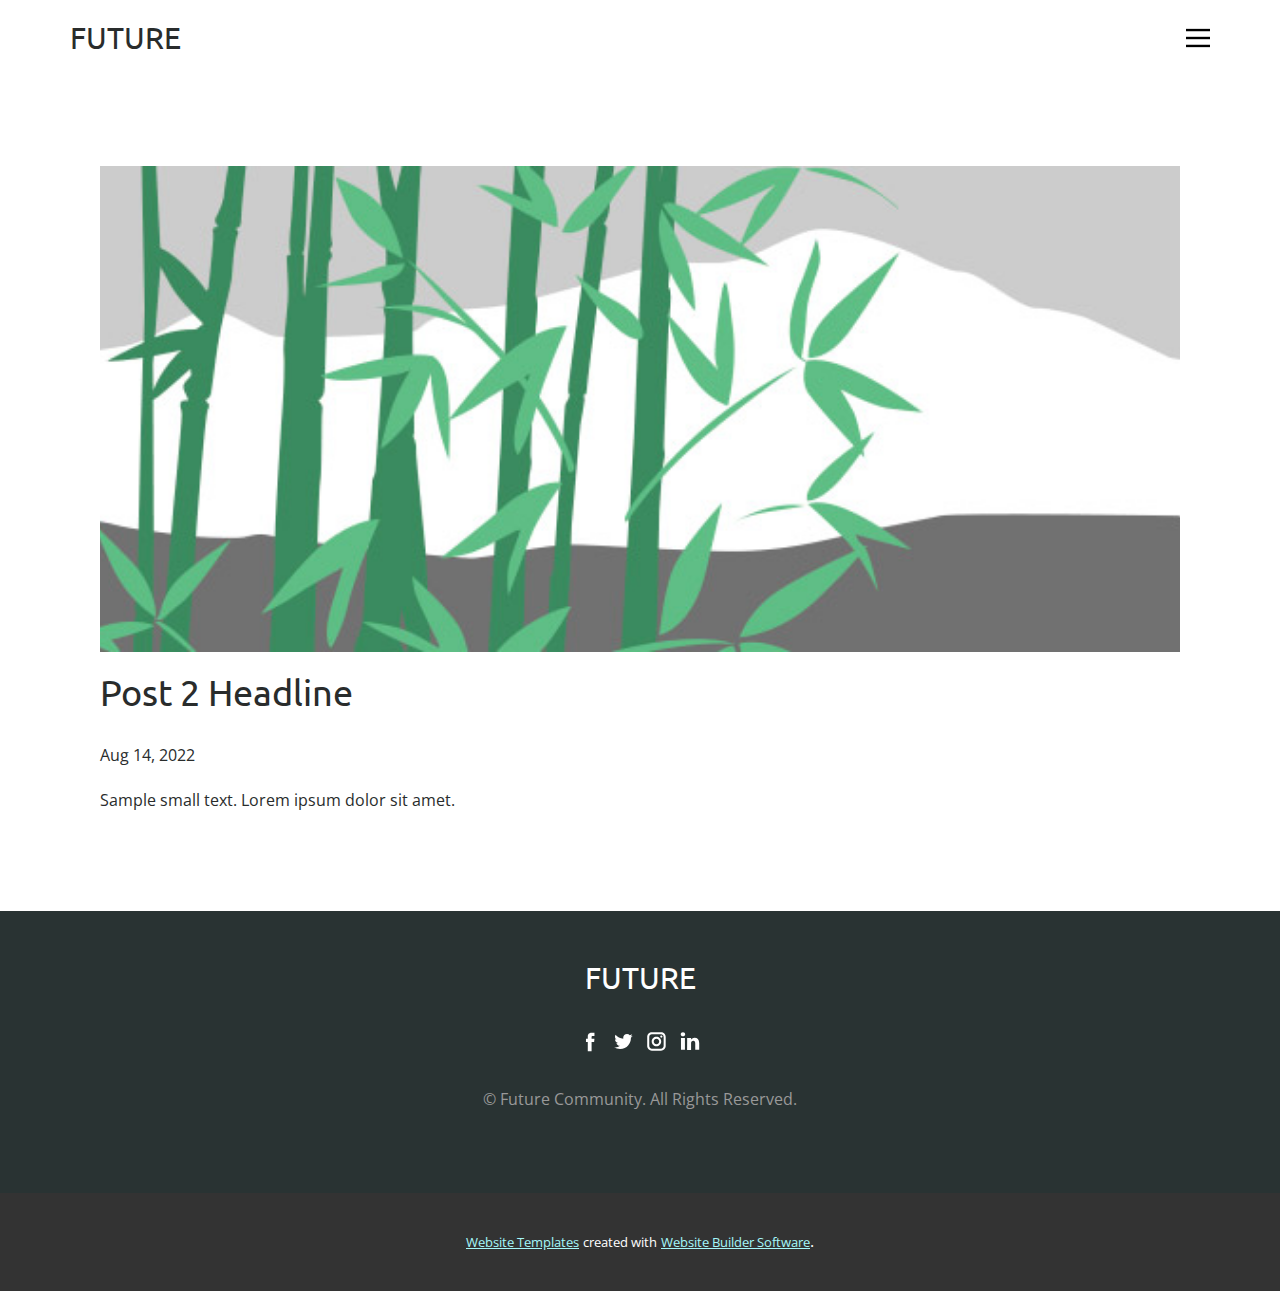
<file: blog/post-1.html>
<!doctype html>
<html style="font-size: 16px;" lang="en"><head>
    <meta name="viewport" content="width=device-width, initial-scale=1.0">
    <meta charset="utf-8">
    <meta name="keywords" content="Post 1 Headline">
    <meta name="description" content="">
    <title>Post 2 Headline</title>
    <link rel="stylesheet" href="../nicepage.css" media="screen">
<link rel="stylesheet" href="../Post-Template.css" media="screen">
    <script class="u-script" type="text/javascript" src="../jquery.js" "="" defer=""></script>
    <script class="u-script" type="text/javascript" src="../nicepage.js" "="" defer=""></script>
    <meta name="generator" content="Nicepage 4.16.0, nicepage.com">
    <link id="u-theme-google-font" rel="stylesheet" href="https://fonts.googleapis.com/css?family=Ubuntu:300,300i,400,400i,500,500i,700,700i|Open+Sans:300,300i,400,400i,500,500i,600,600i,700,700i,800,800i">
    
    
    <script type="application/ld+json">{
		"@context": "http://schema.org",
		"@type": "Organization",
		"name": "",
		"sameAs": []
}</script>
    <meta name="theme-color" content="#17cad0">
  </head>
  <body class="u-body u-xl-mode" data-lang="en"><header class="u-clearfix u-header u-header" id="sec-d5ff"><div class="u-clearfix u-sheet u-sheet-1">
        <nav class="u-align-left u-menu u-menu-dropdown u-nav-spacing-25 u-offcanvas u-menu-1" data-responsive-from="XL">
          <div class="menu-collapse">
            <a class="u-button-style u-nav-link u-text-black" href="#" style="padding: 4px 0px; font-size: calc(1em + 8px);">
              <svg class="u-svg-link" preserveAspectRatio="xMidYMin slice" viewBox="0 0 302 302" style="undefined"><use xmlns:xlink="http://www.w3.org/1999/xlink" xlink:href="#svg-7b92"></use></svg>
              <svg xmlns="http://www.w3.org/2000/svg" xmlns:xlink="http://www.w3.org/1999/xlink" version="1.1" id="svg-7b92" x="0px" y="0px" viewBox="0 0 302 302" style="enable-background:new 0 0 302 302;" xml:space="preserve" class="u-svg-content"><g><rect y="36" width="302" height="30"></rect><rect y="236" width="302" height="30"></rect><rect y="136" width="302" height="30"></rect>
</g><g></g><g></g><g></g><g></g><g></g><g></g><g></g><g></g><g></g><g></g><g></g><g></g><g></g><g></g><g></g></svg>
            </a>
          </div>
          <div class="u-nav-container">
            <ul class="u-nav u-spacing-25 u-unstyled"><li class="u-nav-item"><a class="u-button-style u-nav-link" href="../Home.html" style="padding: 8px 0px;">Home</a>
</li><li class="u-nav-item"><a class="u-button-style u-nav-link" href="../About.html" style="padding: 8px 0px;">About</a>
</li><li class="u-nav-item"><a class="u-button-style u-nav-link" href="../Contact.html" style="padding: 8px 0px;">Contact</a>
</li></ul>
          </div>
          <div class="u-nav-container-collapse">
            <div class="u-align-center u-black u-container-style u-inner-container-layout u-opacity u-opacity-95 u-sidenav">
              <div class="u-inner-container-layout u-sidenav-overflow">
                <div class="u-menu-close"></div>
                <ul class="u-align-center u-nav u-popupmenu-items u-unstyled u-nav-2"><li class="u-nav-item"><a class="u-button-style u-nav-link" href="../Home.html">Home</a>
</li><li class="u-nav-item"><a class="u-button-style u-nav-link" href="../About.html">About</a>
</li><li class="u-nav-item"><a class="u-button-style u-nav-link" href="../Contact.html">Contact</a>
</li></ul>
              </div>
            </div>
            <div class="u-black u-menu-overlay u-opacity u-opacity-70"></div>
          </div>
        </nav>
        <h3 class="u-headline u-text u-text-1">
          <a href="/">FUTURE</a>
        </h3>
      </div></header>
    <section class="u-align-center u-clearfix u-section-1" id="sec-0d45">
      <div class="u-clearfix u-sheet u-valign-middle-md u-valign-middle-sm u-valign-middle-xs u-sheet-1"><!--post_details--><!--post_details_options_json--><!--{"source":""}--><!--/post_details_options_json--><!--blog_post-->
        <div class="u-container-style u-expanded-width u-post-details u-post-details-1">
          <div class="u-container-layout u-valign-middle u-container-layout-1"><!--blog_post_image-->
            <img alt="" class="u-blog-control u-expanded-width u-image u-image-default u-image-1" src="../images/68f64b9d.jpeg"><!--/blog_post_image--><!--blog_post_header-->
            <h2 class="u-blog-control u-text u-text-1">Post 2 Headline</h2><!--/blog_post_header--><!--blog_post_metadata-->
            <div class="u-blog-control u-metadata u-metadata-1"><!--blog_post_metadata_date-->
              <span class="u-meta-date u-meta-icon">Aug 14, 2022</span><!--/blog_post_metadata_date--><!--blog_post_metadata_category-->
              <!--/blog_post_metadata_category--><!--blog_post_metadata_comments-->
              <!--/blog_post_metadata_comments-->
            </div><!--/blog_post_metadata--><!--blog_post_content-->
            <div class="u-align-justify u-blog-control u-post-content u-text u-text-2 fr-view">
  Sample small text. Lorem ipsum dolor sit amet.
  </div><!--/blog_post_content-->
          </div>
        </div><!--/blog_post--><!--/post_details-->
      </div>
    </section>
    
    
    <footer class="u-clearfix u-footer u-palette-5-dark-3" id="sec-1ced"><div class="u-clearfix u-sheet u-sheet-1">
        <h3 class="u-align-center u-headline u-text u-text-1">
          <a href="/">FUTURE</a>
        </h3>
        <div class="u-align-left u-social-icons u-spacing-10 u-social-icons-1">
          <a class="u-social-url" target="_blank" href=""><span class="u-icon u-icon-circle u-social-facebook u-social-icon u-icon-1"><svg class="u-svg-link" preserveAspectRatio="xMidYMin slice" viewBox="0 0 112.2 112.2"><use xmlns:xlink="http://www.w3.org/1999/xlink" xlink:href="#svg-1f4b"></use></svg><svg x="0px" y="0px" viewBox="0 0 112.2 112.2" enable-background="new 0 0 112.2 112.2" xml:space="preserve" id="svg-1f4b" class="u-svg-content"><path d="M75.5,28.8H65.4c-1.5,0-4,0.9-4,4.3v9.4h13.9l-1.5,15.8H61.4v45.1H42.8V58.3h-8.8V42.4h8.8V32.2 c0-7.4,3.4-18.8,18.8-18.8h13.8v15.4H75.5z"></path></svg></span>
          </a>
          <a class="u-social-url" target="_blank" href=""><span class="u-icon u-icon-circle u-social-icon u-social-twitter u-icon-2"><svg class="u-svg-link" preserveAspectRatio="xMidYMin slice" viewBox="0 0 112.2 112.2"><use xmlns:xlink="http://www.w3.org/1999/xlink" xlink:href="#svg-1780"></use></svg><svg x="0px" y="0px" viewBox="0 0 112.2 112.2" enable-background="new 0 0 112.2 112.2" xml:space="preserve" id="svg-1780" class="u-svg-content"><path d="M92.2,38.2c0,0.8,0,1.6,0,2.3c0,24.3-18.6,52.4-52.6,52.4c-10.6,0.1-20.2-2.9-28.5-8.2 c1.4,0.2,2.9,0.2,4.4,0.2c8.7,0,16.7-2.9,23-7.9c-8.1-0.2-14.9-5.5-17.3-12.8c1.1,0.2,2.4,0.2,3.4,0.2c1.6,0,3.3-0.2,4.8-0.7 c-8.4-1.6-14.9-9.2-14.9-18c0-0.2,0-0.2,0-0.2c2.5,1.4,5.4,2.2,8.4,2.3c-5-3.3-8.3-8.9-8.3-15.4c0-3.4,1-6.5,2.5-9.2 c9.1,11.1,22.7,18.5,38,19.2c-0.2-1.4-0.4-2.8-0.4-4.3c0.1-10,8.3-18.2,18.5-18.2c5.4,0,10.1,2.2,13.5,5.7c4.3-0.8,8.1-2.3,11.7-4.5 c-1.4,4.3-4.3,7.9-8.1,10.1c3.7-0.4,7.3-1.4,10.6-2.9C98.9,32.3,95.7,35.5,92.2,38.2z"></path></svg></span>
          </a>
          <a class="u-social-url" target="_blank" href=""><span class="u-icon u-icon-circle u-social-icon u-social-instagram u-icon-3"><svg class="u-svg-link" preserveAspectRatio="xMidYMin slice" viewBox="0 0 112.2 112.2"><use xmlns:xlink="http://www.w3.org/1999/xlink" xlink:href="#svg-498c"></use></svg><svg x="0px" y="0px" viewBox="0 0 112.2 112.2" enable-background="new 0 0 112.2 112.2" xml:space="preserve" id="svg-498c" class="u-svg-content"><path d="M55.9,32.9c-12.8,0-23.2,10.4-23.2,23.2s10.4,23.2,23.2,23.2s23.2-10.4,23.2-23.2S68.7,32.9,55.9,32.9z M55.9,69.4c-7.4,0-13.3-6-13.3-13.3c-0.1-7.4,6-13.3,13.3-13.3s13.3,6,13.3,13.3C69.3,63.5,63.3,69.4,55.9,69.4z"></path><path d="M79.7,26.8c-3,0-5.4,2.5-5.4,5.4s2.5,5.4,5.4,5.4c3,0,5.4-2.5,5.4-5.4S82.7,26.8,79.7,26.8z"></path><path d="M78.2,11H33.5C21,11,10.8,21.3,10.8,33.7v44.7c0,12.6,10.2,22.8,22.7,22.8h44.7c12.6,0,22.7-10.2,22.7-22.7 V33.7C100.8,21.1,90.6,11,78.2,11z M91,78.4c0,7.1-5.8,12.8-12.8,12.8H33.5c-7.1,0-12.8-5.8-12.8-12.8V33.7 c0-7.1,5.8-12.8,12.8-12.8h44.7c7.1,0,12.8,5.8,12.8,12.8V78.4z"></path></svg></span>
          </a>
          <a class="u-social-url" target="_blank" href=""><span class="u-icon u-icon-circle u-social-icon u-social-linkedin u-icon-4"><svg class="u-svg-link" preserveAspectRatio="xMidYMin slice" viewBox="0 0 112.2 112.2"><use xmlns:xlink="http://www.w3.org/1999/xlink" xlink:href="#svg-f7b9"></use></svg><svg x="0px" y="0px" viewBox="0 0 112.2 112.2" enable-background="new 0 0 112.2 112.2" xml:space="preserve" id="svg-f7b9" class="u-svg-content"><path d="M33.8,96.8H14.5v-58h19.3V96.8z M24.1,30.9L24.1,30.9c-6.6,0-10.8-4.5-10.8-10.1c0-5.8,4.3-10.1,10.9-10.1 S34.9,15,35.1,20.8C35.1,26.4,30.8,30.9,24.1,30.9z M103.3,96.8H84.1v-31c0-7.8-2.7-13.1-9.8-13.1c-5.3,0-8.5,3.6-9.9,7.1 c-0.6,1.3-0.6,3-0.6,4.8V97H44.5c0,0,0.3-52.6,0-58h19.3v8.2c2.6-3.9,7.2-9.6,17.4-9.6c12.7,0,22.2,8.4,22.2,26.1V96.8z"></path></svg></span>
          </a>
        </div>
        <p class="u-align-center u-text u-text-grey-40 u-text-2">© Future Community.  All Rights Reserved.</p>
      </div></footer>
    <section class="u-backlink u-clearfix u-grey-80">
      <a class="u-link" href="https://nicepage.com/website-templates" target="_blank">
        <span>Website Templates</span>
      </a>
      <p class="u-text">
        <span>created with</span>
      </p>
      <a class="u-link" href="" target="_blank">
        <span>Website Builder Software</span>
      </a>. 
    </section>
  
</body></html>
</file>
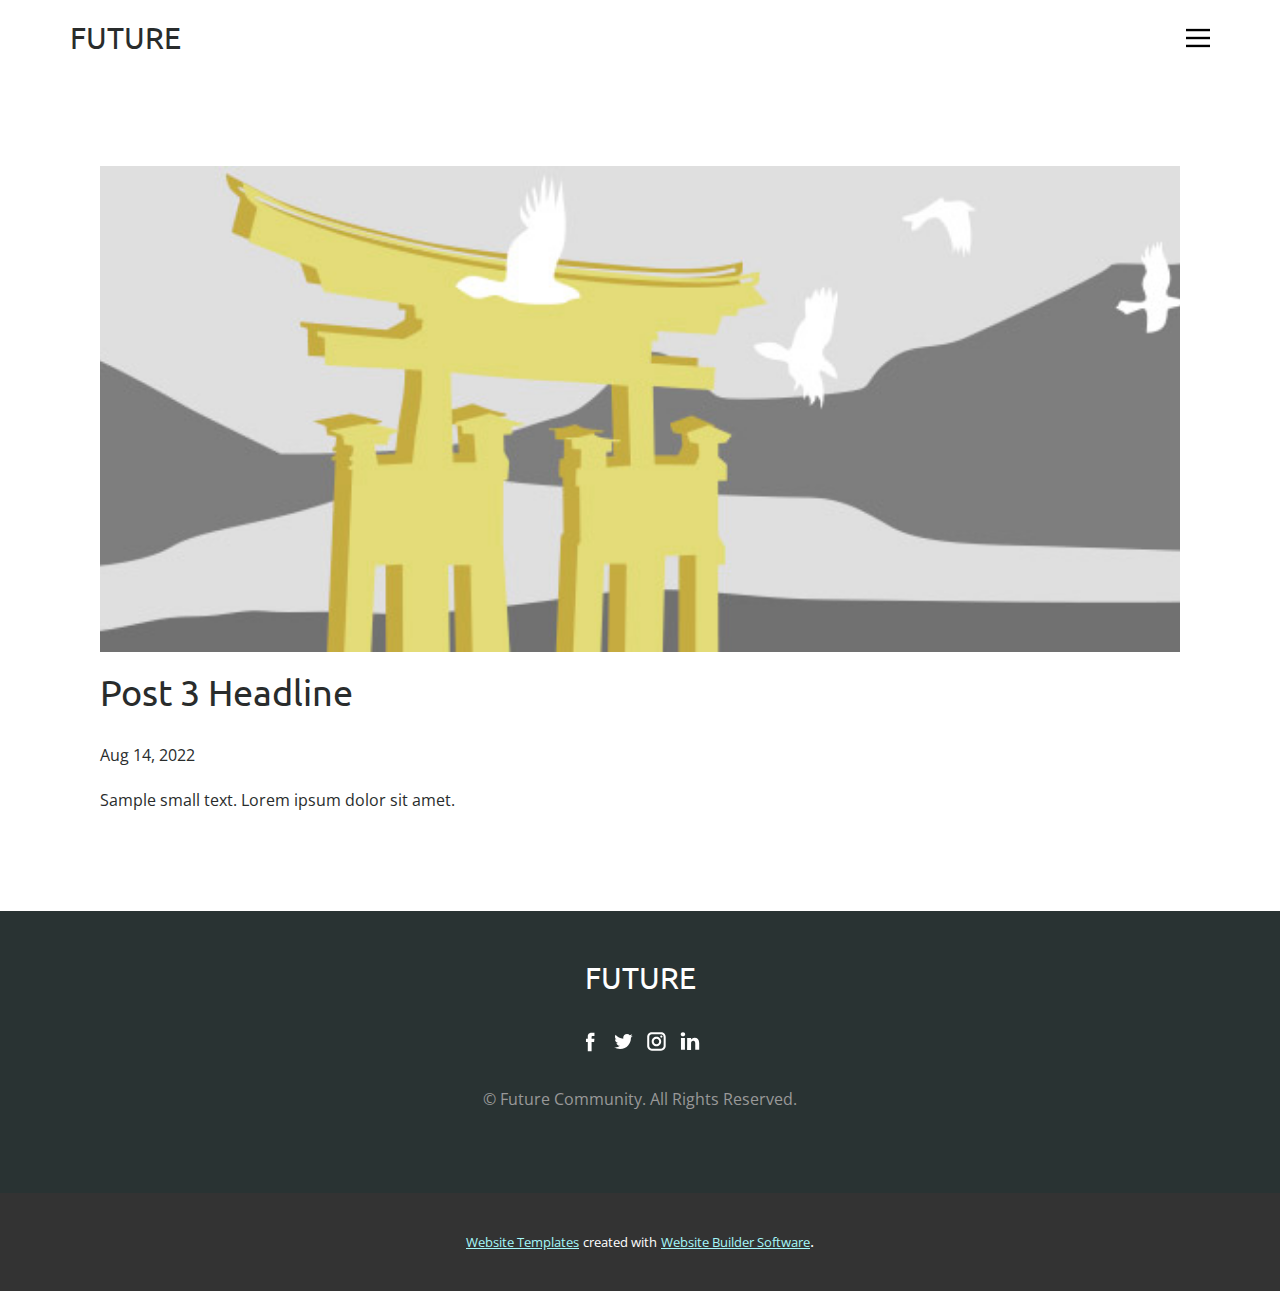
<file: blog/post-2.html>
<!doctype html>
<html style="font-size: 16px;" lang="en"><head>
    <meta name="viewport" content="width=device-width, initial-scale=1.0">
    <meta charset="utf-8">
    <meta name="keywords" content="Post 1 Headline">
    <meta name="description" content="">
    <title>Post 3 Headline</title>
    <link rel="stylesheet" href="../nicepage.css" media="screen">
<link rel="stylesheet" href="../Post-Template.css" media="screen">
    <script class="u-script" type="text/javascript" src="../jquery.js" "="" defer=""></script>
    <script class="u-script" type="text/javascript" src="../nicepage.js" "="" defer=""></script>
    <meta name="generator" content="Nicepage 4.16.0, nicepage.com">
    <link id="u-theme-google-font" rel="stylesheet" href="https://fonts.googleapis.com/css?family=Ubuntu:300,300i,400,400i,500,500i,700,700i|Open+Sans:300,300i,400,400i,500,500i,600,600i,700,700i,800,800i">
    
    
    <script type="application/ld+json">{
		"@context": "http://schema.org",
		"@type": "Organization",
		"name": "",
		"sameAs": []
}</script>
    <meta name="theme-color" content="#17cad0">
  </head>
  <body class="u-body u-xl-mode" data-lang="en"><header class="u-clearfix u-header u-header" id="sec-d5ff"><div class="u-clearfix u-sheet u-sheet-1">
        <nav class="u-align-left u-menu u-menu-dropdown u-nav-spacing-25 u-offcanvas u-menu-1" data-responsive-from="XL">
          <div class="menu-collapse">
            <a class="u-button-style u-nav-link u-text-black" href="#" style="padding: 4px 0px; font-size: calc(1em + 8px);">
              <svg class="u-svg-link" preserveAspectRatio="xMidYMin slice" viewBox="0 0 302 302" style="undefined"><use xmlns:xlink="http://www.w3.org/1999/xlink" xlink:href="#svg-7b92"></use></svg>
              <svg xmlns="http://www.w3.org/2000/svg" xmlns:xlink="http://www.w3.org/1999/xlink" version="1.1" id="svg-7b92" x="0px" y="0px" viewBox="0 0 302 302" style="enable-background:new 0 0 302 302;" xml:space="preserve" class="u-svg-content"><g><rect y="36" width="302" height="30"></rect><rect y="236" width="302" height="30"></rect><rect y="136" width="302" height="30"></rect>
</g><g></g><g></g><g></g><g></g><g></g><g></g><g></g><g></g><g></g><g></g><g></g><g></g><g></g><g></g><g></g></svg>
            </a>
          </div>
          <div class="u-nav-container">
            <ul class="u-nav u-spacing-25 u-unstyled"><li class="u-nav-item"><a class="u-button-style u-nav-link" href="../Home.html" style="padding: 8px 0px;">Home</a>
</li><li class="u-nav-item"><a class="u-button-style u-nav-link" href="../About.html" style="padding: 8px 0px;">About</a>
</li><li class="u-nav-item"><a class="u-button-style u-nav-link" href="../Contact.html" style="padding: 8px 0px;">Contact</a>
</li></ul>
          </div>
          <div class="u-nav-container-collapse">
            <div class="u-align-center u-black u-container-style u-inner-container-layout u-opacity u-opacity-95 u-sidenav">
              <div class="u-inner-container-layout u-sidenav-overflow">
                <div class="u-menu-close"></div>
                <ul class="u-align-center u-nav u-popupmenu-items u-unstyled u-nav-2"><li class="u-nav-item"><a class="u-button-style u-nav-link" href="../Home.html">Home</a>
</li><li class="u-nav-item"><a class="u-button-style u-nav-link" href="../About.html">About</a>
</li><li class="u-nav-item"><a class="u-button-style u-nav-link" href="../Contact.html">Contact</a>
</li></ul>
              </div>
            </div>
            <div class="u-black u-menu-overlay u-opacity u-opacity-70"></div>
          </div>
        </nav>
        <h3 class="u-headline u-text u-text-1">
          <a href="/">FUTURE</a>
        </h3>
      </div></header>
    <section class="u-align-center u-clearfix u-section-1" id="sec-0d45">
      <div class="u-clearfix u-sheet u-valign-middle-md u-valign-middle-sm u-valign-middle-xs u-sheet-1"><!--post_details--><!--post_details_options_json--><!--{"source":""}--><!--/post_details_options_json--><!--blog_post-->
        <div class="u-container-style u-expanded-width u-post-details u-post-details-1">
          <div class="u-container-layout u-valign-middle u-container-layout-1"><!--blog_post_image-->
            <img alt="" class="u-blog-control u-expanded-width u-image u-image-default u-image-1" src="../images/8ad73f3c.jpeg"><!--/blog_post_image--><!--blog_post_header-->
            <h2 class="u-blog-control u-text u-text-1">Post 3 Headline</h2><!--/blog_post_header--><!--blog_post_metadata-->
            <div class="u-blog-control u-metadata u-metadata-1"><!--blog_post_metadata_date-->
              <span class="u-meta-date u-meta-icon">Aug 14, 2022</span><!--/blog_post_metadata_date--><!--blog_post_metadata_category-->
              <!--/blog_post_metadata_category--><!--blog_post_metadata_comments-->
              <!--/blog_post_metadata_comments-->
            </div><!--/blog_post_metadata--><!--blog_post_content-->
            <div class="u-align-justify u-blog-control u-post-content u-text u-text-2 fr-view">
  Sample small text. Lorem ipsum dolor sit amet.
  </div><!--/blog_post_content-->
          </div>
        </div><!--/blog_post--><!--/post_details-->
      </div>
    </section>
    
    
    <footer class="u-clearfix u-footer u-palette-5-dark-3" id="sec-1ced"><div class="u-clearfix u-sheet u-sheet-1">
        <h3 class="u-align-center u-headline u-text u-text-1">
          <a href="/">FUTURE</a>
        </h3>
        <div class="u-align-left u-social-icons u-spacing-10 u-social-icons-1">
          <a class="u-social-url" target="_blank" href=""><span class="u-icon u-icon-circle u-social-facebook u-social-icon u-icon-1"><svg class="u-svg-link" preserveAspectRatio="xMidYMin slice" viewBox="0 0 112.2 112.2"><use xmlns:xlink="http://www.w3.org/1999/xlink" xlink:href="#svg-1f4b"></use></svg><svg x="0px" y="0px" viewBox="0 0 112.2 112.2" enable-background="new 0 0 112.2 112.2" xml:space="preserve" id="svg-1f4b" class="u-svg-content"><path d="M75.5,28.8H65.4c-1.5,0-4,0.9-4,4.3v9.4h13.9l-1.5,15.8H61.4v45.1H42.8V58.3h-8.8V42.4h8.8V32.2 c0-7.4,3.4-18.8,18.8-18.8h13.8v15.4H75.5z"></path></svg></span>
          </a>
          <a class="u-social-url" target="_blank" href=""><span class="u-icon u-icon-circle u-social-icon u-social-twitter u-icon-2"><svg class="u-svg-link" preserveAspectRatio="xMidYMin slice" viewBox="0 0 112.2 112.2"><use xmlns:xlink="http://www.w3.org/1999/xlink" xlink:href="#svg-1780"></use></svg><svg x="0px" y="0px" viewBox="0 0 112.2 112.2" enable-background="new 0 0 112.2 112.2" xml:space="preserve" id="svg-1780" class="u-svg-content"><path d="M92.2,38.2c0,0.8,0,1.6,0,2.3c0,24.3-18.6,52.4-52.6,52.4c-10.6,0.1-20.2-2.9-28.5-8.2 c1.4,0.2,2.9,0.2,4.4,0.2c8.7,0,16.7-2.9,23-7.9c-8.1-0.2-14.9-5.5-17.3-12.8c1.1,0.2,2.4,0.2,3.4,0.2c1.6,0,3.3-0.2,4.8-0.7 c-8.4-1.6-14.9-9.2-14.9-18c0-0.2,0-0.2,0-0.2c2.5,1.4,5.4,2.2,8.4,2.3c-5-3.3-8.3-8.9-8.3-15.4c0-3.4,1-6.5,2.5-9.2 c9.1,11.1,22.7,18.5,38,19.2c-0.2-1.4-0.4-2.8-0.4-4.3c0.1-10,8.3-18.2,18.5-18.2c5.4,0,10.1,2.2,13.5,5.7c4.3-0.8,8.1-2.3,11.7-4.5 c-1.4,4.3-4.3,7.9-8.1,10.1c3.7-0.4,7.3-1.4,10.6-2.9C98.9,32.3,95.7,35.5,92.2,38.2z"></path></svg></span>
          </a>
          <a class="u-social-url" target="_blank" href=""><span class="u-icon u-icon-circle u-social-icon u-social-instagram u-icon-3"><svg class="u-svg-link" preserveAspectRatio="xMidYMin slice" viewBox="0 0 112.2 112.2"><use xmlns:xlink="http://www.w3.org/1999/xlink" xlink:href="#svg-498c"></use></svg><svg x="0px" y="0px" viewBox="0 0 112.2 112.2" enable-background="new 0 0 112.2 112.2" xml:space="preserve" id="svg-498c" class="u-svg-content"><path d="M55.9,32.9c-12.8,0-23.2,10.4-23.2,23.2s10.4,23.2,23.2,23.2s23.2-10.4,23.2-23.2S68.7,32.9,55.9,32.9z M55.9,69.4c-7.4,0-13.3-6-13.3-13.3c-0.1-7.4,6-13.3,13.3-13.3s13.3,6,13.3,13.3C69.3,63.5,63.3,69.4,55.9,69.4z"></path><path d="M79.7,26.8c-3,0-5.4,2.5-5.4,5.4s2.5,5.4,5.4,5.4c3,0,5.4-2.5,5.4-5.4S82.7,26.8,79.7,26.8z"></path><path d="M78.2,11H33.5C21,11,10.8,21.3,10.8,33.7v44.7c0,12.6,10.2,22.8,22.7,22.8h44.7c12.6,0,22.7-10.2,22.7-22.7 V33.7C100.8,21.1,90.6,11,78.2,11z M91,78.4c0,7.1-5.8,12.8-12.8,12.8H33.5c-7.1,0-12.8-5.8-12.8-12.8V33.7 c0-7.1,5.8-12.8,12.8-12.8h44.7c7.1,0,12.8,5.8,12.8,12.8V78.4z"></path></svg></span>
          </a>
          <a class="u-social-url" target="_blank" href=""><span class="u-icon u-icon-circle u-social-icon u-social-linkedin u-icon-4"><svg class="u-svg-link" preserveAspectRatio="xMidYMin slice" viewBox="0 0 112.2 112.2"><use xmlns:xlink="http://www.w3.org/1999/xlink" xlink:href="#svg-f7b9"></use></svg><svg x="0px" y="0px" viewBox="0 0 112.2 112.2" enable-background="new 0 0 112.2 112.2" xml:space="preserve" id="svg-f7b9" class="u-svg-content"><path d="M33.8,96.8H14.5v-58h19.3V96.8z M24.1,30.9L24.1,30.9c-6.6,0-10.8-4.5-10.8-10.1c0-5.8,4.3-10.1,10.9-10.1 S34.9,15,35.1,20.8C35.1,26.4,30.8,30.9,24.1,30.9z M103.3,96.8H84.1v-31c0-7.8-2.7-13.1-9.8-13.1c-5.3,0-8.5,3.6-9.9,7.1 c-0.6,1.3-0.6,3-0.6,4.8V97H44.5c0,0,0.3-52.6,0-58h19.3v8.2c2.6-3.9,7.2-9.6,17.4-9.6c12.7,0,22.2,8.4,22.2,26.1V96.8z"></path></svg></span>
          </a>
        </div>
        <p class="u-align-center u-text u-text-grey-40 u-text-2">© Future Community.  All Rights Reserved.</p>
      </div></footer>
    <section class="u-backlink u-clearfix u-grey-80">
      <a class="u-link" href="https://nicepage.com/website-templates" target="_blank">
        <span>Website Templates</span>
      </a>
      <p class="u-text">
        <span>created with</span>
      </p>
      <a class="u-link" href="" target="_blank">
        <span>Website Builder Software</span>
      </a>. 
    </section>
  
</body></html>
</file>
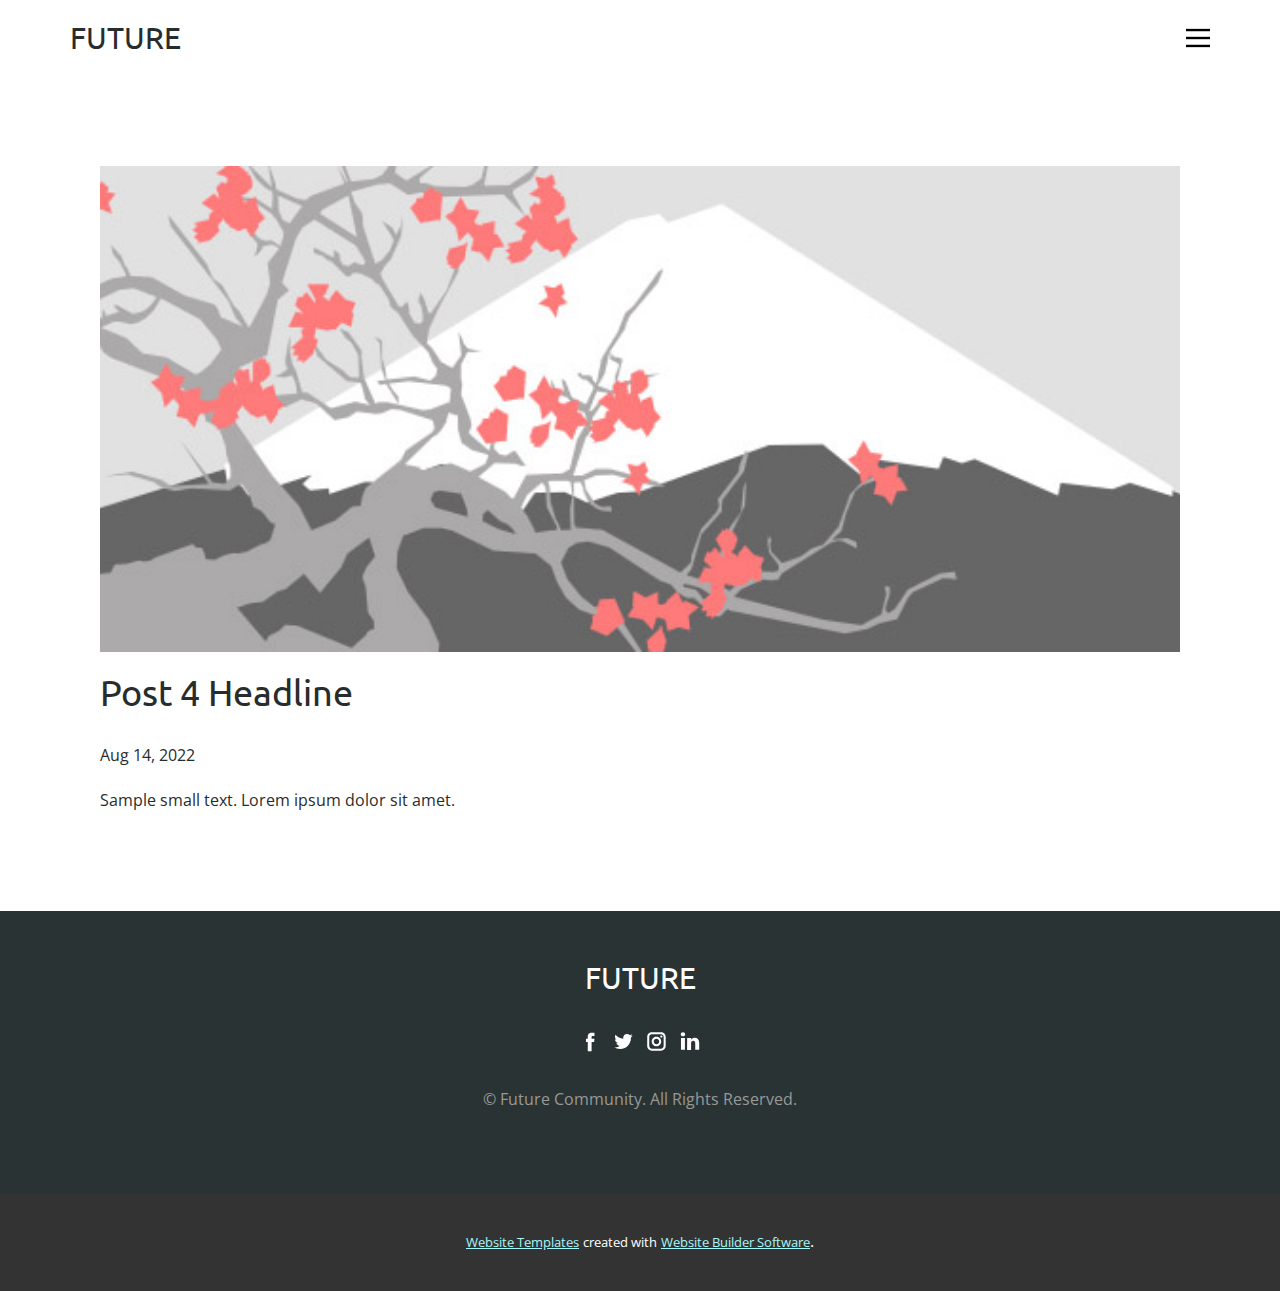
<file: blog/post-3.html>
<!doctype html>
<html style="font-size: 16px;" lang="en"><head>
    <meta name="viewport" content="width=device-width, initial-scale=1.0">
    <meta charset="utf-8">
    <meta name="keywords" content="Post 1 Headline">
    <meta name="description" content="">
    <title>Post 4 Headline</title>
    <link rel="stylesheet" href="../nicepage.css" media="screen">
<link rel="stylesheet" href="../Post-Template.css" media="screen">
    <script class="u-script" type="text/javascript" src="../jquery.js" "="" defer=""></script>
    <script class="u-script" type="text/javascript" src="../nicepage.js" "="" defer=""></script>
    <meta name="generator" content="Nicepage 4.16.0, nicepage.com">
    <link id="u-theme-google-font" rel="stylesheet" href="https://fonts.googleapis.com/css?family=Ubuntu:300,300i,400,400i,500,500i,700,700i|Open+Sans:300,300i,400,400i,500,500i,600,600i,700,700i,800,800i">
    
    
    <script type="application/ld+json">{
		"@context": "http://schema.org",
		"@type": "Organization",
		"name": "",
		"sameAs": []
}</script>
    <meta name="theme-color" content="#17cad0">
  </head>
  <body class="u-body u-xl-mode" data-lang="en"><header class="u-clearfix u-header u-header" id="sec-d5ff"><div class="u-clearfix u-sheet u-sheet-1">
        <nav class="u-align-left u-menu u-menu-dropdown u-nav-spacing-25 u-offcanvas u-menu-1" data-responsive-from="XL">
          <div class="menu-collapse">
            <a class="u-button-style u-nav-link u-text-black" href="#" style="padding: 4px 0px; font-size: calc(1em + 8px);">
              <svg class="u-svg-link" preserveAspectRatio="xMidYMin slice" viewBox="0 0 302 302" style="undefined"><use xmlns:xlink="http://www.w3.org/1999/xlink" xlink:href="#svg-7b92"></use></svg>
              <svg xmlns="http://www.w3.org/2000/svg" xmlns:xlink="http://www.w3.org/1999/xlink" version="1.1" id="svg-7b92" x="0px" y="0px" viewBox="0 0 302 302" style="enable-background:new 0 0 302 302;" xml:space="preserve" class="u-svg-content"><g><rect y="36" width="302" height="30"></rect><rect y="236" width="302" height="30"></rect><rect y="136" width="302" height="30"></rect>
</g><g></g><g></g><g></g><g></g><g></g><g></g><g></g><g></g><g></g><g></g><g></g><g></g><g></g><g></g><g></g></svg>
            </a>
          </div>
          <div class="u-nav-container">
            <ul class="u-nav u-spacing-25 u-unstyled"><li class="u-nav-item"><a class="u-button-style u-nav-link" href="../Home.html" style="padding: 8px 0px;">Home</a>
</li><li class="u-nav-item"><a class="u-button-style u-nav-link" href="../About.html" style="padding: 8px 0px;">About</a>
</li><li class="u-nav-item"><a class="u-button-style u-nav-link" href="../Contact.html" style="padding: 8px 0px;">Contact</a>
</li></ul>
          </div>
          <div class="u-nav-container-collapse">
            <div class="u-align-center u-black u-container-style u-inner-container-layout u-opacity u-opacity-95 u-sidenav">
              <div class="u-inner-container-layout u-sidenav-overflow">
                <div class="u-menu-close"></div>
                <ul class="u-align-center u-nav u-popupmenu-items u-unstyled u-nav-2"><li class="u-nav-item"><a class="u-button-style u-nav-link" href="../Home.html">Home</a>
</li><li class="u-nav-item"><a class="u-button-style u-nav-link" href="../About.html">About</a>
</li><li class="u-nav-item"><a class="u-button-style u-nav-link" href="../Contact.html">Contact</a>
</li></ul>
              </div>
            </div>
            <div class="u-black u-menu-overlay u-opacity u-opacity-70"></div>
          </div>
        </nav>
        <h3 class="u-headline u-text u-text-1">
          <a href="/">FUTURE</a>
        </h3>
      </div></header>
    <section class="u-align-center u-clearfix u-section-1" id="sec-0d45">
      <div class="u-clearfix u-sheet u-valign-middle-md u-valign-middle-sm u-valign-middle-xs u-sheet-1"><!--post_details--><!--post_details_options_json--><!--{"source":""}--><!--/post_details_options_json--><!--blog_post-->
        <div class="u-container-style u-expanded-width u-post-details u-post-details-1">
          <div class="u-container-layout u-valign-middle u-container-layout-1"><!--blog_post_image-->
            <img alt="" class="u-blog-control u-expanded-width u-image u-image-default u-image-1" src="../images/0fd3416c.jpeg"><!--/blog_post_image--><!--blog_post_header-->
            <h2 class="u-blog-control u-text u-text-1">Post 4 Headline</h2><!--/blog_post_header--><!--blog_post_metadata-->
            <div class="u-blog-control u-metadata u-metadata-1"><!--blog_post_metadata_date-->
              <span class="u-meta-date u-meta-icon">Aug 14, 2022</span><!--/blog_post_metadata_date--><!--blog_post_metadata_category-->
              <!--/blog_post_metadata_category--><!--blog_post_metadata_comments-->
              <!--/blog_post_metadata_comments-->
            </div><!--/blog_post_metadata--><!--blog_post_content-->
            <div class="u-align-justify u-blog-control u-post-content u-text u-text-2 fr-view">
  Sample small text. Lorem ipsum dolor sit amet.
  </div><!--/blog_post_content-->
          </div>
        </div><!--/blog_post--><!--/post_details-->
      </div>
    </section>
    
    
    <footer class="u-clearfix u-footer u-palette-5-dark-3" id="sec-1ced"><div class="u-clearfix u-sheet u-sheet-1">
        <h3 class="u-align-center u-headline u-text u-text-1">
          <a href="/">FUTURE</a>
        </h3>
        <div class="u-align-left u-social-icons u-spacing-10 u-social-icons-1">
          <a class="u-social-url" target="_blank" href=""><span class="u-icon u-icon-circle u-social-facebook u-social-icon u-icon-1"><svg class="u-svg-link" preserveAspectRatio="xMidYMin slice" viewBox="0 0 112.2 112.2"><use xmlns:xlink="http://www.w3.org/1999/xlink" xlink:href="#svg-1f4b"></use></svg><svg x="0px" y="0px" viewBox="0 0 112.2 112.2" enable-background="new 0 0 112.2 112.2" xml:space="preserve" id="svg-1f4b" class="u-svg-content"><path d="M75.5,28.8H65.4c-1.5,0-4,0.9-4,4.3v9.4h13.9l-1.5,15.8H61.4v45.1H42.8V58.3h-8.8V42.4h8.8V32.2 c0-7.4,3.4-18.8,18.8-18.8h13.8v15.4H75.5z"></path></svg></span>
          </a>
          <a class="u-social-url" target="_blank" href=""><span class="u-icon u-icon-circle u-social-icon u-social-twitter u-icon-2"><svg class="u-svg-link" preserveAspectRatio="xMidYMin slice" viewBox="0 0 112.2 112.2"><use xmlns:xlink="http://www.w3.org/1999/xlink" xlink:href="#svg-1780"></use></svg><svg x="0px" y="0px" viewBox="0 0 112.2 112.2" enable-background="new 0 0 112.2 112.2" xml:space="preserve" id="svg-1780" class="u-svg-content"><path d="M92.2,38.2c0,0.8,0,1.6,0,2.3c0,24.3-18.6,52.4-52.6,52.4c-10.6,0.1-20.2-2.9-28.5-8.2 c1.4,0.2,2.9,0.2,4.4,0.2c8.7,0,16.7-2.9,23-7.9c-8.1-0.2-14.9-5.5-17.3-12.8c1.1,0.2,2.4,0.2,3.4,0.2c1.6,0,3.3-0.2,4.8-0.7 c-8.4-1.6-14.9-9.2-14.9-18c0-0.2,0-0.2,0-0.2c2.5,1.4,5.4,2.2,8.4,2.3c-5-3.3-8.3-8.9-8.3-15.4c0-3.4,1-6.5,2.5-9.2 c9.1,11.1,22.7,18.5,38,19.2c-0.2-1.4-0.4-2.8-0.4-4.3c0.1-10,8.3-18.2,18.5-18.2c5.4,0,10.1,2.2,13.5,5.7c4.3-0.8,8.1-2.3,11.7-4.5 c-1.4,4.3-4.3,7.9-8.1,10.1c3.7-0.4,7.3-1.4,10.6-2.9C98.9,32.3,95.7,35.5,92.2,38.2z"></path></svg></span>
          </a>
          <a class="u-social-url" target="_blank" href=""><span class="u-icon u-icon-circle u-social-icon u-social-instagram u-icon-3"><svg class="u-svg-link" preserveAspectRatio="xMidYMin slice" viewBox="0 0 112.2 112.2"><use xmlns:xlink="http://www.w3.org/1999/xlink" xlink:href="#svg-498c"></use></svg><svg x="0px" y="0px" viewBox="0 0 112.2 112.2" enable-background="new 0 0 112.2 112.2" xml:space="preserve" id="svg-498c" class="u-svg-content"><path d="M55.9,32.9c-12.8,0-23.2,10.4-23.2,23.2s10.4,23.2,23.2,23.2s23.2-10.4,23.2-23.2S68.7,32.9,55.9,32.9z M55.9,69.4c-7.4,0-13.3-6-13.3-13.3c-0.1-7.4,6-13.3,13.3-13.3s13.3,6,13.3,13.3C69.3,63.5,63.3,69.4,55.9,69.4z"></path><path d="M79.7,26.8c-3,0-5.4,2.5-5.4,5.4s2.5,5.4,5.4,5.4c3,0,5.4-2.5,5.4-5.4S82.7,26.8,79.7,26.8z"></path><path d="M78.2,11H33.5C21,11,10.8,21.3,10.8,33.7v44.7c0,12.6,10.2,22.8,22.7,22.8h44.7c12.6,0,22.7-10.2,22.7-22.7 V33.7C100.8,21.1,90.6,11,78.2,11z M91,78.4c0,7.1-5.8,12.8-12.8,12.8H33.5c-7.1,0-12.8-5.8-12.8-12.8V33.7 c0-7.1,5.8-12.8,12.8-12.8h44.7c7.1,0,12.8,5.8,12.8,12.8V78.4z"></path></svg></span>
          </a>
          <a class="u-social-url" target="_blank" href=""><span class="u-icon u-icon-circle u-social-icon u-social-linkedin u-icon-4"><svg class="u-svg-link" preserveAspectRatio="xMidYMin slice" viewBox="0 0 112.2 112.2"><use xmlns:xlink="http://www.w3.org/1999/xlink" xlink:href="#svg-f7b9"></use></svg><svg x="0px" y="0px" viewBox="0 0 112.2 112.2" enable-background="new 0 0 112.2 112.2" xml:space="preserve" id="svg-f7b9" class="u-svg-content"><path d="M33.8,96.8H14.5v-58h19.3V96.8z M24.1,30.9L24.1,30.9c-6.6,0-10.8-4.5-10.8-10.1c0-5.8,4.3-10.1,10.9-10.1 S34.9,15,35.1,20.8C35.1,26.4,30.8,30.9,24.1,30.9z M103.3,96.8H84.1v-31c0-7.8-2.7-13.1-9.8-13.1c-5.3,0-8.5,3.6-9.9,7.1 c-0.6,1.3-0.6,3-0.6,4.8V97H44.5c0,0,0.3-52.6,0-58h19.3v8.2c2.6-3.9,7.2-9.6,17.4-9.6c12.7,0,22.2,8.4,22.2,26.1V96.8z"></path></svg></span>
          </a>
        </div>
        <p class="u-align-center u-text u-text-grey-40 u-text-2">© Future Community.  All Rights Reserved.</p>
      </div></footer>
    <section class="u-backlink u-clearfix u-grey-80">
      <a class="u-link" href="https://nicepage.com/website-templates" target="_blank">
        <span>Website Templates</span>
      </a>
      <p class="u-text">
        <span>created with</span>
      </p>
      <a class="u-link" href="" target="_blank">
        <span>Website Builder Software</span>
      </a>. 
    </section>
  
</body></html>
</file>
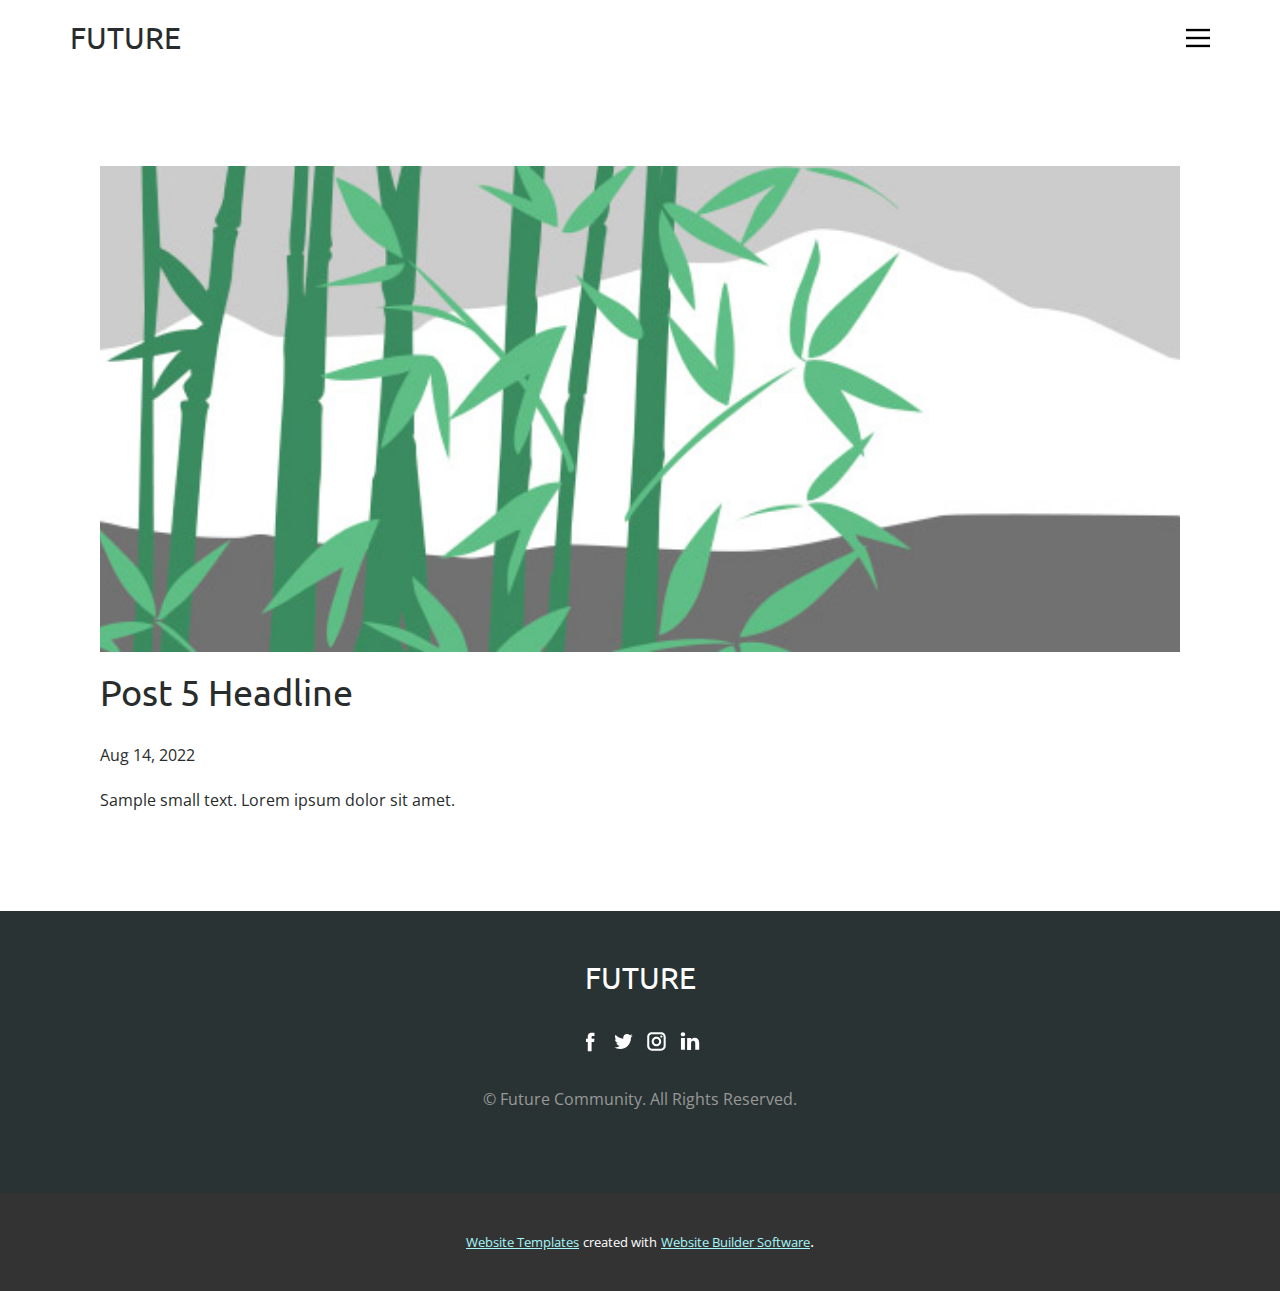
<file: blog/post-4.html>
<!doctype html>
<html style="font-size: 16px;" lang="en"><head>
    <meta name="viewport" content="width=device-width, initial-scale=1.0">
    <meta charset="utf-8">
    <meta name="keywords" content="Post 1 Headline">
    <meta name="description" content="">
    <title>Post 5 Headline</title>
    <link rel="stylesheet" href="../nicepage.css" media="screen">
<link rel="stylesheet" href="../Post-Template.css" media="screen">
    <script class="u-script" type="text/javascript" src="../jquery.js" "="" defer=""></script>
    <script class="u-script" type="text/javascript" src="../nicepage.js" "="" defer=""></script>
    <meta name="generator" content="Nicepage 4.16.0, nicepage.com">
    <link id="u-theme-google-font" rel="stylesheet" href="https://fonts.googleapis.com/css?family=Ubuntu:300,300i,400,400i,500,500i,700,700i|Open+Sans:300,300i,400,400i,500,500i,600,600i,700,700i,800,800i">
    
    
    <script type="application/ld+json">{
		"@context": "http://schema.org",
		"@type": "Organization",
		"name": "",
		"sameAs": []
}</script>
    <meta name="theme-color" content="#17cad0">
  </head>
  <body class="u-body u-xl-mode" data-lang="en"><header class="u-clearfix u-header u-header" id="sec-d5ff"><div class="u-clearfix u-sheet u-sheet-1">
        <nav class="u-align-left u-menu u-menu-dropdown u-nav-spacing-25 u-offcanvas u-menu-1" data-responsive-from="XL">
          <div class="menu-collapse">
            <a class="u-button-style u-nav-link u-text-black" href="#" style="padding: 4px 0px; font-size: calc(1em + 8px);">
              <svg class="u-svg-link" preserveAspectRatio="xMidYMin slice" viewBox="0 0 302 302" style="undefined"><use xmlns:xlink="http://www.w3.org/1999/xlink" xlink:href="#svg-7b92"></use></svg>
              <svg xmlns="http://www.w3.org/2000/svg" xmlns:xlink="http://www.w3.org/1999/xlink" version="1.1" id="svg-7b92" x="0px" y="0px" viewBox="0 0 302 302" style="enable-background:new 0 0 302 302;" xml:space="preserve" class="u-svg-content"><g><rect y="36" width="302" height="30"></rect><rect y="236" width="302" height="30"></rect><rect y="136" width="302" height="30"></rect>
</g><g></g><g></g><g></g><g></g><g></g><g></g><g></g><g></g><g></g><g></g><g></g><g></g><g></g><g></g><g></g></svg>
            </a>
          </div>
          <div class="u-nav-container">
            <ul class="u-nav u-spacing-25 u-unstyled"><li class="u-nav-item"><a class="u-button-style u-nav-link" href="../Home.html" style="padding: 8px 0px;">Home</a>
</li><li class="u-nav-item"><a class="u-button-style u-nav-link" href="../About.html" style="padding: 8px 0px;">About</a>
</li><li class="u-nav-item"><a class="u-button-style u-nav-link" href="../Contact.html" style="padding: 8px 0px;">Contact</a>
</li></ul>
          </div>
          <div class="u-nav-container-collapse">
            <div class="u-align-center u-black u-container-style u-inner-container-layout u-opacity u-opacity-95 u-sidenav">
              <div class="u-inner-container-layout u-sidenav-overflow">
                <div class="u-menu-close"></div>
                <ul class="u-align-center u-nav u-popupmenu-items u-unstyled u-nav-2"><li class="u-nav-item"><a class="u-button-style u-nav-link" href="../Home.html">Home</a>
</li><li class="u-nav-item"><a class="u-button-style u-nav-link" href="../About.html">About</a>
</li><li class="u-nav-item"><a class="u-button-style u-nav-link" href="../Contact.html">Contact</a>
</li></ul>
              </div>
            </div>
            <div class="u-black u-menu-overlay u-opacity u-opacity-70"></div>
          </div>
        </nav>
        <h3 class="u-headline u-text u-text-1">
          <a href="/">FUTURE</a>
        </h3>
      </div></header>
    <section class="u-align-center u-clearfix u-section-1" id="sec-0d45">
      <div class="u-clearfix u-sheet u-valign-middle-md u-valign-middle-sm u-valign-middle-xs u-sheet-1"><!--post_details--><!--post_details_options_json--><!--{"source":""}--><!--/post_details_options_json--><!--blog_post-->
        <div class="u-container-style u-expanded-width u-post-details u-post-details-1">
          <div class="u-container-layout u-valign-middle u-container-layout-1"><!--blog_post_image-->
            <img alt="" class="u-blog-control u-expanded-width u-image u-image-default u-image-1" src="../images/68f64b9d.jpeg"><!--/blog_post_image--><!--blog_post_header-->
            <h2 class="u-blog-control u-text u-text-1">Post 5 Headline</h2><!--/blog_post_header--><!--blog_post_metadata-->
            <div class="u-blog-control u-metadata u-metadata-1"><!--blog_post_metadata_date-->
              <span class="u-meta-date u-meta-icon">Aug 14, 2022</span><!--/blog_post_metadata_date--><!--blog_post_metadata_category-->
              <!--/blog_post_metadata_category--><!--blog_post_metadata_comments-->
              <!--/blog_post_metadata_comments-->
            </div><!--/blog_post_metadata--><!--blog_post_content-->
            <div class="u-align-justify u-blog-control u-post-content u-text u-text-2 fr-view">
  Sample small text. Lorem ipsum dolor sit amet.
  </div><!--/blog_post_content-->
          </div>
        </div><!--/blog_post--><!--/post_details-->
      </div>
    </section>
    
    
    <footer class="u-clearfix u-footer u-palette-5-dark-3" id="sec-1ced"><div class="u-clearfix u-sheet u-sheet-1">
        <h3 class="u-align-center u-headline u-text u-text-1">
          <a href="/">FUTURE</a>
        </h3>
        <div class="u-align-left u-social-icons u-spacing-10 u-social-icons-1">
          <a class="u-social-url" target="_blank" href=""><span class="u-icon u-icon-circle u-social-facebook u-social-icon u-icon-1"><svg class="u-svg-link" preserveAspectRatio="xMidYMin slice" viewBox="0 0 112.2 112.2"><use xmlns:xlink="http://www.w3.org/1999/xlink" xlink:href="#svg-1f4b"></use></svg><svg x="0px" y="0px" viewBox="0 0 112.2 112.2" enable-background="new 0 0 112.2 112.2" xml:space="preserve" id="svg-1f4b" class="u-svg-content"><path d="M75.5,28.8H65.4c-1.5,0-4,0.9-4,4.3v9.4h13.9l-1.5,15.8H61.4v45.1H42.8V58.3h-8.8V42.4h8.8V32.2 c0-7.4,3.4-18.8,18.8-18.8h13.8v15.4H75.5z"></path></svg></span>
          </a>
          <a class="u-social-url" target="_blank" href=""><span class="u-icon u-icon-circle u-social-icon u-social-twitter u-icon-2"><svg class="u-svg-link" preserveAspectRatio="xMidYMin slice" viewBox="0 0 112.2 112.2"><use xmlns:xlink="http://www.w3.org/1999/xlink" xlink:href="#svg-1780"></use></svg><svg x="0px" y="0px" viewBox="0 0 112.2 112.2" enable-background="new 0 0 112.2 112.2" xml:space="preserve" id="svg-1780" class="u-svg-content"><path d="M92.2,38.2c0,0.8,0,1.6,0,2.3c0,24.3-18.6,52.4-52.6,52.4c-10.6,0.1-20.2-2.9-28.5-8.2 c1.4,0.2,2.9,0.2,4.4,0.2c8.7,0,16.7-2.9,23-7.9c-8.1-0.2-14.9-5.5-17.3-12.8c1.1,0.2,2.4,0.2,3.4,0.2c1.6,0,3.3-0.2,4.8-0.7 c-8.4-1.6-14.9-9.2-14.9-18c0-0.2,0-0.2,0-0.2c2.5,1.4,5.4,2.2,8.4,2.3c-5-3.3-8.3-8.9-8.3-15.4c0-3.4,1-6.5,2.5-9.2 c9.1,11.1,22.7,18.5,38,19.2c-0.2-1.4-0.4-2.8-0.4-4.3c0.1-10,8.3-18.2,18.5-18.2c5.4,0,10.1,2.2,13.5,5.7c4.3-0.8,8.1-2.3,11.7-4.5 c-1.4,4.3-4.3,7.9-8.1,10.1c3.7-0.4,7.3-1.4,10.6-2.9C98.9,32.3,95.7,35.5,92.2,38.2z"></path></svg></span>
          </a>
          <a class="u-social-url" target="_blank" href=""><span class="u-icon u-icon-circle u-social-icon u-social-instagram u-icon-3"><svg class="u-svg-link" preserveAspectRatio="xMidYMin slice" viewBox="0 0 112.2 112.2"><use xmlns:xlink="http://www.w3.org/1999/xlink" xlink:href="#svg-498c"></use></svg><svg x="0px" y="0px" viewBox="0 0 112.2 112.2" enable-background="new 0 0 112.2 112.2" xml:space="preserve" id="svg-498c" class="u-svg-content"><path d="M55.9,32.9c-12.8,0-23.2,10.4-23.2,23.2s10.4,23.2,23.2,23.2s23.2-10.4,23.2-23.2S68.7,32.9,55.9,32.9z M55.9,69.4c-7.4,0-13.3-6-13.3-13.3c-0.1-7.4,6-13.3,13.3-13.3s13.3,6,13.3,13.3C69.3,63.5,63.3,69.4,55.9,69.4z"></path><path d="M79.7,26.8c-3,0-5.4,2.5-5.4,5.4s2.5,5.4,5.4,5.4c3,0,5.4-2.5,5.4-5.4S82.7,26.8,79.7,26.8z"></path><path d="M78.2,11H33.5C21,11,10.8,21.3,10.8,33.7v44.7c0,12.6,10.2,22.8,22.7,22.8h44.7c12.6,0,22.7-10.2,22.7-22.7 V33.7C100.8,21.1,90.6,11,78.2,11z M91,78.4c0,7.1-5.8,12.8-12.8,12.8H33.5c-7.1,0-12.8-5.8-12.8-12.8V33.7 c0-7.1,5.8-12.8,12.8-12.8h44.7c7.1,0,12.8,5.8,12.8,12.8V78.4z"></path></svg></span>
          </a>
          <a class="u-social-url" target="_blank" href=""><span class="u-icon u-icon-circle u-social-icon u-social-linkedin u-icon-4"><svg class="u-svg-link" preserveAspectRatio="xMidYMin slice" viewBox="0 0 112.2 112.2"><use xmlns:xlink="http://www.w3.org/1999/xlink" xlink:href="#svg-f7b9"></use></svg><svg x="0px" y="0px" viewBox="0 0 112.2 112.2" enable-background="new 0 0 112.2 112.2" xml:space="preserve" id="svg-f7b9" class="u-svg-content"><path d="M33.8,96.8H14.5v-58h19.3V96.8z M24.1,30.9L24.1,30.9c-6.6,0-10.8-4.5-10.8-10.1c0-5.8,4.3-10.1,10.9-10.1 S34.9,15,35.1,20.8C35.1,26.4,30.8,30.9,24.1,30.9z M103.3,96.8H84.1v-31c0-7.8-2.7-13.1-9.8-13.1c-5.3,0-8.5,3.6-9.9,7.1 c-0.6,1.3-0.6,3-0.6,4.8V97H44.5c0,0,0.3-52.6,0-58h19.3v8.2c2.6-3.9,7.2-9.6,17.4-9.6c12.7,0,22.2,8.4,22.2,26.1V96.8z"></path></svg></span>
          </a>
        </div>
        <p class="u-align-center u-text u-text-grey-40 u-text-2">© Future Community.  All Rights Reserved.</p>
      </div></footer>
    <section class="u-backlink u-clearfix u-grey-80">
      <a class="u-link" href="https://nicepage.com/website-templates" target="_blank">
        <span>Website Templates</span>
      </a>
      <p class="u-text">
        <span>created with</span>
      </p>
      <a class="u-link" href="" target="_blank">
        <span>Website Builder Software</span>
      </a>. 
    </section>
  
</body></html>
</file>
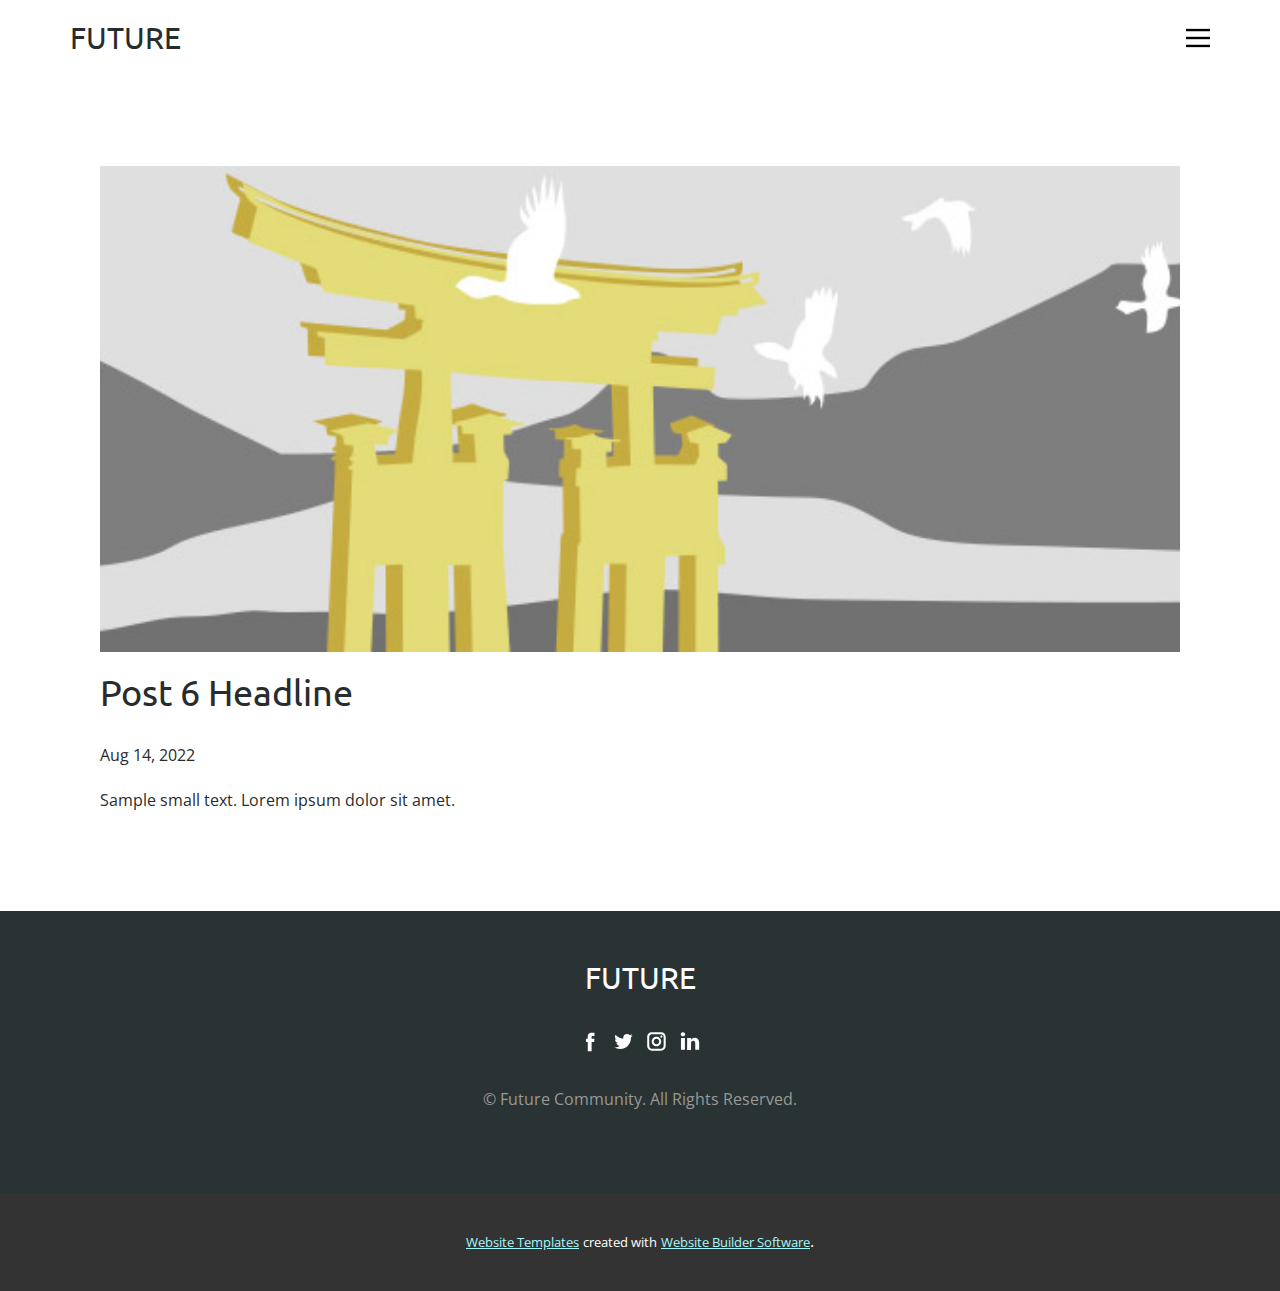
<file: blog/post-5.html>
<!doctype html>
<html style="font-size: 16px;" lang="en"><head>
    <meta name="viewport" content="width=device-width, initial-scale=1.0">
    <meta charset="utf-8">
    <meta name="keywords" content="Post 1 Headline">
    <meta name="description" content="">
    <title>Post 6 Headline</title>
    <link rel="stylesheet" href="../nicepage.css" media="screen">
<link rel="stylesheet" href="../Post-Template.css" media="screen">
    <script class="u-script" type="text/javascript" src="../jquery.js" "="" defer=""></script>
    <script class="u-script" type="text/javascript" src="../nicepage.js" "="" defer=""></script>
    <meta name="generator" content="Nicepage 4.16.0, nicepage.com">
    <link id="u-theme-google-font" rel="stylesheet" href="https://fonts.googleapis.com/css?family=Ubuntu:300,300i,400,400i,500,500i,700,700i|Open+Sans:300,300i,400,400i,500,500i,600,600i,700,700i,800,800i">
    
    
    <script type="application/ld+json">{
		"@context": "http://schema.org",
		"@type": "Organization",
		"name": "",
		"sameAs": []
}</script>
    <meta name="theme-color" content="#17cad0">
  </head>
  <body class="u-body u-xl-mode" data-lang="en"><header class="u-clearfix u-header u-header" id="sec-d5ff"><div class="u-clearfix u-sheet u-sheet-1">
        <nav class="u-align-left u-menu u-menu-dropdown u-nav-spacing-25 u-offcanvas u-menu-1" data-responsive-from="XL">
          <div class="menu-collapse">
            <a class="u-button-style u-nav-link u-text-black" href="#" style="padding: 4px 0px; font-size: calc(1em + 8px);">
              <svg class="u-svg-link" preserveAspectRatio="xMidYMin slice" viewBox="0 0 302 302" style="undefined"><use xmlns:xlink="http://www.w3.org/1999/xlink" xlink:href="#svg-7b92"></use></svg>
              <svg xmlns="http://www.w3.org/2000/svg" xmlns:xlink="http://www.w3.org/1999/xlink" version="1.1" id="svg-7b92" x="0px" y="0px" viewBox="0 0 302 302" style="enable-background:new 0 0 302 302;" xml:space="preserve" class="u-svg-content"><g><rect y="36" width="302" height="30"></rect><rect y="236" width="302" height="30"></rect><rect y="136" width="302" height="30"></rect>
</g><g></g><g></g><g></g><g></g><g></g><g></g><g></g><g></g><g></g><g></g><g></g><g></g><g></g><g></g><g></g></svg>
            </a>
          </div>
          <div class="u-nav-container">
            <ul class="u-nav u-spacing-25 u-unstyled"><li class="u-nav-item"><a class="u-button-style u-nav-link" href="../Home.html" style="padding: 8px 0px;">Home</a>
</li><li class="u-nav-item"><a class="u-button-style u-nav-link" href="../About.html" style="padding: 8px 0px;">About</a>
</li><li class="u-nav-item"><a class="u-button-style u-nav-link" href="../Contact.html" style="padding: 8px 0px;">Contact</a>
</li></ul>
          </div>
          <div class="u-nav-container-collapse">
            <div class="u-align-center u-black u-container-style u-inner-container-layout u-opacity u-opacity-95 u-sidenav">
              <div class="u-inner-container-layout u-sidenav-overflow">
                <div class="u-menu-close"></div>
                <ul class="u-align-center u-nav u-popupmenu-items u-unstyled u-nav-2"><li class="u-nav-item"><a class="u-button-style u-nav-link" href="../Home.html">Home</a>
</li><li class="u-nav-item"><a class="u-button-style u-nav-link" href="../About.html">About</a>
</li><li class="u-nav-item"><a class="u-button-style u-nav-link" href="../Contact.html">Contact</a>
</li></ul>
              </div>
            </div>
            <div class="u-black u-menu-overlay u-opacity u-opacity-70"></div>
          </div>
        </nav>
        <h3 class="u-headline u-text u-text-1">
          <a href="/">FUTURE</a>
        </h3>
      </div></header>
    <section class="u-align-center u-clearfix u-section-1" id="sec-0d45">
      <div class="u-clearfix u-sheet u-valign-middle-md u-valign-middle-sm u-valign-middle-xs u-sheet-1"><!--post_details--><!--post_details_options_json--><!--{"source":""}--><!--/post_details_options_json--><!--blog_post-->
        <div class="u-container-style u-expanded-width u-post-details u-post-details-1">
          <div class="u-container-layout u-valign-middle u-container-layout-1"><!--blog_post_image-->
            <img alt="" class="u-blog-control u-expanded-width u-image u-image-default u-image-1" src="../images/8ad73f3c.jpeg"><!--/blog_post_image--><!--blog_post_header-->
            <h2 class="u-blog-control u-text u-text-1">Post 6 Headline</h2><!--/blog_post_header--><!--blog_post_metadata-->
            <div class="u-blog-control u-metadata u-metadata-1"><!--blog_post_metadata_date-->
              <span class="u-meta-date u-meta-icon">Aug 14, 2022</span><!--/blog_post_metadata_date--><!--blog_post_metadata_category-->
              <!--/blog_post_metadata_category--><!--blog_post_metadata_comments-->
              <!--/blog_post_metadata_comments-->
            </div><!--/blog_post_metadata--><!--blog_post_content-->
            <div class="u-align-justify u-blog-control u-post-content u-text u-text-2 fr-view">
  Sample small text. Lorem ipsum dolor sit amet.
  </div><!--/blog_post_content-->
          </div>
        </div><!--/blog_post--><!--/post_details-->
      </div>
    </section>
    
    
    <footer class="u-clearfix u-footer u-palette-5-dark-3" id="sec-1ced"><div class="u-clearfix u-sheet u-sheet-1">
        <h3 class="u-align-center u-headline u-text u-text-1">
          <a href="/">FUTURE</a>
        </h3>
        <div class="u-align-left u-social-icons u-spacing-10 u-social-icons-1">
          <a class="u-social-url" target="_blank" href=""><span class="u-icon u-icon-circle u-social-facebook u-social-icon u-icon-1"><svg class="u-svg-link" preserveAspectRatio="xMidYMin slice" viewBox="0 0 112.2 112.2"><use xmlns:xlink="http://www.w3.org/1999/xlink" xlink:href="#svg-1f4b"></use></svg><svg x="0px" y="0px" viewBox="0 0 112.2 112.2" enable-background="new 0 0 112.2 112.2" xml:space="preserve" id="svg-1f4b" class="u-svg-content"><path d="M75.5,28.8H65.4c-1.5,0-4,0.9-4,4.3v9.4h13.9l-1.5,15.8H61.4v45.1H42.8V58.3h-8.8V42.4h8.8V32.2 c0-7.4,3.4-18.8,18.8-18.8h13.8v15.4H75.5z"></path></svg></span>
          </a>
          <a class="u-social-url" target="_blank" href=""><span class="u-icon u-icon-circle u-social-icon u-social-twitter u-icon-2"><svg class="u-svg-link" preserveAspectRatio="xMidYMin slice" viewBox="0 0 112.2 112.2"><use xmlns:xlink="http://www.w3.org/1999/xlink" xlink:href="#svg-1780"></use></svg><svg x="0px" y="0px" viewBox="0 0 112.2 112.2" enable-background="new 0 0 112.2 112.2" xml:space="preserve" id="svg-1780" class="u-svg-content"><path d="M92.2,38.2c0,0.8,0,1.6,0,2.3c0,24.3-18.6,52.4-52.6,52.4c-10.6,0.1-20.2-2.9-28.5-8.2 c1.4,0.2,2.9,0.2,4.4,0.2c8.7,0,16.7-2.9,23-7.9c-8.1-0.2-14.9-5.5-17.3-12.8c1.1,0.2,2.4,0.2,3.4,0.2c1.6,0,3.3-0.2,4.8-0.7 c-8.4-1.6-14.9-9.2-14.9-18c0-0.2,0-0.2,0-0.2c2.5,1.4,5.4,2.2,8.4,2.3c-5-3.3-8.3-8.9-8.3-15.4c0-3.4,1-6.5,2.5-9.2 c9.1,11.1,22.7,18.5,38,19.2c-0.2-1.4-0.4-2.8-0.4-4.3c0.1-10,8.3-18.2,18.5-18.2c5.4,0,10.1,2.2,13.5,5.7c4.3-0.8,8.1-2.3,11.7-4.5 c-1.4,4.3-4.3,7.9-8.1,10.1c3.7-0.4,7.3-1.4,10.6-2.9C98.9,32.3,95.7,35.5,92.2,38.2z"></path></svg></span>
          </a>
          <a class="u-social-url" target="_blank" href=""><span class="u-icon u-icon-circle u-social-icon u-social-instagram u-icon-3"><svg class="u-svg-link" preserveAspectRatio="xMidYMin slice" viewBox="0 0 112.2 112.2"><use xmlns:xlink="http://www.w3.org/1999/xlink" xlink:href="#svg-498c"></use></svg><svg x="0px" y="0px" viewBox="0 0 112.2 112.2" enable-background="new 0 0 112.2 112.2" xml:space="preserve" id="svg-498c" class="u-svg-content"><path d="M55.9,32.9c-12.8,0-23.2,10.4-23.2,23.2s10.4,23.2,23.2,23.2s23.2-10.4,23.2-23.2S68.7,32.9,55.9,32.9z M55.9,69.4c-7.4,0-13.3-6-13.3-13.3c-0.1-7.4,6-13.3,13.3-13.3s13.3,6,13.3,13.3C69.3,63.5,63.3,69.4,55.9,69.4z"></path><path d="M79.7,26.8c-3,0-5.4,2.5-5.4,5.4s2.5,5.4,5.4,5.4c3,0,5.4-2.5,5.4-5.4S82.7,26.8,79.7,26.8z"></path><path d="M78.2,11H33.5C21,11,10.8,21.3,10.8,33.7v44.7c0,12.6,10.2,22.8,22.7,22.8h44.7c12.6,0,22.7-10.2,22.7-22.7 V33.7C100.8,21.1,90.6,11,78.2,11z M91,78.4c0,7.1-5.8,12.8-12.8,12.8H33.5c-7.1,0-12.8-5.8-12.8-12.8V33.7 c0-7.1,5.8-12.8,12.8-12.8h44.7c7.1,0,12.8,5.8,12.8,12.8V78.4z"></path></svg></span>
          </a>
          <a class="u-social-url" target="_blank" href=""><span class="u-icon u-icon-circle u-social-icon u-social-linkedin u-icon-4"><svg class="u-svg-link" preserveAspectRatio="xMidYMin slice" viewBox="0 0 112.2 112.2"><use xmlns:xlink="http://www.w3.org/1999/xlink" xlink:href="#svg-f7b9"></use></svg><svg x="0px" y="0px" viewBox="0 0 112.2 112.2" enable-background="new 0 0 112.2 112.2" xml:space="preserve" id="svg-f7b9" class="u-svg-content"><path d="M33.8,96.8H14.5v-58h19.3V96.8z M24.1,30.9L24.1,30.9c-6.6,0-10.8-4.5-10.8-10.1c0-5.8,4.3-10.1,10.9-10.1 S34.9,15,35.1,20.8C35.1,26.4,30.8,30.9,24.1,30.9z M103.3,96.8H84.1v-31c0-7.8-2.7-13.1-9.8-13.1c-5.3,0-8.5,3.6-9.9,7.1 c-0.6,1.3-0.6,3-0.6,4.8V97H44.5c0,0,0.3-52.6,0-58h19.3v8.2c2.6-3.9,7.2-9.6,17.4-9.6c12.7,0,22.2,8.4,22.2,26.1V96.8z"></path></svg></span>
          </a>
        </div>
        <p class="u-align-center u-text u-text-grey-40 u-text-2">© Future Community.  All Rights Reserved.</p>
      </div></footer>
    <section class="u-backlink u-clearfix u-grey-80">
      <a class="u-link" href="https://nicepage.com/website-templates" target="_blank">
        <span>Website Templates</span>
      </a>
      <p class="u-text">
        <span>created with</span>
      </p>
      <a class="u-link" href="" target="_blank">
        <span>Website Builder Software</span>
      </a>. 
    </section>
  
</body></html>
</file>
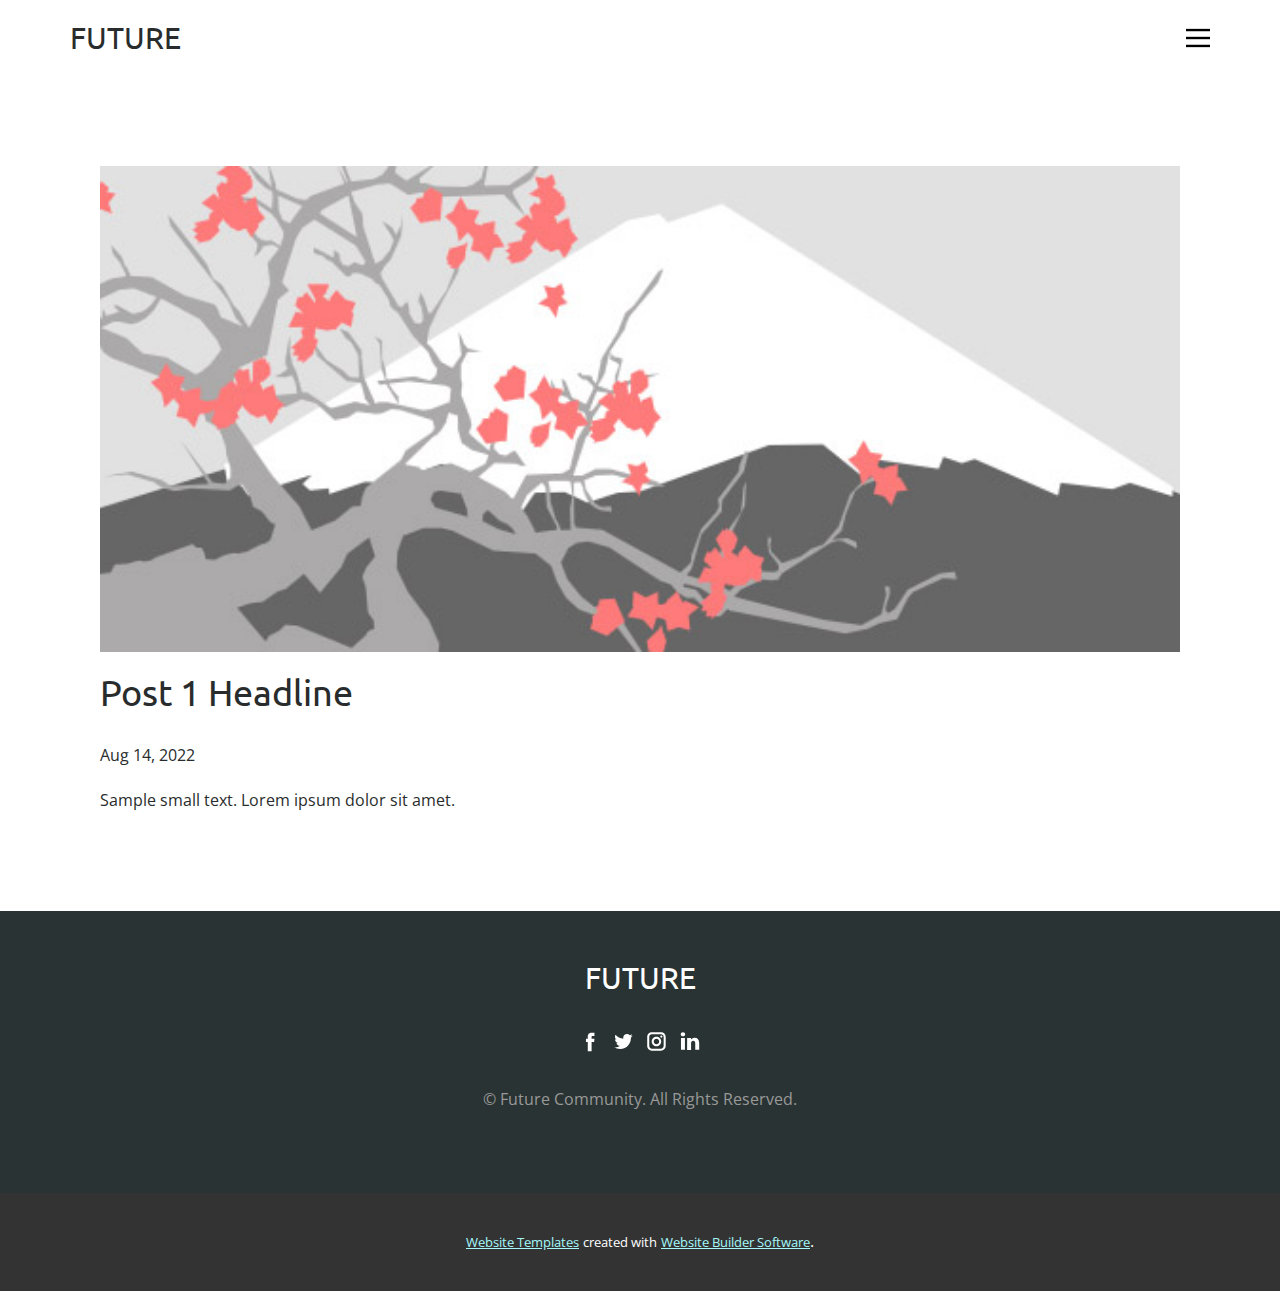
<file: blog/post.html>
<!doctype html>
<html style="font-size: 16px;" lang="en"><head>
    <meta name="viewport" content="width=device-width, initial-scale=1.0">
    <meta charset="utf-8">
    <meta name="keywords" content="Post 1 Headline">
    <meta name="description" content="">
    <title>Post 1 Headline</title>
    <link rel="stylesheet" href="../nicepage.css" media="screen">
<link rel="stylesheet" href="../Post-Template.css" media="screen">
    <script class="u-script" type="text/javascript" src="../jquery.js" "="" defer=""></script>
    <script class="u-script" type="text/javascript" src="../nicepage.js" "="" defer=""></script>
    <meta name="generator" content="Nicepage 4.16.0, nicepage.com">
    <link id="u-theme-google-font" rel="stylesheet" href="https://fonts.googleapis.com/css?family=Ubuntu:300,300i,400,400i,500,500i,700,700i|Open+Sans:300,300i,400,400i,500,500i,600,600i,700,700i,800,800i">
    
    
    <script type="application/ld+json">{
		"@context": "http://schema.org",
		"@type": "Organization",
		"name": "",
		"sameAs": []
}</script>
    <meta name="theme-color" content="#17cad0">
  </head>
  <body class="u-body u-xl-mode" data-lang="en"><header class="u-clearfix u-header u-header" id="sec-d5ff"><div class="u-clearfix u-sheet u-sheet-1">
        <nav class="u-align-left u-menu u-menu-dropdown u-nav-spacing-25 u-offcanvas u-menu-1" data-responsive-from="XL">
          <div class="menu-collapse">
            <a class="u-button-style u-nav-link u-text-black" href="#" style="padding: 4px 0px; font-size: calc(1em + 8px);">
              <svg class="u-svg-link" preserveAspectRatio="xMidYMin slice" viewBox="0 0 302 302" style="undefined"><use xmlns:xlink="http://www.w3.org/1999/xlink" xlink:href="#svg-7b92"></use></svg>
              <svg xmlns="http://www.w3.org/2000/svg" xmlns:xlink="http://www.w3.org/1999/xlink" version="1.1" id="svg-7b92" x="0px" y="0px" viewBox="0 0 302 302" style="enable-background:new 0 0 302 302;" xml:space="preserve" class="u-svg-content"><g><rect y="36" width="302" height="30"></rect><rect y="236" width="302" height="30"></rect><rect y="136" width="302" height="30"></rect>
</g><g></g><g></g><g></g><g></g><g></g><g></g><g></g><g></g><g></g><g></g><g></g><g></g><g></g><g></g><g></g></svg>
            </a>
          </div>
          <div class="u-nav-container">
            <ul class="u-nav u-spacing-25 u-unstyled"><li class="u-nav-item"><a class="u-button-style u-nav-link" href="../Home.html" style="padding: 8px 0px;">Home</a>
</li><li class="u-nav-item"><a class="u-button-style u-nav-link" href="../About.html" style="padding: 8px 0px;">About</a>
</li><li class="u-nav-item"><a class="u-button-style u-nav-link" href="../Contact.html" style="padding: 8px 0px;">Contact</a>
</li></ul>
          </div>
          <div class="u-nav-container-collapse">
            <div class="u-align-center u-black u-container-style u-inner-container-layout u-opacity u-opacity-95 u-sidenav">
              <div class="u-inner-container-layout u-sidenav-overflow">
                <div class="u-menu-close"></div>
                <ul class="u-align-center u-nav u-popupmenu-items u-unstyled u-nav-2"><li class="u-nav-item"><a class="u-button-style u-nav-link" href="../Home.html">Home</a>
</li><li class="u-nav-item"><a class="u-button-style u-nav-link" href="../About.html">About</a>
</li><li class="u-nav-item"><a class="u-button-style u-nav-link" href="../Contact.html">Contact</a>
</li></ul>
              </div>
            </div>
            <div class="u-black u-menu-overlay u-opacity u-opacity-70"></div>
          </div>
        </nav>
        <h3 class="u-headline u-text u-text-1">
          <a href="/">FUTURE</a>
        </h3>
      </div></header>
    <section class="u-align-center u-clearfix u-section-1" id="sec-0d45">
      <div class="u-clearfix u-sheet u-valign-middle-md u-valign-middle-sm u-valign-middle-xs u-sheet-1"><!--post_details--><!--post_details_options_json--><!--{"source":""}--><!--/post_details_options_json--><!--blog_post-->
        <div class="u-container-style u-expanded-width u-post-details u-post-details-1">
          <div class="u-container-layout u-valign-middle u-container-layout-1"><!--blog_post_image-->
            <img alt="" class="u-blog-control u-expanded-width u-image u-image-default u-image-1" src="../images/0fd3416c.jpeg"><!--/blog_post_image--><!--blog_post_header-->
            <h2 class="u-blog-control u-text u-text-1">Post 1 Headline</h2><!--/blog_post_header--><!--blog_post_metadata-->
            <div class="u-blog-control u-metadata u-metadata-1"><!--blog_post_metadata_date-->
              <span class="u-meta-date u-meta-icon">Aug 14, 2022</span><!--/blog_post_metadata_date--><!--blog_post_metadata_category-->
              <!--/blog_post_metadata_category--><!--blog_post_metadata_comments-->
              <!--/blog_post_metadata_comments-->
            </div><!--/blog_post_metadata--><!--blog_post_content-->
            <div class="u-align-justify u-blog-control u-post-content u-text u-text-2 fr-view">
  Sample small text. Lorem ipsum dolor sit amet.
  </div><!--/blog_post_content-->
          </div>
        </div><!--/blog_post--><!--/post_details-->
      </div>
    </section>
    
    
    <footer class="u-clearfix u-footer u-palette-5-dark-3" id="sec-1ced"><div class="u-clearfix u-sheet u-sheet-1">
        <h3 class="u-align-center u-headline u-text u-text-1">
          <a href="/">FUTURE</a>
        </h3>
        <div class="u-align-left u-social-icons u-spacing-10 u-social-icons-1">
          <a class="u-social-url" target="_blank" href=""><span class="u-icon u-icon-circle u-social-facebook u-social-icon u-icon-1"><svg class="u-svg-link" preserveAspectRatio="xMidYMin slice" viewBox="0 0 112.2 112.2"><use xmlns:xlink="http://www.w3.org/1999/xlink" xlink:href="#svg-1f4b"></use></svg><svg x="0px" y="0px" viewBox="0 0 112.2 112.2" enable-background="new 0 0 112.2 112.2" xml:space="preserve" id="svg-1f4b" class="u-svg-content"><path d="M75.5,28.8H65.4c-1.5,0-4,0.9-4,4.3v9.4h13.9l-1.5,15.8H61.4v45.1H42.8V58.3h-8.8V42.4h8.8V32.2 c0-7.4,3.4-18.8,18.8-18.8h13.8v15.4H75.5z"></path></svg></span>
          </a>
          <a class="u-social-url" target="_blank" href=""><span class="u-icon u-icon-circle u-social-icon u-social-twitter u-icon-2"><svg class="u-svg-link" preserveAspectRatio="xMidYMin slice" viewBox="0 0 112.2 112.2"><use xmlns:xlink="http://www.w3.org/1999/xlink" xlink:href="#svg-1780"></use></svg><svg x="0px" y="0px" viewBox="0 0 112.2 112.2" enable-background="new 0 0 112.2 112.2" xml:space="preserve" id="svg-1780" class="u-svg-content"><path d="M92.2,38.2c0,0.8,0,1.6,0,2.3c0,24.3-18.6,52.4-52.6,52.4c-10.6,0.1-20.2-2.9-28.5-8.2 c1.4,0.2,2.9,0.2,4.4,0.2c8.7,0,16.7-2.9,23-7.9c-8.1-0.2-14.9-5.5-17.3-12.8c1.1,0.2,2.4,0.2,3.4,0.2c1.6,0,3.3-0.2,4.8-0.7 c-8.4-1.6-14.9-9.2-14.9-18c0-0.2,0-0.2,0-0.2c2.5,1.4,5.4,2.2,8.4,2.3c-5-3.3-8.3-8.9-8.3-15.4c0-3.4,1-6.5,2.5-9.2 c9.1,11.1,22.7,18.5,38,19.2c-0.2-1.4-0.4-2.8-0.4-4.3c0.1-10,8.3-18.2,18.5-18.2c5.4,0,10.1,2.2,13.5,5.7c4.3-0.8,8.1-2.3,11.7-4.5 c-1.4,4.3-4.3,7.9-8.1,10.1c3.7-0.4,7.3-1.4,10.6-2.9C98.9,32.3,95.7,35.5,92.2,38.2z"></path></svg></span>
          </a>
          <a class="u-social-url" target="_blank" href=""><span class="u-icon u-icon-circle u-social-icon u-social-instagram u-icon-3"><svg class="u-svg-link" preserveAspectRatio="xMidYMin slice" viewBox="0 0 112.2 112.2"><use xmlns:xlink="http://www.w3.org/1999/xlink" xlink:href="#svg-498c"></use></svg><svg x="0px" y="0px" viewBox="0 0 112.2 112.2" enable-background="new 0 0 112.2 112.2" xml:space="preserve" id="svg-498c" class="u-svg-content"><path d="M55.9,32.9c-12.8,0-23.2,10.4-23.2,23.2s10.4,23.2,23.2,23.2s23.2-10.4,23.2-23.2S68.7,32.9,55.9,32.9z M55.9,69.4c-7.4,0-13.3-6-13.3-13.3c-0.1-7.4,6-13.3,13.3-13.3s13.3,6,13.3,13.3C69.3,63.5,63.3,69.4,55.9,69.4z"></path><path d="M79.7,26.8c-3,0-5.4,2.5-5.4,5.4s2.5,5.4,5.4,5.4c3,0,5.4-2.5,5.4-5.4S82.7,26.8,79.7,26.8z"></path><path d="M78.2,11H33.5C21,11,10.8,21.3,10.8,33.7v44.7c0,12.6,10.2,22.8,22.7,22.8h44.7c12.6,0,22.7-10.2,22.7-22.7 V33.7C100.8,21.1,90.6,11,78.2,11z M91,78.4c0,7.1-5.8,12.8-12.8,12.8H33.5c-7.1,0-12.8-5.8-12.8-12.8V33.7 c0-7.1,5.8-12.8,12.8-12.8h44.7c7.1,0,12.8,5.8,12.8,12.8V78.4z"></path></svg></span>
          </a>
          <a class="u-social-url" target="_blank" href=""><span class="u-icon u-icon-circle u-social-icon u-social-linkedin u-icon-4"><svg class="u-svg-link" preserveAspectRatio="xMidYMin slice" viewBox="0 0 112.2 112.2"><use xmlns:xlink="http://www.w3.org/1999/xlink" xlink:href="#svg-f7b9"></use></svg><svg x="0px" y="0px" viewBox="0 0 112.2 112.2" enable-background="new 0 0 112.2 112.2" xml:space="preserve" id="svg-f7b9" class="u-svg-content"><path d="M33.8,96.8H14.5v-58h19.3V96.8z M24.1,30.9L24.1,30.9c-6.6,0-10.8-4.5-10.8-10.1c0-5.8,4.3-10.1,10.9-10.1 S34.9,15,35.1,20.8C35.1,26.4,30.8,30.9,24.1,30.9z M103.3,96.8H84.1v-31c0-7.8-2.7-13.1-9.8-13.1c-5.3,0-8.5,3.6-9.9,7.1 c-0.6,1.3-0.6,3-0.6,4.8V97H44.5c0,0,0.3-52.6,0-58h19.3v8.2c2.6-3.9,7.2-9.6,17.4-9.6c12.7,0,22.2,8.4,22.2,26.1V96.8z"></path></svg></span>
          </a>
        </div>
        <p class="u-align-center u-text u-text-grey-40 u-text-2">© Future Community.  All Rights Reserved.</p>
      </div></footer>
    <section class="u-backlink u-clearfix u-grey-80">
      <a class="u-link" href="https://nicepage.com/website-templates" target="_blank">
        <span>Website Templates</span>
      </a>
      <p class="u-text">
        <span>created with</span>
      </p>
      <a class="u-link" href="" target="_blank">
        <span>Website Builder Software</span>
      </a>. 
    </section>
  
</body></html>
</file>
